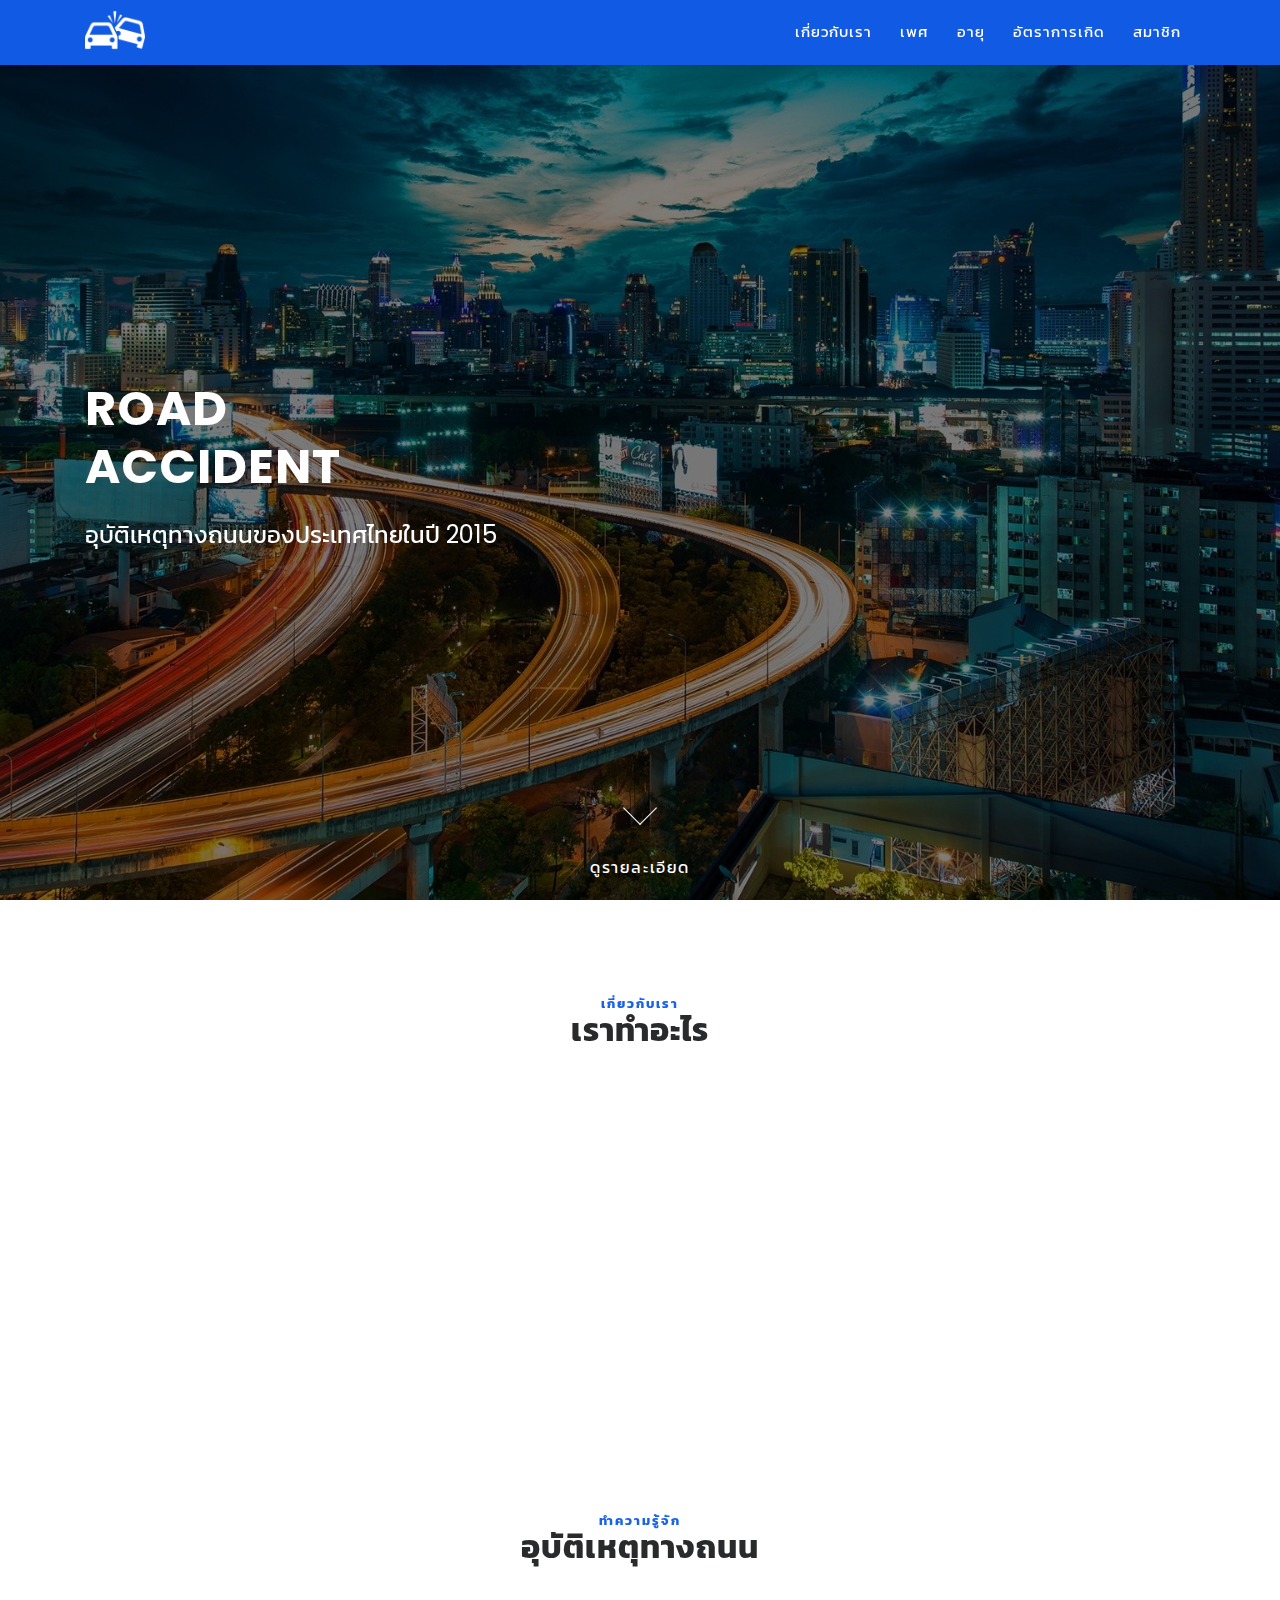
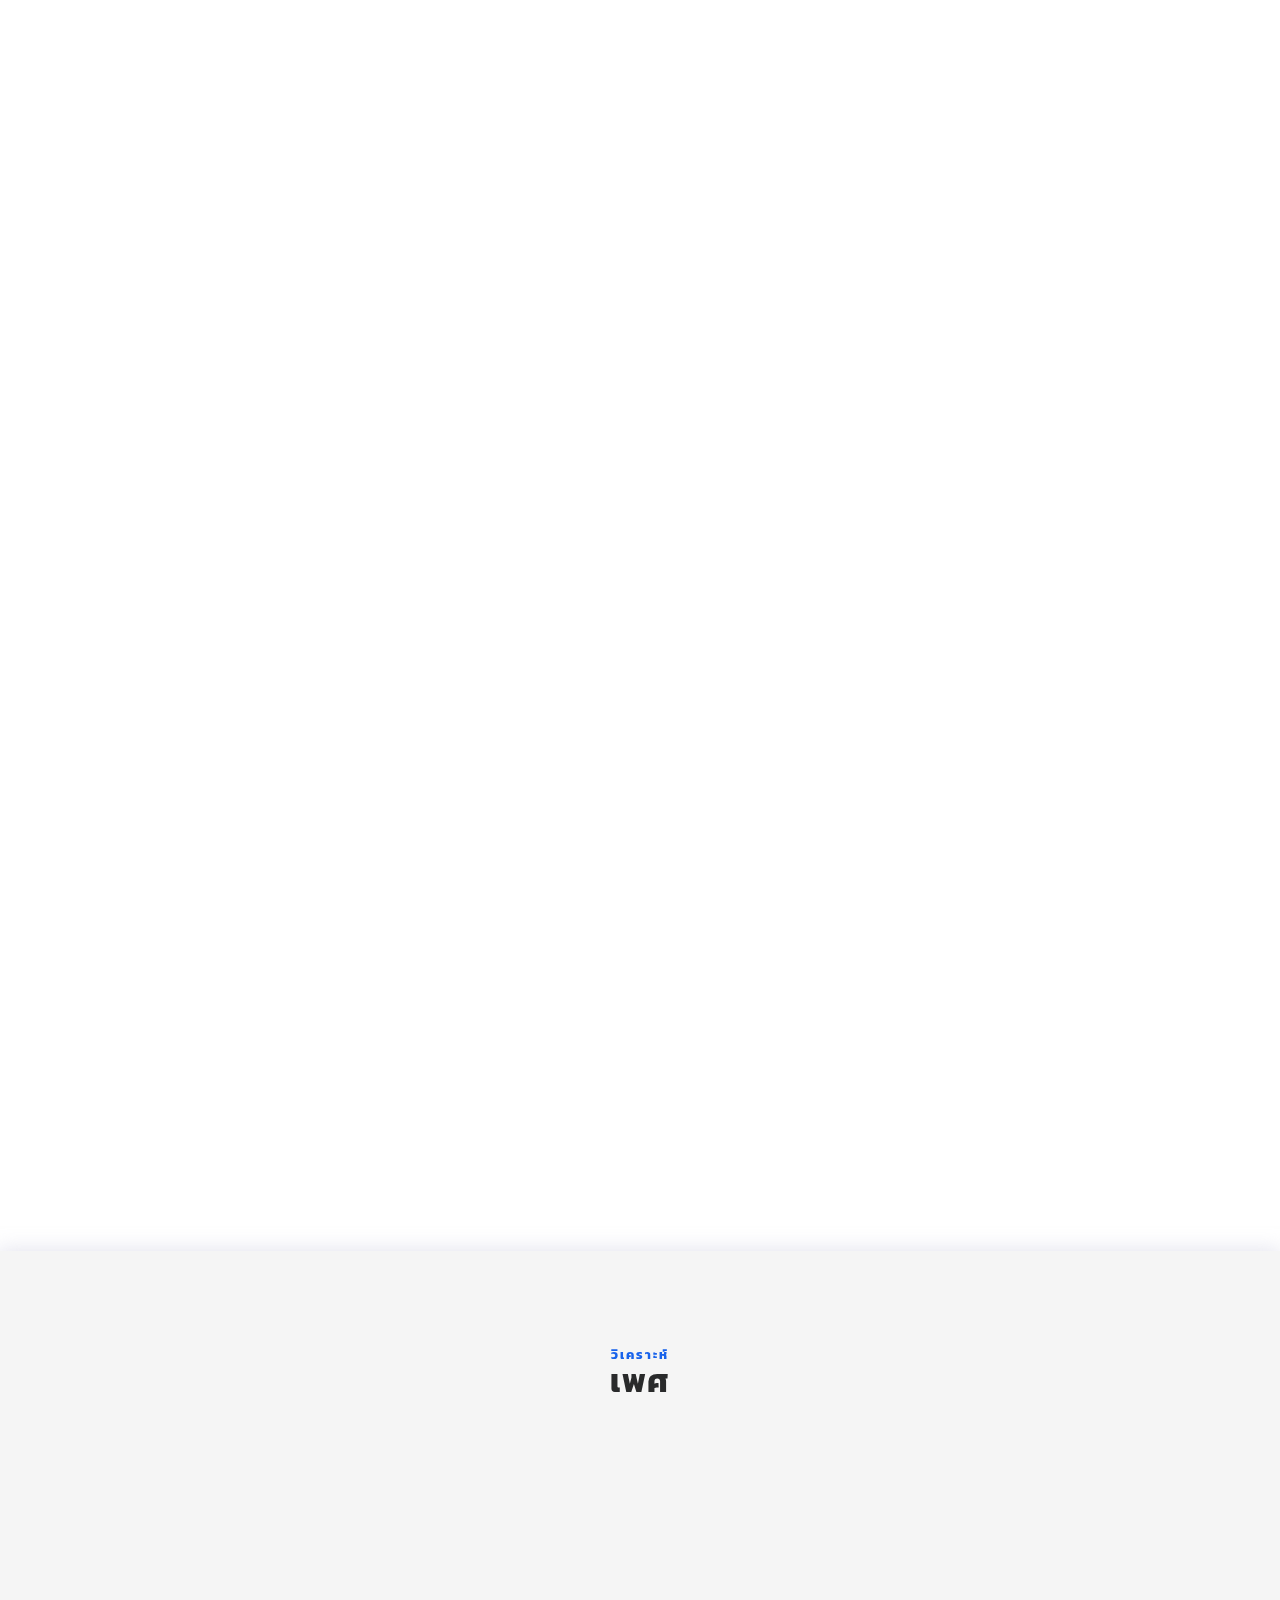
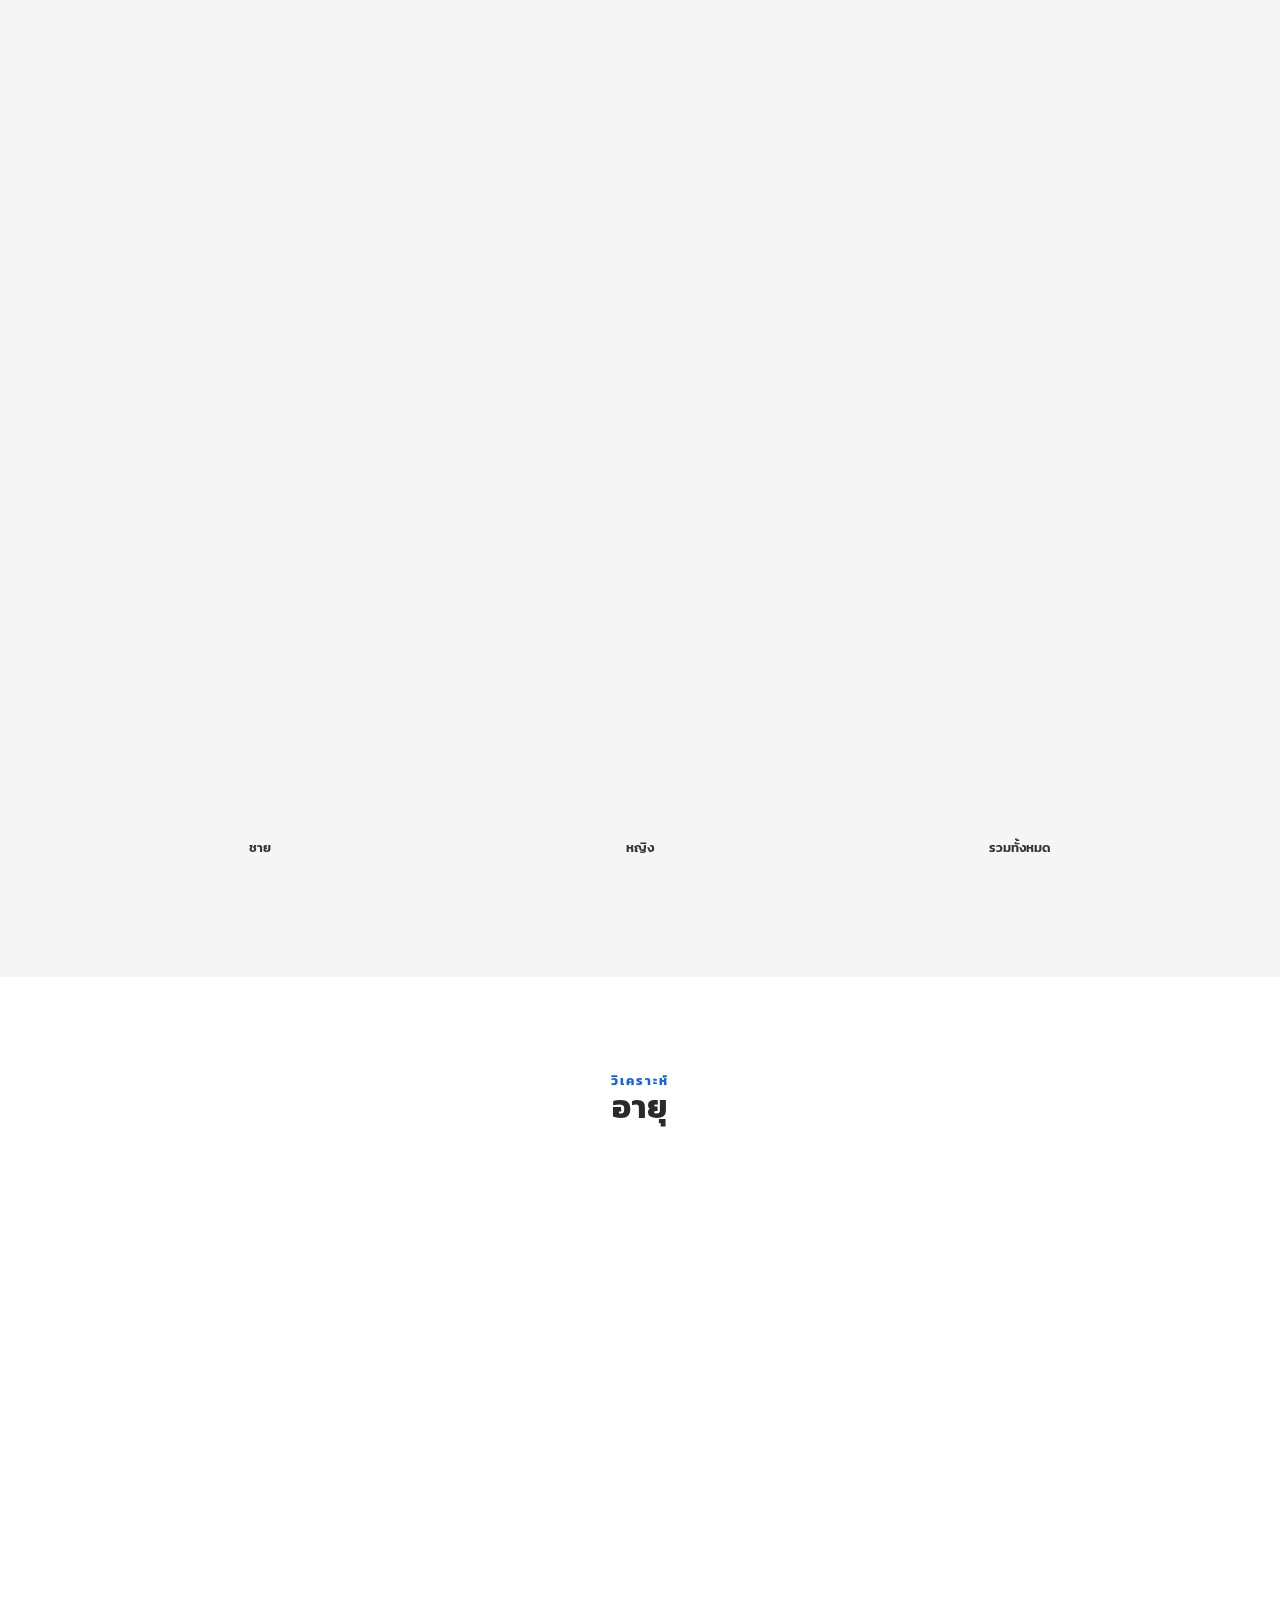
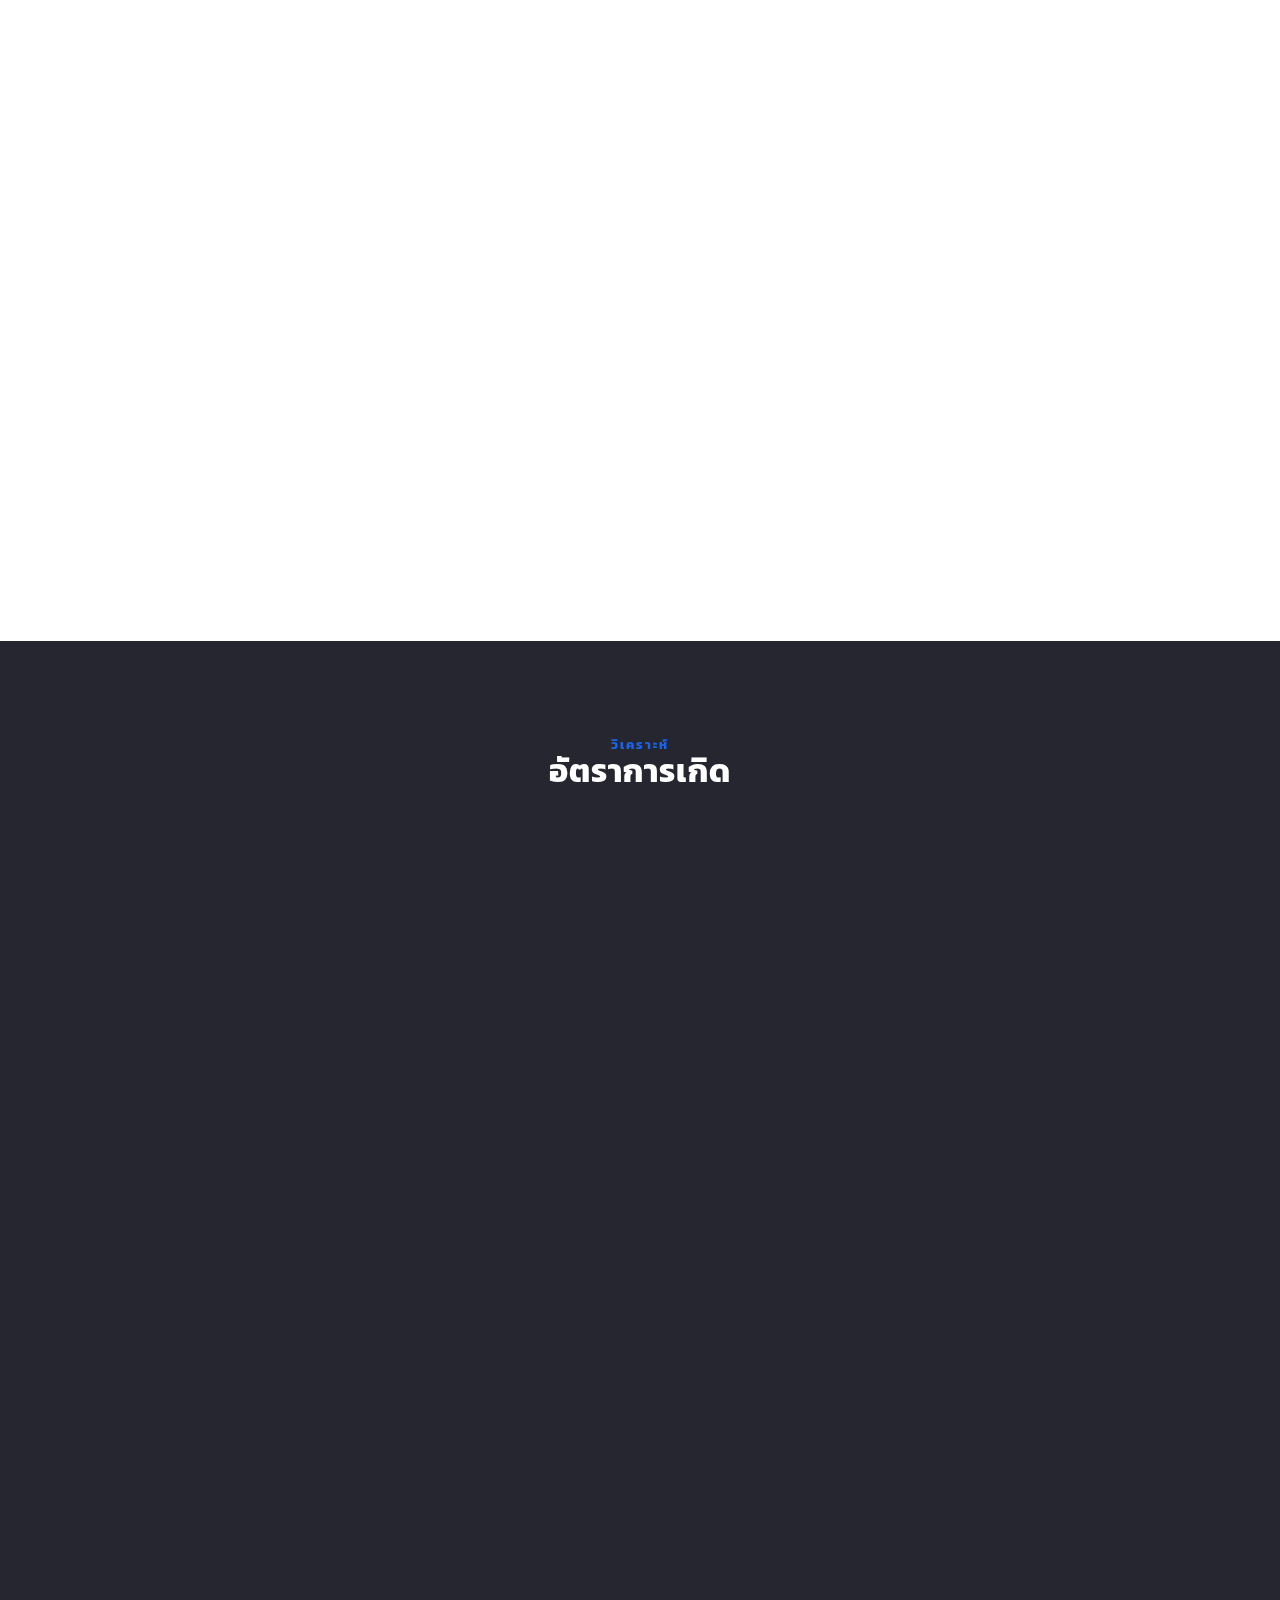
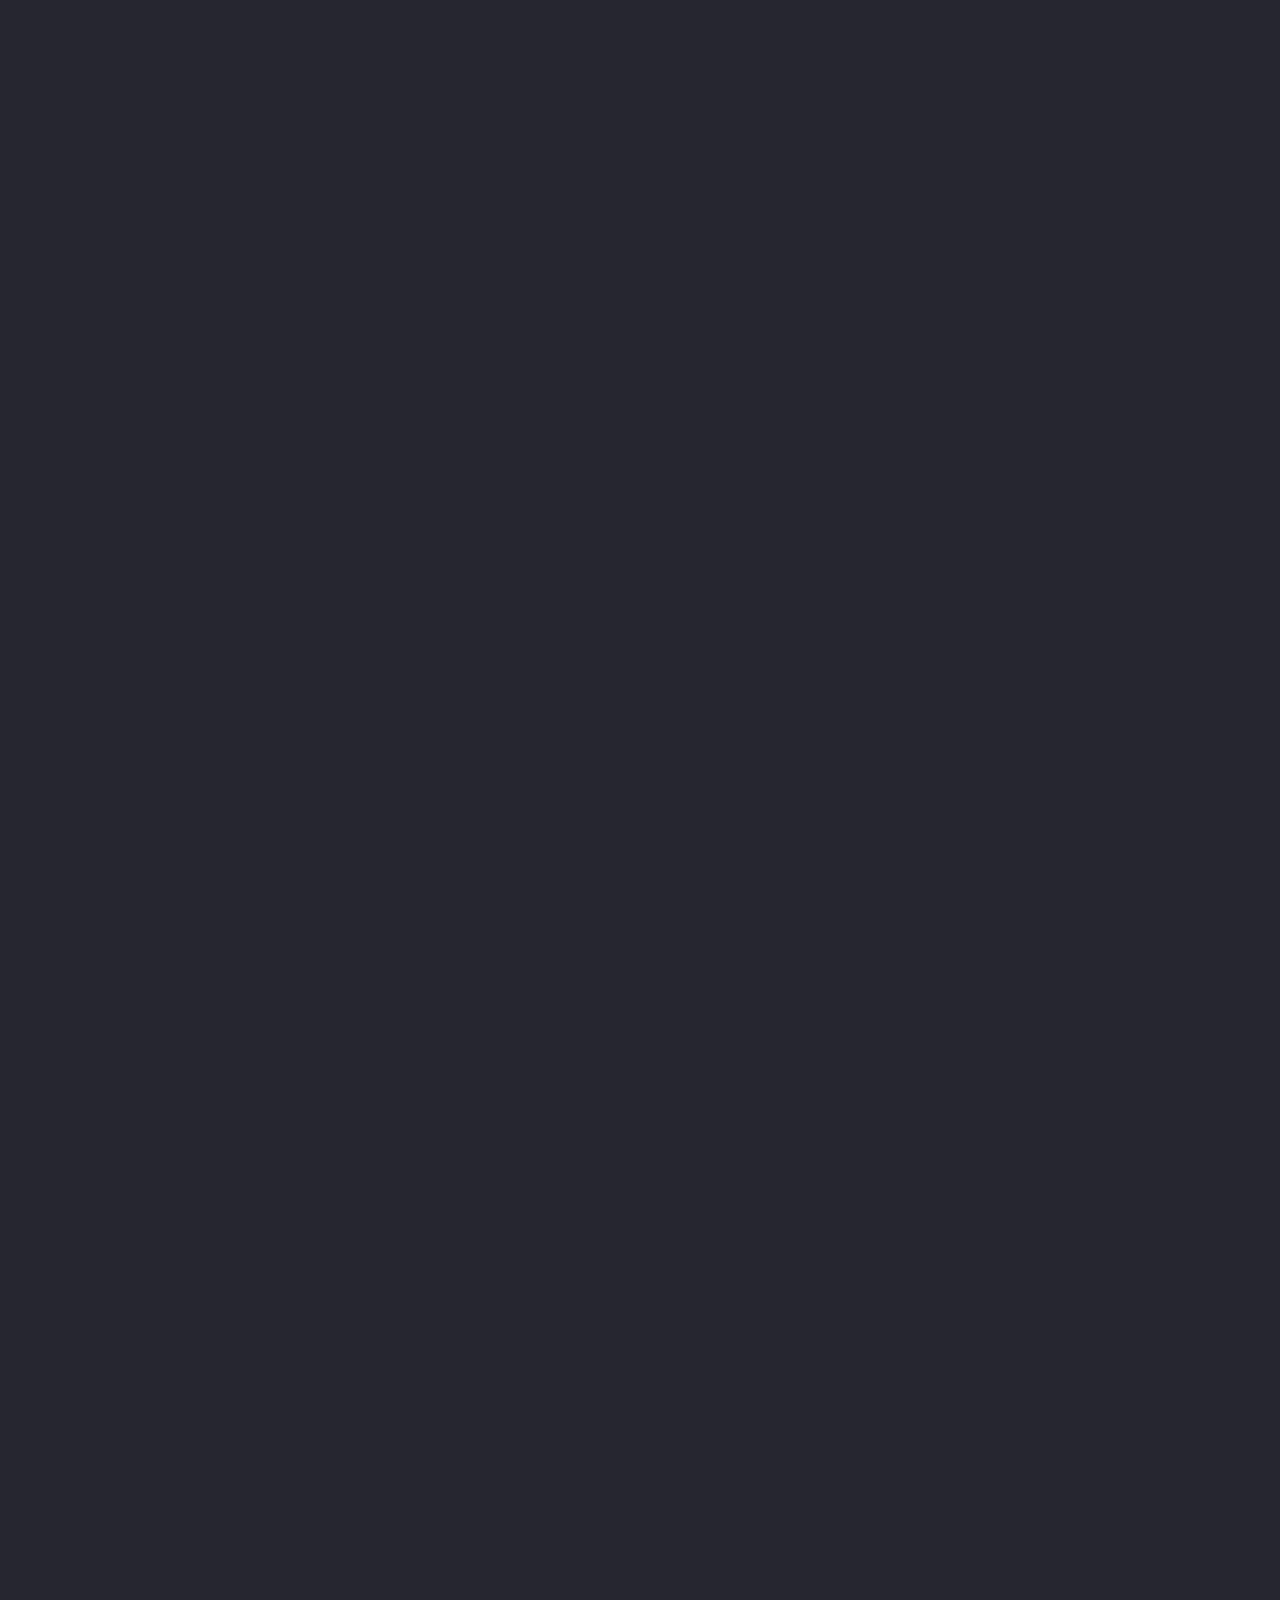
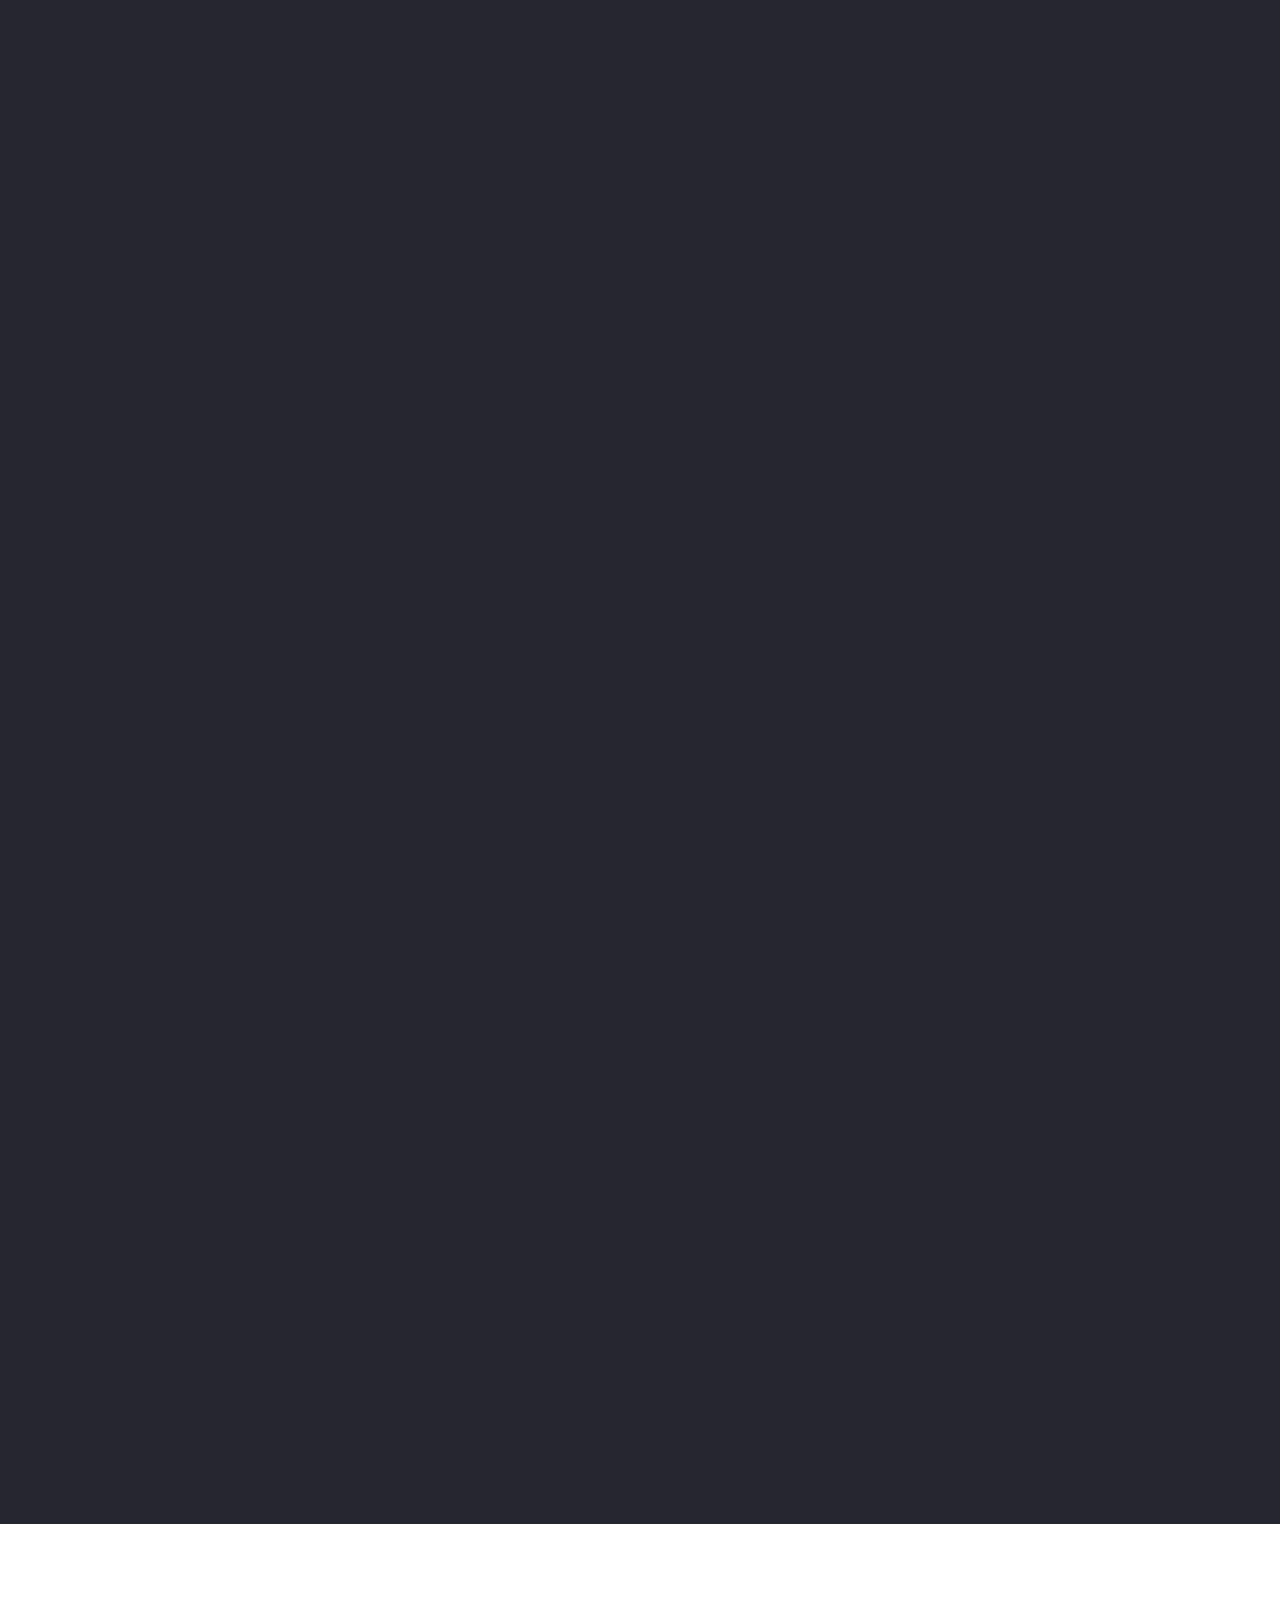
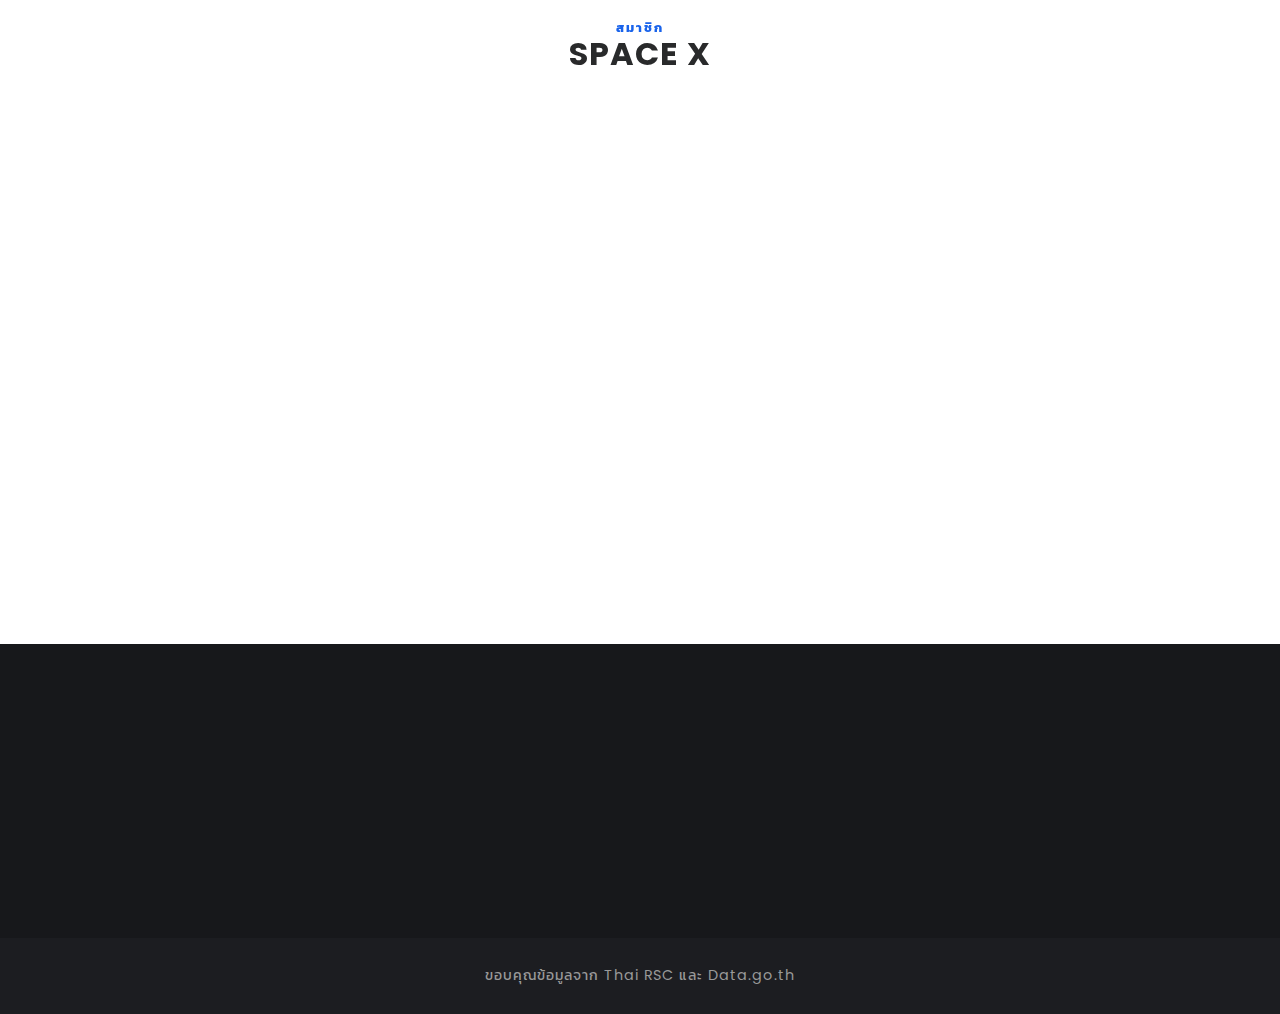
<file: docs/index.html>
<!DOCTYPE html>
<html>
<head>
    <title>อุบัติเหตุทางถนน - Road Accident | Space X</title>
    <!-- Meta tag Keywords -->
    <meta name="viewport" content="width=device-width, initial-scale=1">
    <meta charset="UTF-8" />
    <meta name="keywords" content="" />
	<meta name="theme-color" content="#105ae4">
	<link rel="apple-touch-icon" sizes="180x180" href="apple-touch-icon.png">
	<link rel="icon" type="image/png" sizes="32x32" href="favicon-32x32.png">
	<link rel="icon" type="image/png" sizes="16x16" href="favicon-16x16.png">
	<link rel="manifest" href="site.webmanifest">
	<link rel="mask-icon" href="safari-pinned-tab.svg" color="#5bbad5">
	<meta name="msapplication-TileColor" content="#da532c">
	<meta name="theme-color" content="#ffffff">

    <!-- //Meta tag Keywords -->

    <!-- Custom-Files -->
    <link rel="stylesheet" href="css/bootstrap.css">
    <!-- Bootstrap-Core-CSS -->
    <link rel="stylesheet" href="css/style.css" type="text/css" media="all" />
    <link rel="stylesheet" href="css/aos.css">
    <link href='css/aos-animation.css' rel='stylesheet prefetch' type="text/css" media="all" />

    <!-- Style-CSS -->
    <!-- font-awesome-icons -->
    <link rel="stylesheet" href="https://use.fontawesome.com/releases/v5.5.0/css/all.css" integrity="sha384-B4dIYHKNBt8Bc12p+WXckhzcICo0wtJAoU8YZTY5qE0Id1GSseTk6S+L3BlXeVIU" crossorigin="anonymous">
    <!-- //font-awesome-icons -->
    <!-- /Fonts -->
    <link href="https://fonts.googleapis.com/css?family=Poppins:400,600,700" rel="stylesheet">
    <link href="https://fonts.googleapis.com/css?family=Kanit:400,500,600,700" rel="stylesheet">
    <!-- //Fonts -->

</head>

<body data-spy="scroll" data-target=".navbar" data-offset="80">
    <!-- mian-content -->
    <div class="main-content" id="home">
        <!-- header -->
        <header class="py-0">
            <div class="container">
                <nav class="navbar navbar-expand-lg navbar-light">
                    <h1>
                        <a class="navbar-brand" href="index.html"><span class="logo" id="navlogo" /></a>
                    </h1>
                    <button class="navbar-toggler" type="button" data-toggle="collapse" data-target="#navbarSupportedContent" aria-controls="navbarSupportedContent" aria-expanded="false" aria-label="Toggle navigation">
				<span class="navbar-toggler-icon"></span>
			</button>

                    <div class="collapse navbar-collapse" id="navbarSupportedContent">
                        <ul class="navbar-nav ml-4">
                            <li class="nav-item">
                                <a class="nav-link scroll" href="#about">เกี่ยวกับเรา</a>
                            </li>
                             <li class="nav-item">
                                <a class="nav-link scroll" href="#gender">เพศ</a>
                            </li>
                             <li class="nav-item">
                                <a class="nav-link scroll" href="#age">อายุ</a>
                            </li>
								  <li class="nav-item">
                                <a class="nav-link scroll" href="#rate">อัตราการเกิด</a>
                            </li>
                            <li class="nav-item">
                                <a class="nav-link scroll" href="#member">สมาชิก</a>
                            </li>
                        </ul>
                    </div>
                </nav>
            </div>
        </header>

        <!-- //header -->
        <!-- banner -->
        <section class="banner">
            <div class="container">
                <div class="row banner-grids">
                    <div class="col-lg-6 banner-info">
                        <h2 data-aos="fade-up">Road</h2>
                        <h3 class="mb-3" data-aos="fade-up">Accident</h3>
                        <p class="mb-4" data-aos="fade-up">อุบัติเหตุทางถนนของประเทศไทยในปี 2015</p>
                    </div>
                    </div>
                </div>
				<a href="#about" class="scroll"><span></span>ดูรายละเอียด</a>
            </div>
        </section>
        <!-- //banner -->
    </div>
    <!--/ab -->
    <section id="about" class="about py-lg-5 py-md-5 py-3">
        <div class="container">
            <div class="inner-sec-wthree py-lg-5 py-3">
                <h3 class="tittle text-uppercase text-center mb-lg-5 mb-3"><span class="sub-tittle">เกี่ยวกับเรา</span>เราทำอะไร</h3>
					<p class="about" data-aos="fade-up">เรานำสถิติการเกิดอุบัติเหตุทางถนนของประเทศไทยในปี 2015 มาวิเคราะห์เพื่อรณรงค์ป้องกันและลดการเกิดอุบัติเหตุ เช่น อุบัติเหตุเกี่ยวกับรถยนต์และรถจักรยานยนต์ รวมถึงจำนวนผู้เสียชีวิตและผู้ได้รับบาดเจ็บ แสดงผลออกมาเป็นวิเคราะห์ข้อมูลและกราฟ</p>
                <div class="feature-grids row mb-lg-5 mb-3">
				
					
                    <div class="col-lg-4 p-0" data-aos="fade-up">
					       <a href="#gender" class="scroll">
								<div class="bottom-gd p-5">
									<h3 class="my-3"> <span class="fa fa-venus-mars" aria-hidden="true"></span>วิเคราะห์เพศ</h3>
									<p>อัตราผู้เกิดอุบัติเหตุทางถนนในประเทศไทย ส่วนใหญ่เป็นเพศชายหรือเพศหญิง</p>
								</div>
						    </a>
                    </div>
					
						<div class="col-lg-4 p-0" data-aos="fade-up">
							<a href="#age" class="scroll">
                        <div class="bottom-gd p-5 secondbox">
                            <h3 class="my-3"> <span class="fas fa-chart-bar" aria-hidden="true"></span>วิเคราะห์อายุ</h3>
                            <p>อัตราผู้เกิดอุบัติเหตุทางถนนในประเทศไทย<br>เกิดขึ้นกับช่วงอายุใดมากที่สุด</p>
                        </div>
							</a>
                    </div>
					
                    <div class="col-lg-4 p-0" data-aos="fade-up">
					       <a href="#rate" class="scroll">
								<div class="bottom-gd p-5">
									<h3 class="my-3"> <span class="fas fa-chart-line" aria-hidden="true"></span>วิเคราะห์อัตราการเกิด</h3>
									<p>อัตราผู้ได้รับบาดเจ็บและเสียชีวิตจากการเกิดอุบัติเหตุทางถนนในประเทศไทยจากแต่ละเดือน</p>
								</div>
						    </a>
                    </div>

                </div>
                <!-- services -->
                <div class="fetured-info pt-lg-5">
                    <h3 class="tittle text-uppercase text-center mb-lg-5 mb-3"><span class="sub-tittle">ทำความรู้จัก</span> อุบัติเหตุทางถนน</h3>
                    <div class="row fetured-sec mt-lg-5">

                        <div class="col-lg-6 serv_bottom">
                            <div class="featured-left text-center">
                                <div class="bottom-gd fea p-5 my-3" data-aos="fade-left">
                                    <span class="far fa-question-circle" aria-hidden="true"></span>
                                    <h3 class="my-3 text-uppercase">ความหมายของอุบัติเหตุ</h3>
                                    <p class="px-lg-3"><b>อุบัติเหตุ</b> หมายถึง เหตุการณ์ที่เกิดขึ้นอย่างไม่คาดหวังและไม่ตั้งใจในเวลาและสถานที่แห่งหนึ่ง เกิดขึ้นโดยไม่มีสิ่งบอกเหตุล่วงหน้าแต่มีสาเหตุและส่งผลกระทบที่สามารถชี้วัดได้ อุบัติเหตุเป็นผลเชิงลบของความเป็นไปได้อย่างหนึ่ง ซึ่งควรจะหลีกเลี่ยงหรือป้องกันไว้แต่แรก โดยพิจารณาจากปัจจัยสาเหตุต่าง ๆ อันที่จะนำไปสู่การเกิดอุบัติเหตุ</p>
                                    <p class="px-lg-3">ในเรื่องของกำหนดการและการวางแผน <b>อุบัติเหตุ</b> อาจหมายถึงเหตุการณ์หรือผลของเหตุการณ์ที่เกิดขึ้นโดยไม่ได้มีการวางแผนรองรับมาก่อน หรือวางแผนไม่ครอบคลุม ซึ่งจะส่งผลต่อระบบและกำหนดการโดยรวมเมื่ออุบัติเหตุเกิดขึ้น เช่น อุบัติเหตุทางถนน</p>
                                </div>
                            </div>
                        </div>
                        <div class="col-lg-6 p-0">
                            <img src="images/accident1.jpg" class="img-fluid" alt="" data-aos="fade-left">
                        </div>
						
						<div class="col-lg-6 p-0">
                            <img src="images/accident2.jpg" class="img-fluid" alt="" data-aos="fade-right">
                        </div>
						<div class="col-lg-6 serv_bottom">
                            <div class="featured-right text-center">
                                <div class="bottom-gd fea p-5 my-3" data-aos="fade-right">
                                    <span class="far fa-comments" aria-hidden="true"></span>
                                    <h3 class="my-3 text-uppercase">สาเหตุของอุบัติเหตุรถยนต์</h3>
									      <p class="px-lg-3">เราสามารถแยกสาเหตุออกเป็น 2 ส่วนคือ  สาเหตุที่เกิดจากคน และสาเหตุที่เกิดจากสิ่งแวดล้อม<br>โดยสาเหตุ 5 อันดับแรกจากสถิติในรอบปี 2015 คือ</p>
                                    <ul id="reason">
                                        <li>เมาแล้วขับ</li>
                                        <li>หลับใน</li>
                                        <li>ขับรถเร็ว</li>
										       <li>ขับรถฝ่าฝืนกฎจราจร</li>
										       <li>ขับรถประมาท</li>
                                    </ul>
                                </div>
                            </div>
                        </div>

						
                    </div>
                </div>
                <!-- //services -->
            </div>
        </div>
    </section>
    <!-- //ab -->
	
	<!-- gender -->
    <div id="gender" class="gender py-md-5 py-5">
        <div class="container py-xl-5 py-lg-3">
            <h3 class="tittle text-uppercase text-center mb-lg-5 mb-3"><span class="sub-tittle">วิเคราะห์</span> เพศ</h3>
            <div id="carouselExampleIndicators" class="carousel slide mb-3" data-ride="carousel" data-aos="fade-up">
                <div class="carousel-inner">
                    <div class="carousel-item active">
					    <object type="image/svg+xml" data="graph/graph_gender01.svg"></object>
                    </div>
                    <div class="carousel-item">
                        <object type="image/svg+xml" data="graph/graph_gender02.svg"></object>
                    </div>
                 </div>
					<a class="carousel-control-prev" href="#carouselExampleIndicators" role="button" data-slide="prev">
					<span class="carousel-control-prev-icon" aria-hidden="true"></span>
					<span class="sr-only">Previous</span>
				  </a>
				  <a class="carousel-control-next" href="#carouselExampleIndicators" role="button" data-slide="next">
					<span class="carousel-control-next-icon" aria-hidden="true"></span>
					<span class="sr-only">Next</span>
				  </a>
				   <ol class="carousel-indicators">
                    <li data-target="#carouselExampleIndicators" data-slide-to="0" class="active"></li>
                    <li data-target="#carouselExampleIndicators" data-slide-to="1"></li>
                </ol>
            </div>
			<p class="summary" data-aos="fade-up">จากกราฟพบว่าเพศที่มีการเสียชีวิตและได้รับบาดเจ็บมากที่สุดก็คือ <span class="male">เพศชาย</span> <br>ซึ่งจำนวนที่มีผู้เสียชีวิตและผู้ที่ได้รับบาดเจ็บ เป็นเพศชายจำนวน 21350 คน เพศหญิงจำนวน 8861 คน รวมทั้งหมด 30211 คน</p>
			
			<div class="row text-center mt-4">
                <div class="col">
                    <div class="counter">
                        <h3 class="timer count-title count-number" data-to="21350" data-speed="1000"></h3>
                        <p class="count-text ">ชาย</p>
                    </div>
                </div>
                <div class="col">
                    <div class="counter">
                        <h3 class="timer count-title count-number" data-to="8861" data-speed="1000"></h3>
                        <p class="count-text ">หญิง</p>
                    </div>
                </div>
                <div class="col">
                    <div class="counter">
                        <h3 class="timer count-title count-number" data-to="30211" data-speed="1000"></h3>
                        <p class="count-text ">รวมทั้งหมด</p>
                    </div>
                </div>
            </div>
        </div>
    </div>
    <!-- //gender -->

	    <!--/age -->
    <section id="age" class="age py-md-5 py-5">
        <div class="container py-xl-5 py-lg-3">
            <h3 class="tittle text-uppercase text-center mb-lg-5 mb-3"><span class="sub-tittle">วิเคราะห์</span> อายุ</h3>
            <object type="image/svg+xml" data="graph/graph_age.svg" class="svggraph" data-aos="fade-up"></object>
			<p class="summary" data-aos="fade-up">จากกราฟพบว่า<br>
			ช่วงอายุที่มีผู้เสียชีวิตและผู้ได้รับบาดเจ็บเฉลี่ยอยู่ที่อายุ <span class="mostage">34-36 ปี</span><br>
			และช่วงอายุที่มีผู้เสียชีวิตและผู้ได้รับบาดเจ็บมากที่สุดคืออยู่ในช่วง <span class="mostage">วัยรุ่นอายุ 17-20 ปี</span></p>
        </div>
    </section>
    <!--//age-->
	
	
    <!-- /rate -->
    <section id="rate" class="rate py-lg-5 py-md-5 py-3">
        <div class="container py-xl-5 py-lg-3">
		      <h3 class="tittle text-uppercase text-center mb-lg-5 mb-3"><span class="sub-tittle">วิเคราะห์</span> อัตราการเกิด</h3>
				<object type="image/svg+xml" data="graph/graph_dead_admit.svg" class="svggraph" data-aos="fade-up"></object>
				
				<p class="summary" data-aos="fade-up">จากกราฟพบว่าอุบัติเหตุทางถนนจะเกิดในช่วงเทศกาลเป็นส่วนใหญ่ ซึ่งทำให้มีผู้เสียชีวิตและผู้ที่ได้รับบาดเจ็บเป็นจำนวนมาก<br>โดยมีแนวทางแก้ไขเพื่อลดอัตราการเกิดดังนี้</p>
				
				 <ul class="howto">
					<h3 data-aos="fade-up">วิธีเตรียมความพร้อมก่อนออกเดินทาง</h3>
					 <li data-aos="fade-up">ตรวจเช็ครถยนต์ให้พร้อม
					 <p>ตั้งแต่ระดับน้ำมันเครื่อง ระดับน้ำในหม้อน้ำ แบตเตอรี่รถยนต์ยังมีไฟประจุอยู่ เติมน้ำยาฉีดกระจกให้เต็ม ใบปัดน้ำฝนไม่เสื่มสภาพ ดูระบบไฟส่องสว่างและไฟเบรกทำงานให้เป็นปกติ และเติมลมยางให้พร้อมเดินทาง</p>
					 </li>
					 <li data-aos="fade-up">เตรียมคนขับให้พร้อม
					 <p>คนขับควรนอนให้พอก่อนก่อนวันเดินทางอย่างน้อย 2 วันเพื่อหลีกเลี่ยงอาการอดนอนสะสมและเกิดการหลับในในขณะขับรถ เตรียมแว่นกันแดดและแว่นสานตาให้พร้อมเมื่อต้องขับรถกลางแดดและขับรถตอนกลางคืน ถ้ามีโรคประจำตัวอย่าลืมเตรียมยาไปด้วยและควรมีเพื่อนร่วมเดินทางไปด้วยเพื่อการขับรถปลอดภัยมากขึ้น</p></li>
					 
					 <h3 data-aos="fade-up">วิธีขับรถปลอดภัยเมื่อเดินทางไกล</h3>
					 <li data-aos="fade-up">ศึกษาเส้นทางก่อนเดินทางเสมอ
					 <p>เพื่อที่เราสามารถเลือกเส้นทางที่เหมาะสมที่สุด เช่น ไม่อ้อมไกลเกินไป หรือเส้นทางที่มีที่ท่องเที่ยวที่เราแวะกลางทางได้ และเมื่อเราต้องขับรถเป็นระยะทางที่ไกลมากควรแวะพักร่างกายทุก 2 ชั่วโมงหรือทุก 250 ก.ม. เลือกขับเวลากลางวันถ้าเป็นเส้นทางที่เราไม่เคยไปมาก่อนเพราะจะขับรถปลอดภัยมากขึ้นกว่าตอนกลางคืน</p></li>
					 <li data-aos="fade-up">เตรียมอุปกรณ์ฉุกเฉินติดรถไว้ด้วย
					 <p>ควรมีน้ำเปล่าติดรถไว้ 3-5 ลิตร ติดไฟฉาย แม่แรง ยางอะไหล่ คู่มือรถยนต์ไปด้วยเผื่อเกิดเหตุการณ์ที่ไม่คาดคิดขึ้น และเว้นระยะห่างจากรถคันหน้าให้มากขึ้นเพราะรถที่ขับต่างจังหวัดมักจะขับด้วยความเร็วสูงโดยเฉพาะรถบรรทุกที่อาจเกิดเหตุการณ์เบรกแตกขึ้นได้ตามทางขึ้นลงเขา</p></li>
					 
					 <h3 data-aos="fade-up">วิธีขับรถปลอดภัยเมื่อขับรถขึ้นลงเขา</h3>
					 <li data-aos="fade-up">รถเกียร์ธรรมดา
					 <p>เมื่อเราจะขับรถขึ้นภูเขาที่มีความชันมากให้เปลี่ยนมาใช้เกียร์ 1 เมื่อเริ่มรู้สึกว่าเริ่งความเร็วแล้วรถไม่วิ่ง และในขณะที่ขับรถลงเขาให้เปลี่ยนมาใช้เกียร์ 1 และใช้แรงโน้่นถ่วงโลกแทนการเร่งเครื่องยนต์ โดยที่เหยียบเบรกเป็นครั้งๆ เมื่อความเร็วในการลงมากกว่า 70 ก.ม./ช.ม. ห้ามใช้เกียร์ N แล้วปล่อยให้รถไหลลงโดยเด็ดขาด เพราะเราจะควบคุมทิศทางของรถไม่ได้อันตรายมาก</p></li>
					 <li data-aos="fade-up">รถเกียร์ออโต้
					 <p>ให้เริ่มขึ้นเขาด้วยเกียร์ D ก่อนเพราะะกำลังของเครื่องยนต์จะถูกออกแบบมาให้ยังขับเคลื่อนได้อย่างปลอดภัยที่ความชันไม่มาก จนกระทั่งเราเร่งความเร็วเครื่องยนต์เพื่อขึ้นเขาแล้วรถไม่เคลื่อนที่ให้เปลี่ยนเป็นเกียร์ S เพื่อเร่งให้รถไปได้และเมื่อในขณะลงเขาก็ให้เริ่มด้วยเกียร์ D ไว้ก่อนเช่นเดียวกันจนกระทั่งรู้สึกว่ารถเริ่มเคลื่อนที่เร็วเกินไปค่อยเปลี่ยนมาใช้เกียร์ L เพื่อให้ความเร็วลดลงแล้วค่อยๆ เหยียบเบรกเพื่อชะลอความเร็ว ส่วนข้อห้ามที่ต้องจำให้ขึ้นใจ คือ ห้ามใช้เกียร์ N แล้วปล่อยรถไหลลงเขาเด็ดขาดเพราะคุณจะควบคุมทิศทางรถไม่ได้รวมถึงห้ามเหยียบเบรกแช่ตลอดทางลงเขาเพราะจะทำให้เบรกไหม้หรือถึงขึ้นพังได้เลย</p></li>
					 
					 <h3 data-aos="fade-up">วิธีขับรถปลอดภัยเมื่อขับรถฝ่าหมอก</h3>
					 <li data-aos="fade-up">อย่าขับเร็ว
					 <p>ควรขับรถที่ความเร็วเหมาะสมเพื่อความปลอดภัยไว้ก่อน เลือกช่วงความเร็วที่เรายังสามารถควบคุมรถได้ดีที่สุด</p></li>
					 <li data-aos="fade-up">เปิดไฟตัดหมอก และไฟหน้ารถเพื่อให้ไฟท้ายทำงาน
					 <p>อย่าลืมเปิดไฟหน้าเพื่อให้ไฟท้ายรถทำงานและไฟตัดหมอกเพื่อให้เห็นทางข้างหน้าชัดเจนขึ้นในการขับขี่</p></li>
					 <li data-aos="fade-up">ยึดเส้นขอบถนนเป็นหลัก
					 <p>ด้วยหมอกที่ลงจัดจะทำให้เรามีระยะมองเห็นได้น้อยมากสิ่งที่จะช่วยให้เรามองเห็นทางได้คือ การสังเกตเส้นขอบถนนด้านซ้ายเพื่อใช้เป็นหลักในการขับขี่ได้เช่นกัน</p></li>
					 <li data-aos="fade-up">หลีกเลี่ยงการแซง
					 <p>ถ้าเป็นไปได้อย่าแซงทางโค้งเด็ดขาดถ้าเรายังไม่สามารถมองเห็นทางข้างหน้าอย่าเสี่ยงแซงทางโค้งเลยเพราะอาจจะชนประสานงากับรถในเลนส์ที่สวนมาได้</p></li>
					 <li data-aos="fade-up">ห้ามจอดข้างทางเด็ดขาด ป้องกันรถคันหลังขันชน
					 <p>ถ้ารู้สึกว่าขับรถต่อไปไหว อย่าจอดรถที่ไหล่ทาง ให้หาพื้นที่จอดที่ปลอดภัยที่ไม่ใช่ไหล่ทางเพื่อป้องกันไม่ให้รถคันหลังที่ขับตามเรามาชนท้าย</p></li>
					 
					 <h3 data-aos="fade-up">วิธีขับรถปลอดภัยเมื่อฝ่าฝนตกหนัก</h3>
					 <li data-aos="fade-up">เปิดไฟหน้าเพื่อให้ไฟท้ายทำงาน
					 <p>เมื่อฝนตกการมองเห็นของเราจะลดลง สิ่งแรกที่ต้องทำ คือ เปิดไฟหน้ารถซะเพื่อให้ไฟท้ายทำงานและรถคันที่ขับตามเรามาจะได้มองเห็นรถเราและกะระยะห่างได้อย่างเหมาะสม</p></li>
					 <li data-aos="fade-up">อย่าเปิดไฟฉุกเฉิน รถคันหลังจะเข้าใจว่ารถเสีย
					 <p>ตอนฝนตกรถหลายคันเปิดไฟฉุกเฉินซึ่งจริงๆ แล้วไม่ควรเปิด เพราะจะทำให้เกิดความเข้าใจผิดว่า รถเสียแทนการบอกระยะห่างของรถ แค่เปิดไฟหน้ารถก็เพียงพอแล้ว</p></li>
					 <li data-aos="fade-up">เว้นระยะห่างจากคันหน้าให้มากขึ้น
					 <p>โดยเฉพาะเมื่อเราขับรถไปต่างจังหวัด การเพิ่มระยะห่างจากรถคันหน้าให้มากกว่าปกติจะช่วยเพิ่มระยะการเบรกของรถเราเนื่องจากถนนลื่นได้ และยังเป็นการป้องการของหล่นจากรถบรรทุกใส่กระจกหน้ารถของเราได้ด้วย</p></li>
					 <li data-aos="fade-up">ลดความเร็วลงเพื่อควบคุมรถได้ดีขึ้น
					 <p>นอกจากการเพิ่มระยะห่างจากรถคันหน้าแล้ว อย่าลืมลดความเร็วในการขับลงด้วยโดยเฉพาะเมื่อถนนลื่น เพื่อป้องกันการเบรกกระทันหัน</p></li>
					 <li data-aos="fade-up">ถ้ามีน้ำท่วมสูงให้ปิดแอร์
					 <p>ถ้าบางช่วงของถนนที่เราต้องขับผ่านมีน้ำท่วมขังค่อนข้างสูง ให้เราปิดแอร์ก่อนขับลุยน้ำไปเพื่อป้องกันไม่ให้ใบพัดแอร์ดูดน้ำเข้าสู่เครื่องยนต์ในขณะที่เราขับผ่านไป</p></li>
					 
					 <h3 data-aos="fade-up">วิธีขับรถปลอดภัยเมื่อลุยน้ำท่วม</h3>
					 <li data-aos="fade-up">สังเกตระดับน้ำก่อนขับลุย
					 <p>ถ้าบริเวณที่เราจะไป มีน้ำท่วมอยู่ค่อนข้างสูงสังเกตดูก่อนว่ารถเราผ่านได้หรือไม่ คือ ถ้ามีความสูงประมาณครึ่งล้อรถเรายังสามารถขับผ่านไปได้ แต่ถ้าสูงกว่านั้นให้หลีกเลี่ยง เพระาถ้าระดับน้ำสูงเกินไปจะทำให้รถลอยน้ำและเราจะไม่สามารถควบคุมทิศทางของรถได้เลย</p></li>
					 <li data-aos="fade-up"> ปิดแอร์ก่อน เพื่อป้องกันน้ำเข้าเครื่องยนต์
					 <p>เหมือนกับการขับรถฝ่าฝนตกหนัก ที่เราต้องปิดแอร์ก่อนเสมอเพื่อไม่ให้ใบพัดแอร์พัดน้ำเข้าเครื่องยนต์แล้วทำให้เครื่องดับได้</p></li>
					 <li data-aos="fade-up">เมื่อพ้นน้ำแล้วให้เหียยบเบรกซ้ำๆ เพื่อไล่น้ำออก
					 <p>เมื่อเราขับพ้นระยะที่น้ำท่วมมาแล้ว อย่าเพิ่งดับเครื่องยนต์และให้พยายามเหยียบเบรกซ้ำๆ เพื่อให้ผ้าเบรกแห้งเร็วขึ้นซักพักนึงก่อนจึงค่อยดับเครื่องยนต์ แล้วค่อยเอารถไปตากแดดจัดๆ 2-3 วันโดยเปิดประตูรถทิ้งไว้เพื่อให้น้ำระเหยออกไป</p></li>
					 
              </ul>
				
        </div>
    </section>
    <!-- //rate -->
	
	<!--//team -->
    <section id="member" class="banner-bottom py-lg-5 py-4">
        <div class="container">
            <div class="inner-sec-wthree py-lg-5 py-4 speak">
                <h3 class="tittle text-uppercase text-center mb-lg-5 mb-3"><span class="sub-tittle">สมาชิก</span> Space X</h3>
                <div class="row mt-lg-5 mb-lg-5">
				
                    <div class="col-md-3 team-gd text-center" data-aos="fade-up-right">
                        <div class="team-img mb-4">
                            <img src="images/photo.jpeg" class="img-fluid rounded-circle" alt="user-image">
                        </div>
                        <div class="team-info">
                            <h3 class="mt-md-4 mt-3"><span class="sub-tittle-team">61070092</span> นายธีรวัฒน์ ดอนเส</h3>
                            <ul class="social_section_1info mt-md-4 mt-3">
                                <li class="facebook"><a href="#" target="_blank"><i class="fab fa-facebook-f"></i></a></li>
                                <li class="github"><a href="https://github.com/Supertee003" target="_blank"><i class="fab fa-github"></i></a></li>
                            </ul>
                        </div>
                    </div>

                    <div class="col-md-3 team-gd second text-center" data-aos="fade-up">
                        <div class="team-img mb-4">
                            <img src="images/photo.jpeg" class="img-fluid rounded-circle" alt="user-image">
                        </div>
                        <div class="team-info">
                            <h3 class="mt-md-4 mt-3"><span class="sub-tittle-team">61070139</span> นายพันธกานต์ แก้วสังหาร</h3>
                            <ul class="social_section_1info mt-md-4 mt-3">
                                <li class="facebook"><a href="#" target="_blank"><i class="fab fa-facebook-f"></i></a></li>
                                <li class="github"><a href="https://github.com/61070139" target="_blank"><i class="fab fa-github"></i></a></li>
                            </ul>
                        </div>
                    </div>
					
                    <div class="col-md-3 team-gd text-center" data-aos="fade-up">
                        <div class="team-img mb-4">
                            <img src="images/photo.jpeg" class="img-fluid rounded-circle" alt="user-image">
                        </div>
                        <div class="team-info">
                            <h3 class="mt-md-4 mt-3"><span class="sub-tittle-team">61070220</span> นายศิรวิทย์ โบศรี</h3>
                            <ul class="social_section_1info mt-md-4 mt-3">
                                <li class="facebook"><a href="#" target="_blank"><i class="fab fa-facebook-f"></i></a></li>
                                <li class="github"><a href="https://github.com/FourthITF61" target="_blank"><i class="fab fa-github"></i></a></li>
                            </ul>
                        </div>
                    </div>
					   
					   <div class="col-md-3 team-gd forth text-center" data-aos="fade-up-left">
                        <div class="team-img mb-4">
                            <img src="images/photo.jpeg" class="img-fluid rounded-circle" alt="user-image">
                        </div>
                        <div class="team-info">
                            <h3 class="mt-md-4 mt-3"><span class="sub-tittle-team">61070260</span> นายอมฤต นันทภักดิ์</h3>
                            <ul class="social_section_1info mt-md-4 mt-3">
                                <li class="facebook"><a href="https://www.facebook.com/amarit.n" target="_blank"><i class="fab fa-facebook-f"></i></a></li>
                                <li class="github"><a href="https://github.com/RealPyro" target="_blank"><i class="fab fa-github"></i></a></li>
                            </ul>
                        </div>
                    </div>
					
                </div>


            </div>
        </div>
    </section>
    <!--//team -->
	
    <!--footer -->
    <footer>
        <section class="footer footer_1its py-5">
            <div class="container py-md-4">
                <div class="footer-grid_section text-center">
                    <div class="footer-title-w3ls mb-3" data-aos="fade-up">
                        <a href="index.html" class="text-uppercase"><span class="logo" id="footlogo"></span> Road Accident</a>
                    </div>
                    <div class="footer-text">
                        <p data-aos="fade-up">โครงงานนี้เป็นส่วนหนึ่งของวิชา Problem Solving in Information Technology<br>คณะเทคโนโลยีสารสนเทศ สถาบันเทคโนโลยีพระจอมเกล้าเจ้าคุณทหารลาดกระบัง</p>
                    </div>
                </div>

            </div>
        </section>
    </footer>
    <!-- //footer -->

    <!-- copyright -->
    <div class="cpy-right text-center py-3">
        <p class="copy">ขอบคุณข้อมูลจาก
            <a href="http://www.thairsc.com/" target="_blank"> Thai RSC</a> และ <a href="https://data.go.th/DatasetDetail.aspx?id=71aa612f-adaf-4b0d-b81b-ccdfd97efeef" target="_blank"> Data.go.th</a>
        </p>
    </div>
    <!-- //copyright -->

    <script src="js/jquery-2.2.3.min.js"></script>
    <!--/aos -->
    <script src="js/aos.js"></script>
    <script>
        AOS.init({
            easing: 'ease-out-back',
            duration: 1000
        });

    </script>
    <!--//aos -->

    <!--/counter-->
    <script src="js/counternew.js"></script>
    <!--//counter-->
    <!--/ start-smoth-scrolling -->
    <script src="js/move-top.js"></script>
    <script src="js/easing.js"></script>
    <script>
        jQuery(document).ready(function($) {
            $(".scroll").click(function(event) {
                event.preventDefault();
                $('html,body').animate({
                    scrollTop: $(this.hash).offset().top -65
                }, 1000);
            });
        });

    </script>

    <script>
        $(document).ready(function() {
            $().UItoTop({
                easingType: 'easeOutQuart'
            });

        });

    </script>
    <!--// end-smoth-scrolling -->

    <!-- //js -->

    <script src="js/bootstrap.js"></script>
	</div>

</body>

</html>
</file>
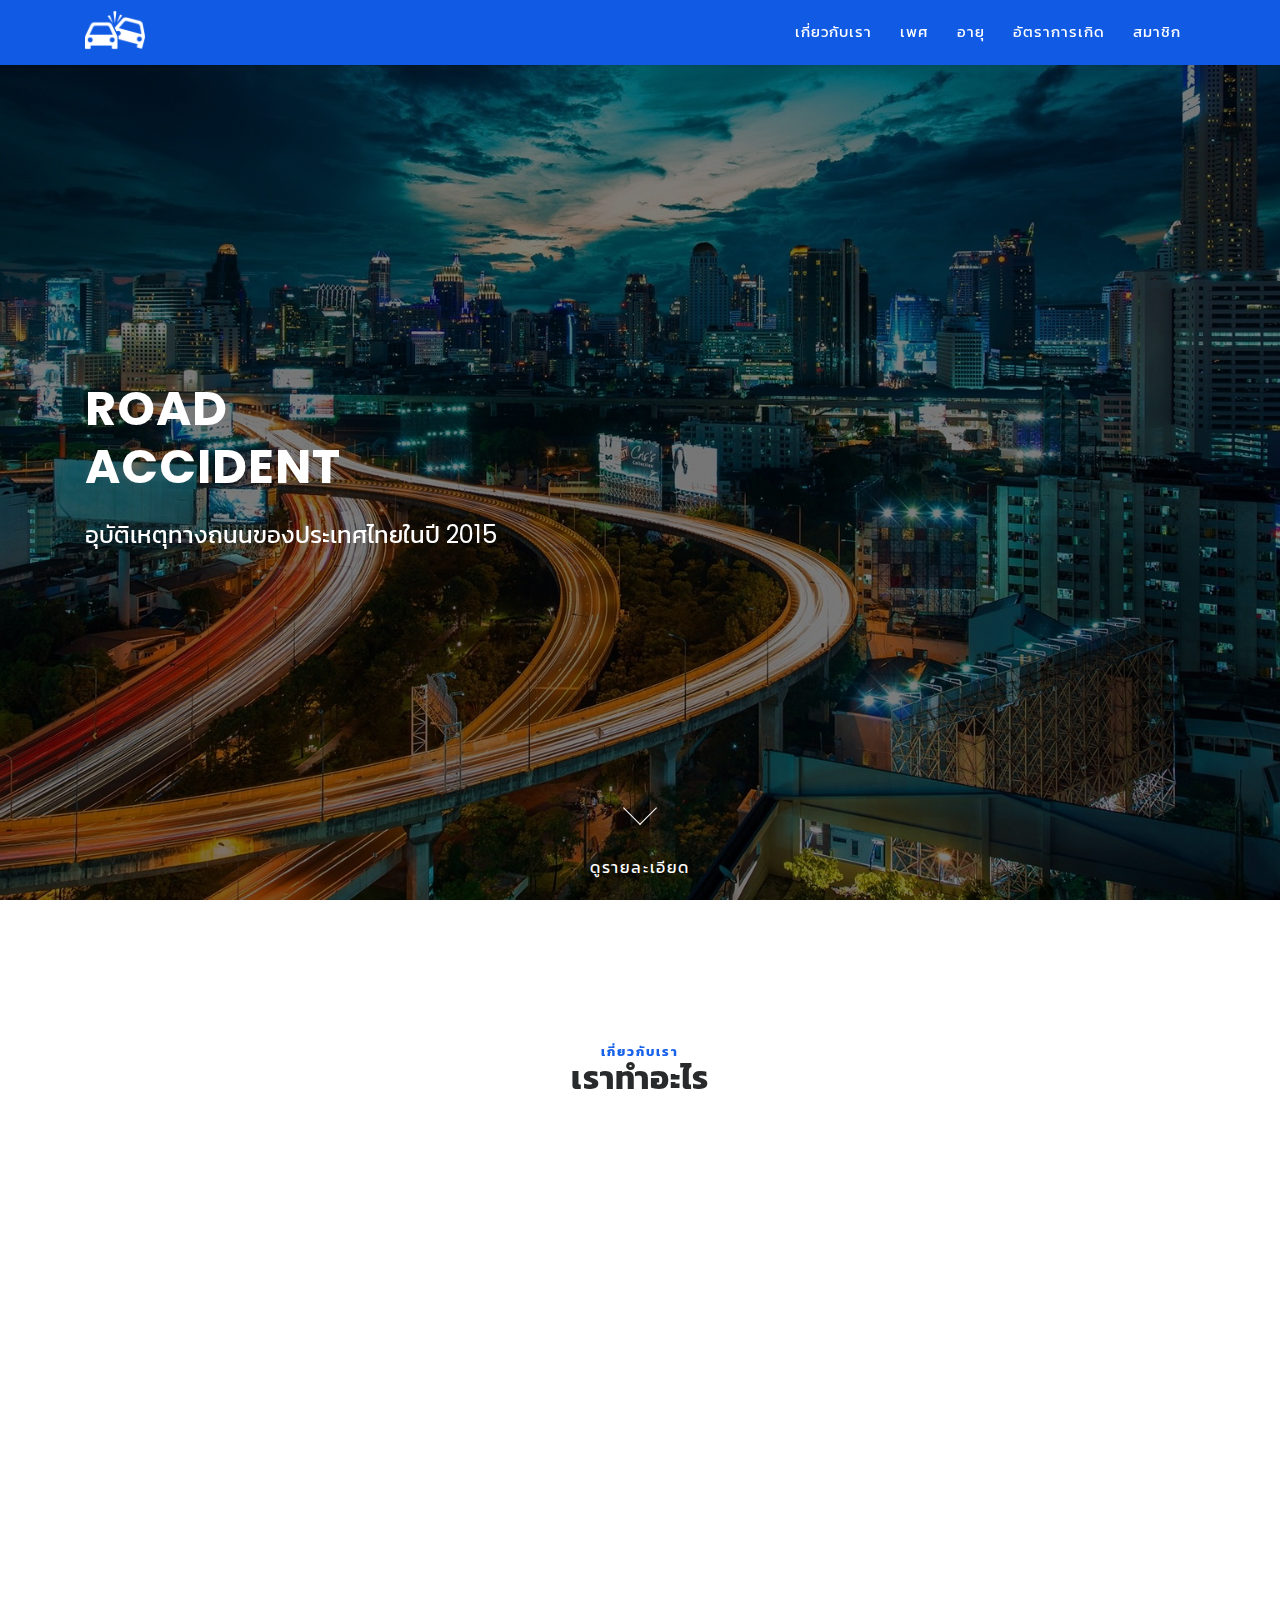
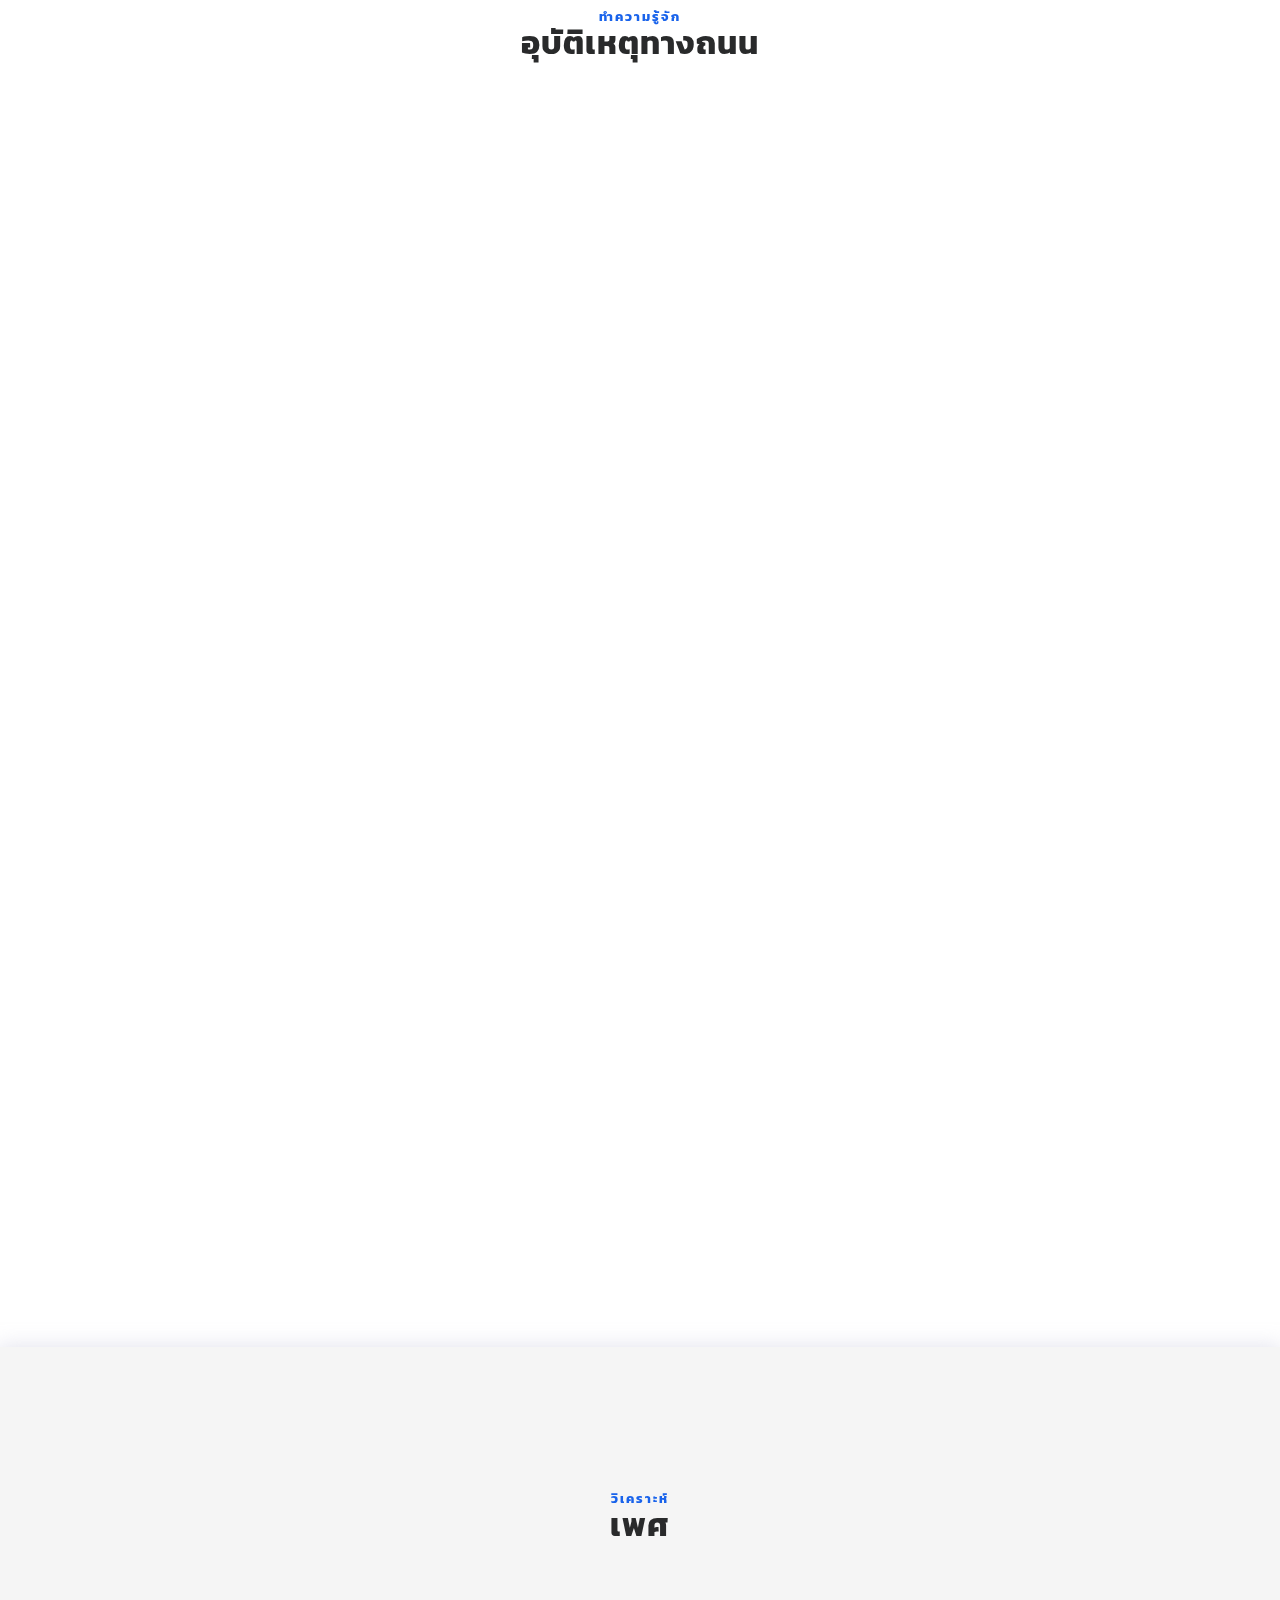
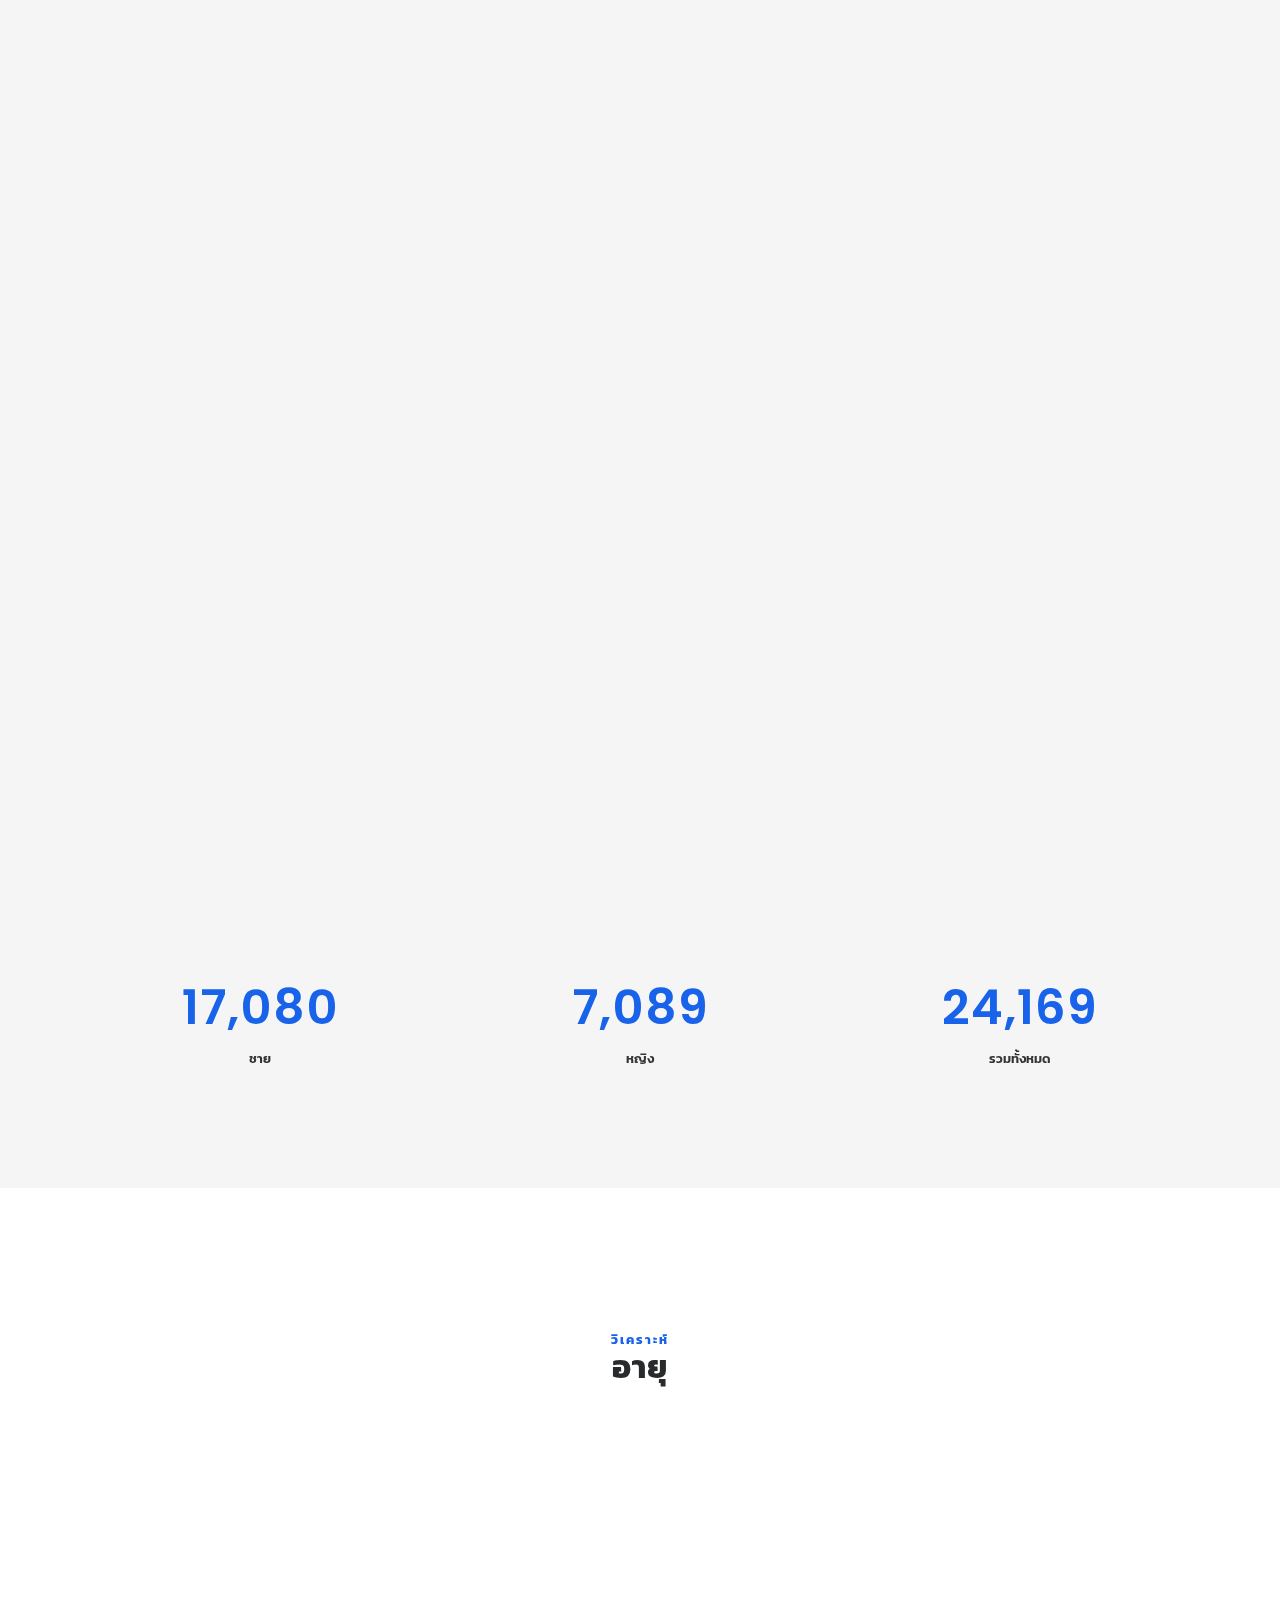
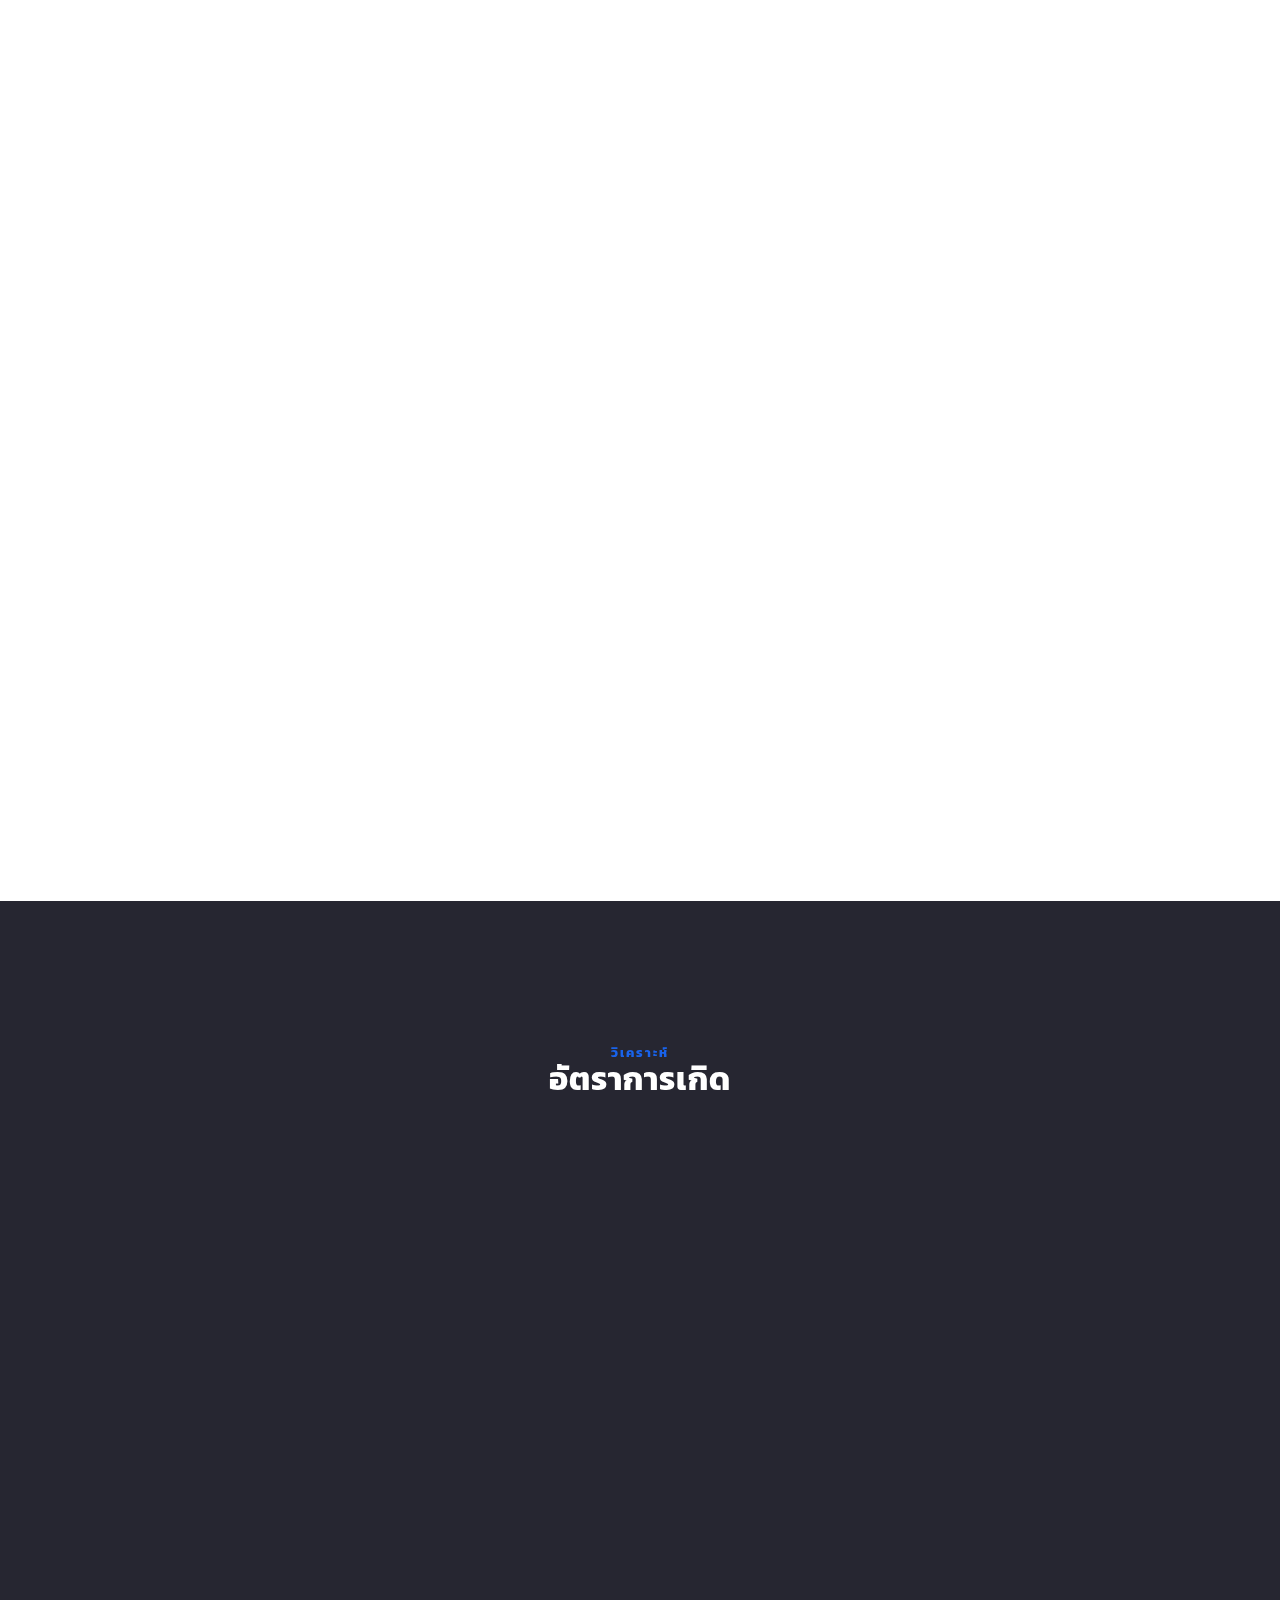
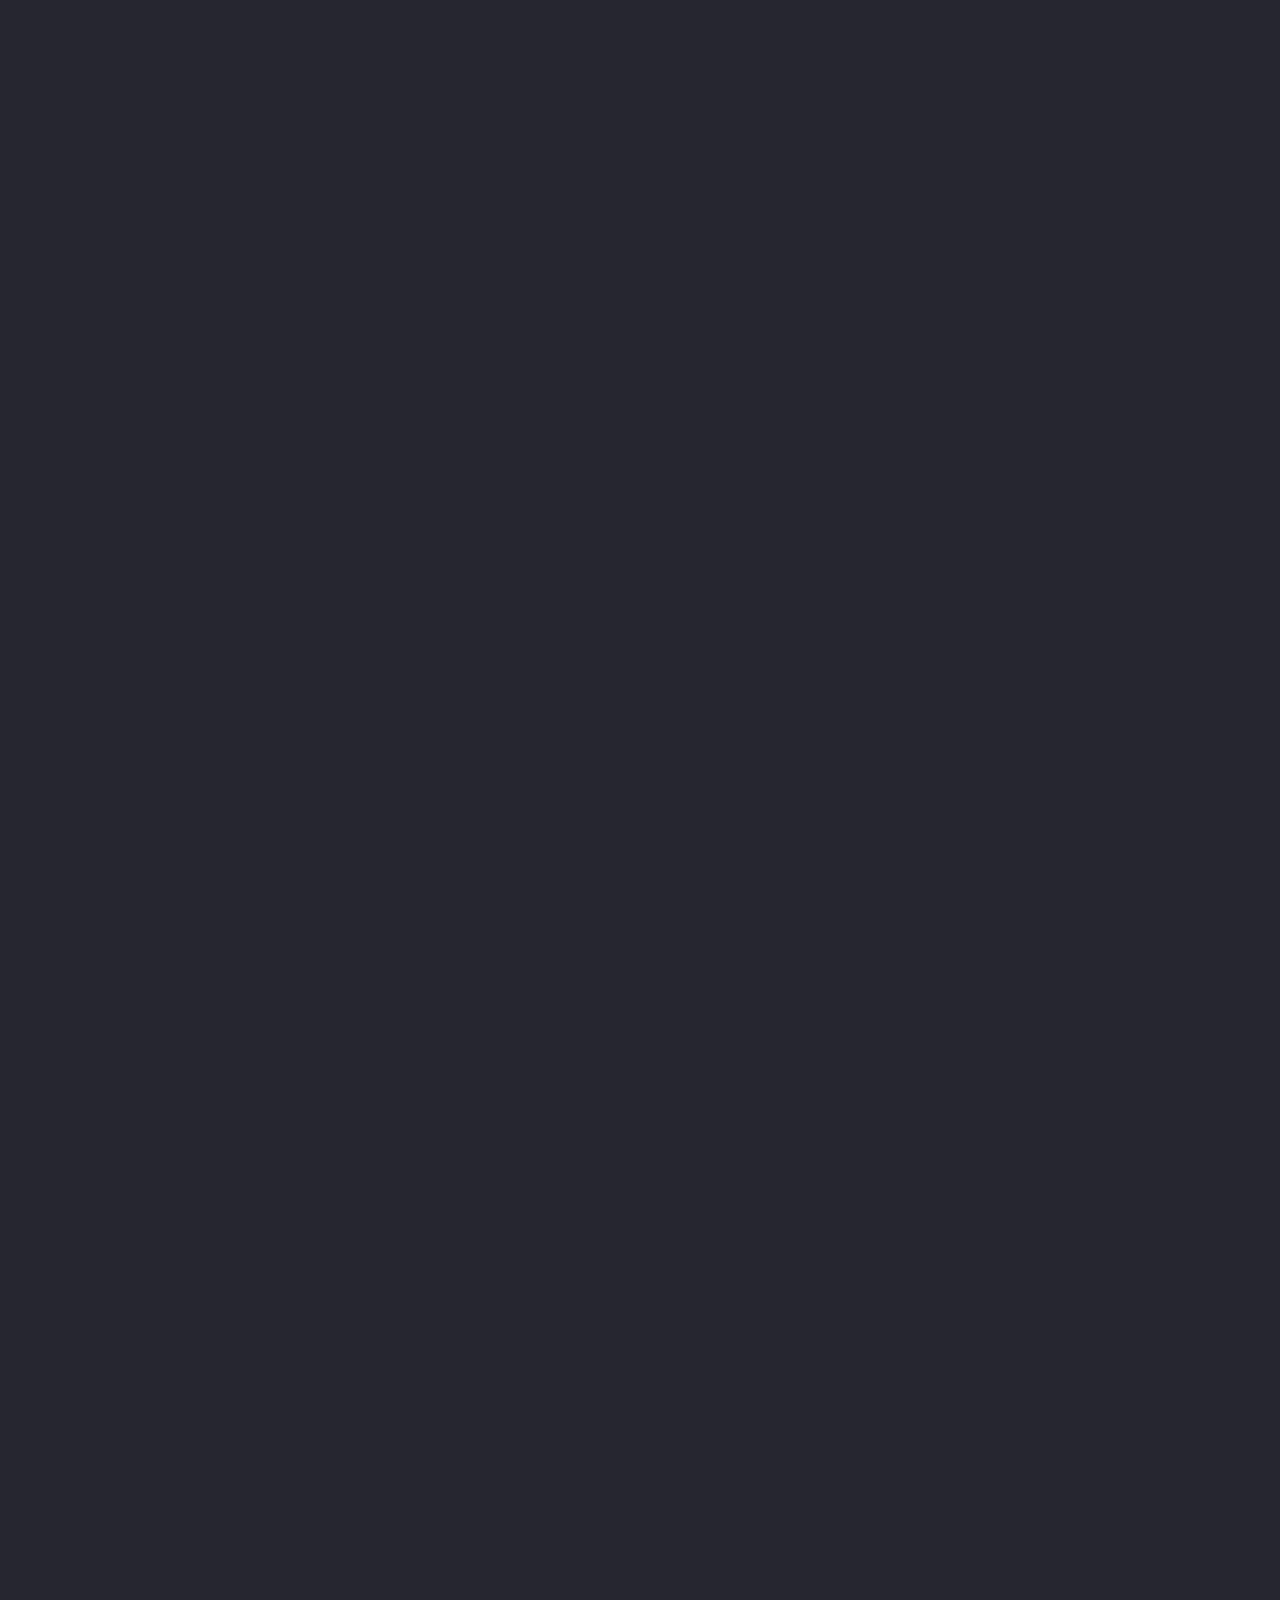
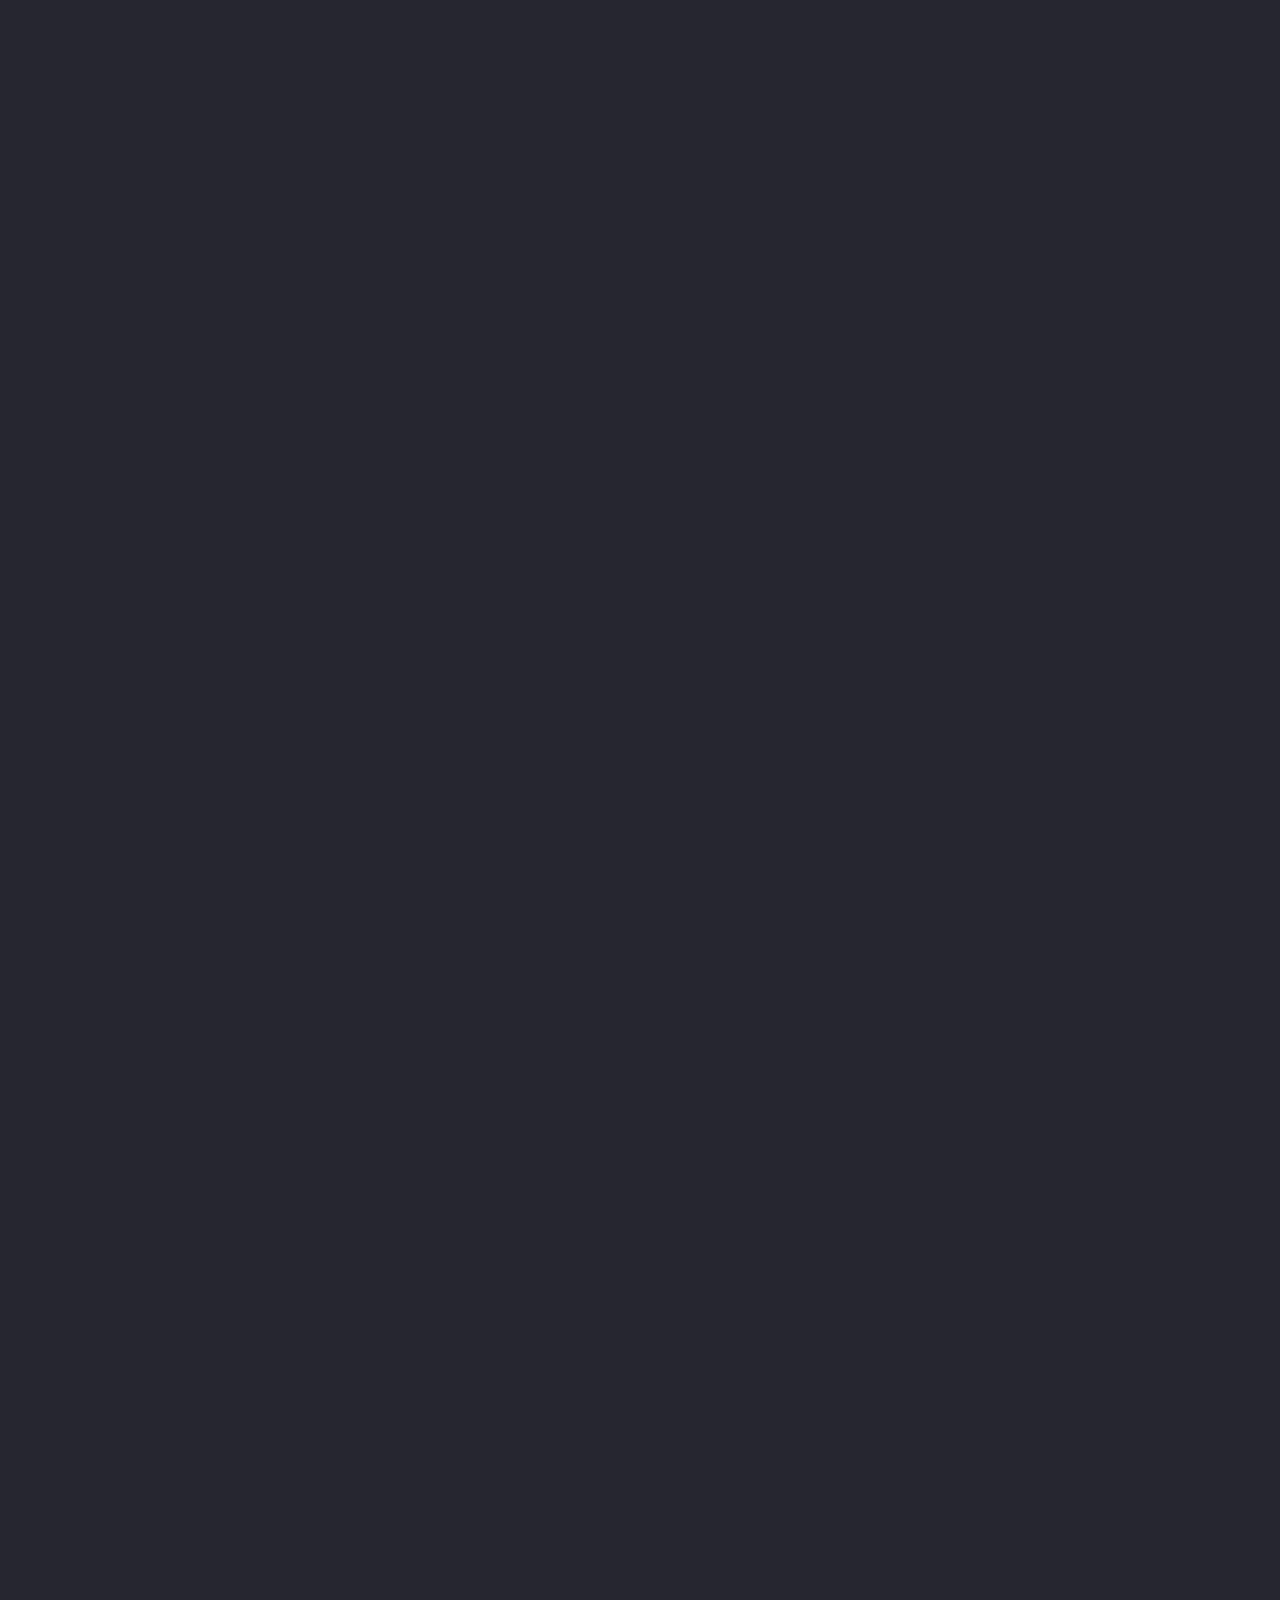
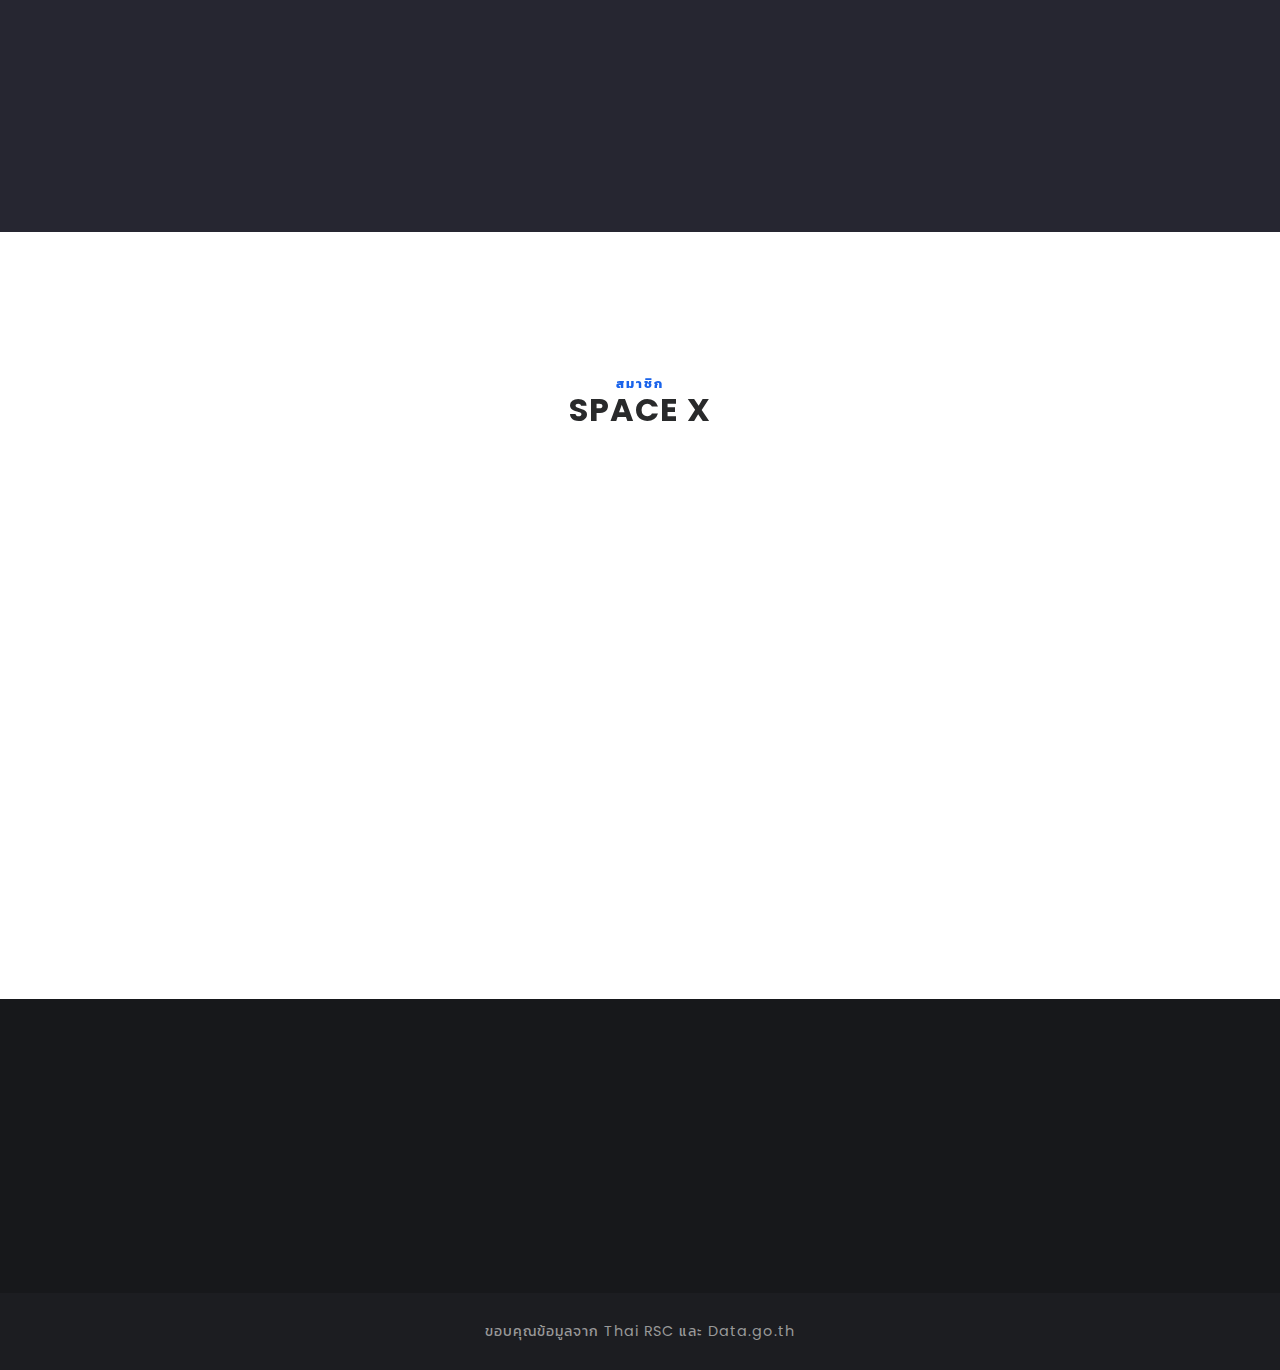
<file: web/index.html>
<!DOCTYPE html>
<html>
<head>
    <title>อุบัติเหตุทางถนน - Road Accident | Space X</title>
    <!-- Meta tag Keywords -->
    <meta name="viewport" content="width=device-width, initial-scale=1">
    <meta charset="UTF-8" />
    <meta name="keywords" content="" />
	<meta name="theme-color" content="#105ae4">
	<link rel="apple-touch-icon" sizes="180x180" href="apple-touch-icon.png">
	<link rel="icon" type="image/png" sizes="32x32" href="favicon-32x32.png">
	<link rel="icon" type="image/png" sizes="16x16" href="favicon-16x16.png">
	<link rel="manifest" href="site.webmanifest">
	<link rel="mask-icon" href="safari-pinned-tab.svg" color="#5bbad5">
	<meta name="msapplication-TileColor" content="#da532c">
	<meta name="theme-color" content="#ffffff">

    <!-- //Meta tag Keywords -->

    <!-- Custom-Files -->
    <link rel="stylesheet" href="css/bootstrap.css">
    <!-- Bootstrap-Core-CSS -->
    <link rel="stylesheet" href="css/style.css" type="text/css" media="all" />
    <link rel="stylesheet" href="css/aos.css">
    <link href='css/aos-animation.css' rel='stylesheet prefetch' type="text/css" media="all" />

    <!-- Style-CSS -->
    <!-- font-awesome-icons -->
    <link rel="stylesheet" href="https://use.fontawesome.com/releases/v5.5.0/css/all.css" integrity="sha384-B4dIYHKNBt8Bc12p+WXckhzcICo0wtJAoU8YZTY5qE0Id1GSseTk6S+L3BlXeVIU" crossorigin="anonymous">
    <!-- //font-awesome-icons -->
    <!-- /Fonts -->
    <link href="https://fonts.googleapis.com/css?family=Poppins:400,600,700" rel="stylesheet">
    <link href="https://fonts.googleapis.com/css?family=Kanit:400,500,600,700" rel="stylesheet">
    <!-- //Fonts -->

</head>

<body data-spy="scroll" data-target=".navbar" data-offset="80">
    <!-- mian-content -->
    <div class="main-content" id="home">
        <!-- header -->
        <header class="py-0">
            <div class="container">
                <nav class="navbar navbar-expand-lg navbar-light">
                    <h1>
                        <a class="navbar-brand" href="index.html"><span class="logo" id="navlogo" /></a>
                    </h1>
                    <button class="navbar-toggler" type="button" data-toggle="collapse" data-target="#navbarSupportedContent" aria-controls="navbarSupportedContent" aria-expanded="false" aria-label="Toggle navigation">
				<span class="navbar-toggler-icon"></span>
			</button>

                    <div class="collapse navbar-collapse" id="navbarSupportedContent">
                        <ul class="navbar-nav ml-4">
                            <li class="nav-item">
                                <a class="nav-link scroll" href="#about">เกี่ยวกับเรา</a>
                            </li>
                             <li class="nav-item">
                                <a class="nav-link scroll" href="#gender">เพศ</a>
                            </li>
                             <li class="nav-item">
                                <a class="nav-link scroll" href="#age">อายุ</a>
                            </li>
								  <li class="nav-item">
                                <a class="nav-link scroll" href="#rate">อัตราการเกิด</a>
                            </li>
                            <li class="nav-item">
                                <a class="nav-link scroll" href="#member">สมาชิก</a>
                            </li>
                        </ul>
                    </div>
                </nav>
            </div>
        </header>

        <!-- //header -->
        <!-- banner -->
        <section class="banner">
            <div class="container">
                <div class="row banner-grids">
                    <div class="col-lg-6 banner-info">
                        <h2 data-aos="fade-up">Road</h2>
                        <h3 class="mb-3" data-aos="fade-up">Accident</h3>
                        <p class="mb-4" data-aos="fade-up">อุบัติเหตุทางถนนของประเทศไทยในปี 2015</p>
                    </div>
                    </div>
                </div>
				<a href="#about" class="scroll"><span></span>ดูรายละเอียด</a>
            </div>
        </section>
        <!-- //banner -->
    </div>
    <!--/ab -->
    <section id="about" class="about py-lg-5 py-md-5 py-3">
        <div class="container">
            <div class="inner-sec-wthree py-lg-5 py-3">
                <h3 class="tittle text-uppercase text-center my-lg-5 mb-3"><span class="sub-tittle">เกี่ยวกับเรา</span>เราทำอะไร</h3>
					<p class="about" data-aos="fade-up">เรานำสถิติการเกิดอุบัติเหตุทางถนนของประเทศไทยในปี 2015 มาวิเคราะห์เพื่อรณรงค์ป้องกันและลดการเกิดอุบัติเหตุ เช่น อุบัติเหตุเกี่ยวกับรถยนต์และรถจักรยานยนต์ รวมถึงจำนวนผู้เสียชีวิตและผู้ได้รับบาดเจ็บ แสดงผลออกมาเป็นวิเคราะห์ข้อมูลและกราฟ</p>
                <div class="feature-grids row mb-lg-5 mb-3">
				
					
                    <div class="col-lg-4 p-0" data-aos="fade-up">
					       <a href="#gender" class="scroll">
								<div class="bottom-gd p-5">
									<h3 class="my-3"> <span class="fa fa-venus-mars" aria-hidden="true"></span>วิเคราะห์เพศ</h3>
									<p>อัตราผู้เกิดอุบัติเหตุทางถนนในประเทศไทย ส่วนใหญ่เป็นเพศชายหรือเพศหญิง</p>
								</div>
						    </a>
                    </div>
					
						<div class="col-lg-4 p-0" data-aos="fade-up">
							<a href="#age" class="scroll">
                        <div class="bottom-gd p-5 secondbox">
                            <h3 class="my-3"> <span class="fas fa-chart-bar" aria-hidden="true"></span>วิเคราะห์อายุ</h3>
                            <p>อัตราผู้เกิดอุบัติเหตุทางถนนในประเทศไทย<br>เกิดขึ้นกับช่วงอายุใดมากที่สุด</p>
                        </div>
							</a>
                    </div>
					
                    <div class="col-lg-4 p-0" data-aos="fade-up">
					       <a href="#rate" class="scroll">
								<div class="bottom-gd p-5">
									<h3 class="my-3"> <span class="fas fa-chart-line" aria-hidden="true"></span>วิเคราะห์อัตราการเกิด</h3>
									<p>อัตราผู้ได้รับบาดเจ็บและเสียชีวิตจากการเกิดอุบัติเหตุทางถนนในประเทศไทยจากแต่ละเดือน</p>
								</div>
						    </a>
                    </div>

                </div>
                <!-- services -->
                <div class="fetured-info pt-lg-5">
                    <h3 class="tittle text-uppercase text-center my-lg-5 my-3"><span class="sub-tittle">ทำความรู้จัก</span> อุบัติเหตุทางถนน</h3>
                    <div class="row fetured-sec mt-lg-5">

                        <div class="col-lg-6 serv_bottom">
                            <div class="featured-left text-center">
                                <div class="bottom-gd fea p-5 my-3" data-aos="fade-left">
                                    <span class="far fa-question-circle" aria-hidden="true"></span>
                                    <h3 class="my-3 text-uppercase">ความหมายของอุบัติเหตุ</h3>
                                    <p class="px-lg-3"><b>อุบัติเหตุ</b> หมายถึง เหตุการณ์ที่เกิดขึ้นอย่างไม่คาดหวังและไม่ตั้งใจในเวลาและสถานที่แห่งหนึ่ง เกิดขึ้นโดยไม่มีสิ่งบอกเหตุล่วงหน้าแต่มีสาเหตุและส่งผลกระทบที่สามารถชี้วัดได้ อุบัติเหตุเป็นผลเชิงลบของความเป็นไปได้อย่างหนึ่ง ซึ่งควรจะหลีกเลี่ยงหรือป้องกันไว้แต่แรก โดยพิจารณาจากปัจจัยสาเหตุต่าง ๆ อันที่จะนำไปสู่การเกิดอุบัติเหตุ</p>
                                    <p class="px-lg-3">ในเรื่องของกำหนดการและการวางแผน <b>อุบัติเหตุ</b> อาจหมายถึงเหตุการณ์หรือผลของเหตุการณ์ที่เกิดขึ้นโดยไม่ได้มีการวางแผนรองรับมาก่อน หรือวางแผนไม่ครอบคลุม ซึ่งจะส่งผลต่อระบบและกำหนดการโดยรวมเมื่ออุบัติเหตุเกิดขึ้น เช่น อุบัติเหตุทางถนน</p>
                                </div>
                            </div>
                        </div>
                        <div class="col-lg-6 p-0">
                            <img src="images/accident1.jpg" class="img-fluid" alt="" data-aos="fade-left">
                        </div>
						
						<div class="col-lg-6 p-0">
                            <img src="images/accident2.jpg" class="img-fluid" alt="" data-aos="fade-right">
                        </div>
						<div class="col-lg-6 serv_bottom">
                            <div class="featured-right text-center">
                                <div class="bottom-gd fea p-5 my-3" data-aos="fade-right">
                                    <span class="far fa-comments" aria-hidden="true"></span>
                                    <h3 class="my-3 text-uppercase">สาเหตุของอุบัติเหตุรถยนต์</h3>
									      <p class="px-lg-3">เราสามารถแยกสาเหตุออกเป็น 2 ส่วนคือ  สาเหตุที่เกิดจากคน และสาเหตุที่เกิดจากสิ่งแวดล้อม<br>โดยสาเหตุ 5 อันดับแรกจากสถิติในช่วง 7 วันอันตราย คือ</p>
                                    <ul id="reason">
                                        <li>เมาแล้วขับ</li>
                                        <li>หลับใน</li>
                                        <li>ขับรถเร็ว</li>
										       <li>ขับรถฝ่าฝืนกฎจราจร</li>
										       <li>ขับรถประมาท</li>
                                    </ul>
                                </div>
                            </div>
                        </div>

						
                    </div>
                </div>
                <!-- //services -->
            </div>
        </div>
    </section>
    <!-- //ab -->
	
	<!-- gender -->
    <div id="gender" class="gender py-md-5 py-5">
        <div class="container py-xl-5 py-lg-3">
            <h3 class="tittle text-uppercase text-center my-lg-5 mb-3"><span class="sub-tittle">วิเคราะห์</span> เพศ</h3>
            <div id="carouselExampleIndicators" class="carousel slide mb-3" data-ride="carousel" data-aos="fade-up">
                <div class="carousel-inner">
                    <div class="carousel-item active">
					    <object type="image/svg+xml" data="graph/graph_gender01.svg"></object>
                    </div>
                    <div class="carousel-item">
                        <object type="image/svg+xml" data="graph/graph_gender02.svg"></object>
                    </div>
                 </div>
					<a class="carousel-control-prev" href="#carouselExampleIndicators" role="button" data-slide="prev">
					<span class="carousel-control-prev-icon" aria-hidden="true"></span>
					<span class="sr-only">Previous</span>
				  </a>
				  <a class="carousel-control-next" href="#carouselExampleIndicators" role="button" data-slide="next">
					<span class="carousel-control-next-icon" aria-hidden="true"></span>
					<span class="sr-only">Next</span>
				  </a>
				   <ol class="carousel-indicators">
                    <li data-target="#carouselExampleIndicators" data-slide-to="0" class="active"></li>
                    <li data-target="#carouselExampleIndicators" data-slide-to="1"></li>
                </ol>
            </div>
			<p class="summary" data-aos="fade-up">จากกราฟพบว่าเพศที่มีการเสียชีวิตและได้รับบาดเจ็บมากที่สุดก็คือ <span class="male">เพศชาย</span> <br>ซึ่งจำนวนที่มีผู้เสียชีวิตและผู้ที่ได้รับบาดเจ็บ เป็นเพศชายจำนวน 21350 คน เพศหญิงจำนวน 8861 คน รวมทั้งหมด 30211 คน</p>
			
			<div class="row text-center mt-4">
                <div class="col">
                    <div class="counter">
                        <h3 class="timer count-title count-number" data-to="21350" data-speed="1000"></h3>
                        <p class="count-text ">ชาย</p>
                    </div>
                </div>
                <div class="col">
                    <div class="counter">
                        <h3 class="timer count-title count-number" data-to="8861" data-speed="1000"></h3>
                        <p class="count-text ">หญิง</p>
                    </div>
                </div>
                <div class="col">
                    <div class="counter">
                        <h3 class="timer count-title count-number" data-to="30211" data-speed="1000"></h3>
                        <p class="count-text ">รวมทั้งหมด</p>
                    </div>
                </div>
            </div>
        </div>
    </div>
    <!-- //gender -->

	    <!--/age -->
    <section id="age" class="age py-md-5 py-5">
        <div class="container py-xl-5 py-lg-3">
            <h3 class="tittle text-uppercase text-center my-lg-5 my-3"><span class="sub-tittle">วิเคราะห์</span> อายุ</h3>
            <object type="image/svg+xml" data="graph/graph_age.svg" class="svggraph" data-aos="fade-up"></object>
			<p class="summary" data-aos="fade-up">จากกราฟพบว่า<br>
			ช่วงอายุที่มีผู้เสียชีวิตและผู้ได้รับบาดเจ็บเฉลี่ยอยู่ที่อายุ <span class="mostage">34-36 ปี</span><br>
			และช่วงอายุที่มีผู้เสียชีวิตและผู้ได้รับบาดเจ็บมากที่สุดคืออยู่ในช่วง <span class="mostage">วัยรุ่นอายุ 17-20 ปี</span></p>
        </div>
    </section>
    <!--//age-->
	
	
    <!-- /rate -->
    <section id="rate" class="rate py-lg-5 py-md-5 py-3">
        <div class="container py-xl-5 py-lg-3">
		      <h3 class="tittle text-uppercase text-center my-lg-5 my-3"><span class="sub-tittle">วิเคราะห์</span> อัตราการเกิด</h3>
				<object type="image/svg+xml" data="graph/graph_dead_admit.svg" class="svggraph" data-aos="fade-up"></object>
				
				<p class="summary aos-init aos-animate" data-aos="fade-up">จากกราฟพบว่าอุบัติเหตุทางถนนจะเกิดในช่วงเทศกาลเป็นส่วนใหญ่ ซึ่งทำให้มีผู้เสียชีวิตและผู้ที่ได้รับบาดเจ็บเป็นจำนวนมาก<br>โดยมีแนวทางแก้ไขเพื่อลดอัตราการเกิดดังนี้</p>
				
				 <ul class="howto">
					<h3 class="aos-init aos-animate" data-aos="fade-up">วิธีเตรียมความพร้อมก่อนออกเดินทาง</h3>
					 <li class="aos-init aos-animate" data-aos="fade-up">ตรวจเช็ครถยนต์ให้พร้อม
					 <p>ตั้งแต่ระดับน้ำมันเครื่อง ระดับน้ำในหม้อน้ำ แบตเตอรี่รถยนต์ยังมีไฟประจุอยู่ เติมน้ำยาฉีดกระจกให้เต็ม ใบปัดน้ำฝนไม่เสื่มสภาพ ดูระบบไฟส่องสว่างและไฟเบรกทำงานให้เป็นปกติ และเติมลมยางให้พร้อมเดินทาง</p>
					 </li>
					 <li class="aos-init aos-animate" data-aos="fade-up">เตรียมคนขับให้พร้อม
					 <p>คนขับควรนอนให้พอก่อนก่อนวันเดินทางอย่างน้อย 2 วันเพื่อหลีกเลี่ยงอาการอดนอนสะสมและเกิดการหลับในในขณะขับรถ เตรียมแว่นกันแดดและแว่นสานตาให้พร้อมเมื่อต้องขับรถกลางแดดและขับรถตอนกลางคืน ถ้ามีโรคประจำตัวอย่าลืมเตรียมยาไปด้วยและควรมีเพื่อนร่วมเดินทางไปด้วยเพื่อการขับรถปลอดภัยมากขึ้น</p></li>
					 
					 <h3 class="aos-init aos-animate" data-aos="fade-up">วิธีขับรถปลอดภัยเมื่อเดินทางไกล</h3>
					 <li class="aos-init aos-animate" data-aos="fade-up">ศึกษาเส้นทางก่อนเดินทางเสมอ
					 <p>เพื่อที่เราสามารถเลือกเส้นทางที่เหมาะสมที่สุด เช่น ไม่อ้อมไกลเกินไป หรือเส้นทางที่มีที่ท่องเที่ยวที่เราแวะกลางทางได้ และเมื่อเราต้องขับรถเป็นระยะทางที่ไกลมากควรแวะพักร่างกายทุก 2 ชั่วโมงหรือทุก 250 ก.ม. เลือกขับเวลากลางวันถ้าเป็นเส้นทางที่เราไม่เคยไปมาก่อนเพราะจะขับรถปลอดภัยมากขึ้นกว่าตอนกลางคืน</p></li>
					 <li class="aos-init aos-animate" data-aos="fade-up">เตรียมอุปกรณ์ฉุกเฉินติดรถไว้ด้วย
					 <p>ควรมีน้ำเปล่าติดรถไว้ 3-5 ลิตร ติดไฟฉาย แม่แรง ยางอะไหล่ คู่มือรถยนต์ไปด้วยเผื่อเกิดเหตุการณ์ที่ไม่คาดคิดขึ้น และเว้นระยะห่างจากรถคันหน้าให้มากขึ้นเพราะรถที่ขับต่างจังหวัดมักจะขับด้วยความเร็วสูงโดยเฉพาะรถบรรทุกที่อาจเกิดเหตุการณ์เบรกแตกขึ้นได้ตามทางขึ้นลงเขา</p></li>
					 
					 <h3 class="aos-init aos-animate" data-aos="fade-up">วิธีขับรถปลอดภัยเมื่อขับรถขึ้นลงเขา</h3>
					 <li class="aos-init aos-animate" data-aos="fade-up">รถเกียร์ธรรมดา
					 <p>เมื่อเราจะขับรถขึ้นภูเขาที่มีความชันมากให้เปลี่ยนมาใช้เกียร์ 1 เมื่อเริ่มรู้สึกว่าเริ่งความเร็วแล้วรถไม่วิ่ง และในขณะที่ขับรถลงเขาให้เปลี่ยนมาใช้เกียร์ 1 และใช้แรงโน้่นถ่วงโลกแทนการเร่งเครื่องยนต์ โดยที่เหยียบเบรกเป็นครั้งๆ เมื่อความเร็วในการลงมากกว่า 70 ก.ม./ช.ม. ห้ามใช้เกียร์ N แล้วปล่อยให้รถไหลลงโดยเด็ดขาด เพราะเราจะควบคุมทิศทางของรถไม่ได้อันตรายมาก</p></li>
					 <li class="aos-init aos-animate" data-aos="fade-up">รถเกียร์ออโต้
					 <p>ให้เริ่มขึ้นเขาด้วยเกียร์ D ก่อนเพราะะกำลังของเครื่องยนต์จะถูกออกแบบมาให้ยังขับเคลื่อนได้อย่างปลอดภัยที่ความชันไม่มาก จนกระทั่งเราเร่งความเร็วเครื่องยนต์เพื่อขึ้นเขาแล้วรถไม่เคลื่อนที่ให้เปลี่ยนเป็นเกียร์ S เพื่อเร่งให้รถไปได้และเมื่อในขณะลงเขาก็ให้เริ่มด้วยเกียร์ D ไว้ก่อนเช่นเดียวกันจนกระทั่งรู้สึกว่ารถเริ่มเคลื่อนที่เร็วเกินไปค่อยเปลี่ยนมาใช้เกียร์ L เพื่อให้ความเร็วลดลงแล้วค่อยๆ เหยียบเบรกเพื่อชะลอความเร็ว ส่วนข้อห้ามที่ต้องจำให้ขึ้นใจ คือ ห้ามใช้เกียร์ N แล้วปล่อยรถไหลลงเขาเด็ดขาดเพราะคุณจะควบคุมทิศทางรถไม่ได้รวมถึงห้ามเหยียบเบรกแช่ตลอดทางลงเขาเพราะจะทำให้เบรกไหม้หรือถึงขึ้นพังได้เลย</p></li>
					 
					 <h3 class="aos-init aos-animate" data-aos="fade-up">วิธีขับรถปลอดภัยเมื่อขับรถฝ่าหมอก</h3>
					 <li class="aos-init aos-animate" data-aos="fade-up">อย่าขับเร็ว
					 <p>ควรขับรถที่ความเร็วเหมาะสมเพื่อความปลอดภัยไว้ก่อน เลือกช่วงความเร็วที่เรายังสามารถควบคุมรถได้ดีที่สุด</p></li>
					 <li class="aos-init aos-animate" data-aos="fade-up">ปิดไฟตัดหมอก และไฟหน้ารถเพื่อให้ไฟท้ายทำงาน
					 <p>อย่าลืมเปิดไฟหน้าเพื่อให้ไฟท้ายรถทำงานและไฟตัดหมอกเพื่อให้เห็นทางข้างหน้าชัดเจนขึ้นในการขับขี่</p></li>
					 <li class="aos-init aos-animate" data-aos="fade-up">ยึดเส้นขอบถนนเป็นหลัก
					 <p>ด้วยหมอกที่ลงจัดจะทำให้เรามีระยะมองเห็นได้น้อยมากสิ่งที่จะช่วยให้เรามองเห็นทางได้คือ การสังเกตเส้นขอบถนนด้านซ้ายเพื่อใช้เป็นหลักในการขับขี่ได้เช่นกัน</p></li>
					 <li class="aos-init aos-animate" data-aos="fade-up">หลีกเลี่ยงการแซง
					 <p>ถ้าเป็นไปได้อย่าแซงทางโค้งเด็ดขาดถ้าเรายังไม่สามารถมองเห็นทางข้างหน้าอย่าเสี่ยงแซงทางโค้งเลยเพราะอาจจะชนประสานงากับรถในเลนส์ที่สวนมาได้</p></li>
					 <li class="aos-init aos-animate" data-aos="fade-up">ห้ามจอดข้างทางเด็ดขาด ป้องกันรถคันหลังขันชน
					 <p>ถ้ารู้สึกว่าขับรถต่อไปไหว อย่าจอดรถที่ไหล่ทาง ให้หาพื้นที่จอดที่ปลอดภัยที่ไม่ใช่ไหล่ทางเพื่อป้องกันไม่ให้รถคันหลังที่ขับตามเรามาชนท้าย</p></li>
					 
					 <h3 class="aos-init aos-animate" data-aos="fade-up">วิธีขับรถปลอดภัยเมื่อฝ่าฝนตกหนัก</h3>
					 <li class="aos-init aos-animate" data-aos="fade-up">เปิดไฟหน้าเพื่อให้ไฟท้ายทำงาน
					 <p>เมื่อฝนตกการมองเห็นของเราจะลดลง สิ่งแรกที่ต้องทำ คือ เปิดไฟหน้ารถซะเพื่อให้ไฟท้ายทำงานและรถคันที่ขับตามเรามาจะได้มองเห็นรถเราและกะระยะห่างได้อย่างเหมาะสม</p></li>
					 <li class="aos-init aos-animate" data-aos="fade-up">อย่าเปิดไฟฉุกเฉิน รถคันหลังจะเข้าใจว่ารถเสีย
					 <p>ตอนฝนตกรถหลายคันเปิดไฟฉุกเฉินซึ่งจริงๆ แล้วไม่ควรเปิด เพราะจะทำให้เกิดความเข้าใจผิดว่า รถเสียแทนการบอกระยะห่างของรถ แค่เปิดไฟหน้ารถก็เพียงพอแล้ว</p></li>
					 <li class="aos-init aos-animate" data-aos="fade-up">เว้นระยะห่างจากคันหน้าให้มากขึ้น
					 <p>โดยเฉพาะเมื่อเราขับรถไปต่างจังหวัด การเพิ่มระยะห่างจากรถคันหน้าให้มากกว่าปกติจะช่วยเพิ่มระยะการเบรกของรถเราเนื่องจากถนนลื่นได้ และยังเป็นการป้องการของหล่นจากรถบรรทุกใส่กระจกหน้ารถของเราได้ด้วย</p></li>
					 <li class="aos-init aos-animate" data-aos="fade-up">ลดความเร็วลงเพื่อควบคุมรถได้ดีขึ้น
					 <p>นอกจากการเพิ่มระยะห่างจากรถคันหน้าแล้ว อย่าลืมลดความเร็วในการขับลงด้วยโดยเฉพาะเมื่อถนนลื่น เพื่อป้องกันการเบรกกระทันหัน</p></li>
					 <li class="aos-init aos-animate" data-aos="fade-up">ถ้ามีน้ำท่วมสูงให้ปิดแอร์
					 <p>ถ้าบางช่วงของถนนที่เราต้องขับผ่านมีน้ำท่วมขังค่อนข้างสูง ให้เราปิดแอร์ก่อนขับลุยน้ำไปเพื่อป้องกันไม่ให้ใบพัดแอร์ดูดน้ำเข้าสู่เครื่องยนต์ในขณะที่เราขับผ่านไป</p></li>
					 
					 <h3 class="aos-init aos-animate" data-aos="fade-up">วิธีขับรถปลอดภัยเมื่อลุยน้ำท่วม</h3>
					 <li class="aos-init aos-animate" data-aos="fade-up">สังเกตระดับน้ำก่อนขับลุย
					 <p>ถ้าบริเวณที่เราจะไป มีน้ำท่วมอยู่ค่อนข้างสูงสังเกตดูก่อนว่ารถเราผ่านได้หรือไม่ คือ ถ้ามีความสูงประมาณครึ่งล้อรถเรายังสามารถขับผ่านไปได้ แต่ถ้าสูงกว่านั้นให้หลีกเลี่ยง เพระาถ้าระดับน้ำสูงเกินไปจะทำให้รถลอยน้ำและเราจะไม่สามารถควบคุมทิศทางของรถได้เลย</p></li>
					 <li class="aos-init aos-animate" data-aos="fade-up"> ปิดแอร์ก่อน เพื่อป้องกันน้ำเข้าเครื่องยนต์
					 <p>เหมือนกับการขับรถฝ่าฝนตกหนัก ที่เราต้องปิดแอร์ก่อนเสมอเพื่อไม่ให้ใบพัดแอร์พัดน้ำเข้าเครื่องยนต์แล้วทำให้เครื่องดับได้</p></li>
					 <li class="aos-init aos-animate" data-aos="fade-up">เมื่อพ้นน้ำแล้วให้เหียยบเบรกซ้ำๆ เพื่อไล่น้ำออก
					 <p>เมื่อเราขับพ้นระยะที่น้ำท่วมมาแล้ว อย่าเพิ่งดับเครื่องยนต์และให้พยายามเหยียบเบรกซ้ำๆ เพื่อให้ผ้าเบรกแห้งเร็วขึ้นซักพักนึงก่อนจึงค่อยดับเครื่องยนต์ แล้วค่อยเอารถไปตากแดดจัดๆ 2-3 วันโดยเปิดประตูรถทิ้งไว้เพื่อให้น้ำระเหยออกไป</p></li>
					 
              </ul>
				
        </div>
    </section>
    <!-- //rate -->
	
	<!--//team -->
    <section id="member" class="banner-bottom py-lg-5 py-4">
        <div class="container">
            <div class="inner-sec-wthree py-lg-5 py-4 speak">
                <h3 class="tittle text-uppercase text-center my-lg-5 my-3"><span class="sub-tittle">สมาชิก</span> Space X</h3>
                <div class="row mt-lg-5 mb-lg-5">
				
                    <div class="col-md-3 team-gd text-center" data-aos="fade-up-right">
                        <div class="team-img mb-4">
                            <img src="images/photo.jpeg" class="img-fluid rounded-circle" alt="user-image">
                        </div>
                        <div class="team-info">
                            <h3 class="mt-md-4 mt-3"><span class="sub-tittle-team">61070092</span> นายธีรวัฒน์ ดอนเส</h3>
                            <ul class="social_section_1info mt-md-4 mt-3">
                                <li class="facebook"><a href="#" target="_blank"><i class="fab fa-facebook-f"></i></a></li>
                                <li class="github"><a href="https://github.com/Supertee003" target="_blank"><i class="fab fa-github"></i></a></li>
                            </ul>
                        </div>
                    </div>

                    <div class="col-md-3 team-gd second text-center" data-aos="fade-up">
                        <div class="team-img mb-4">
                            <img src="images/photo.jpeg" class="img-fluid rounded-circle" alt="user-image">
                        </div>
                        <div class="team-info">
                            <h3 class="mt-md-4 mt-3"><span class="sub-tittle-team">61070139</span> นายพันธกานต์ แก้วสังหาร</h3>
                            <ul class="social_section_1info mt-md-4 mt-3">
                                <li class="facebook"><a href="#" target="_blank"><i class="fab fa-facebook-f"></i></a></li>
                                <li class="github"><a href="https://github.com/61070139" target="_blank"><i class="fab fa-github"></i></a></li>
                            </ul>
                        </div>
                    </div>
					
                    <div class="col-md-3 team-gd text-center" data-aos="fade-up">
                        <div class="team-img mb-4">
                            <img src="images/photo.jpeg" class="img-fluid rounded-circle" alt="user-image">
                        </div>
                        <div class="team-info">
                            <h3 class="mt-md-4 mt-3"><span class="sub-tittle-team">61070220</span> นายศิรวิทย์ โบศรี</h3>
                            <ul class="social_section_1info mt-md-4 mt-3">
                                <li class="facebook"><a href="#" target="_blank"><i class="fab fa-facebook-f"></i></a></li>
                                <li class="github"><a href="https://github.com/FourthITF61" target="_blank"><i class="fab fa-github"></i></a></li>
                            </ul>
                        </div>
                    </div>
					   
					   <div class="col-md-3 team-gd forth text-center" data-aos="fade-up-left">
                        <div class="team-img mb-4">
                            <img src="images/photo.jpeg" class="img-fluid rounded-circle" alt="user-image">
                        </div>
                        <div class="team-info">
                            <h3 class="mt-md-4 mt-3"><span class="sub-tittle-team">61070260</span> นายอมฤต นันทภักดิ์</h3>
                            <ul class="social_section_1info mt-md-4 mt-3">
                                <li class="facebook"><a href="https://www.facebook.com/amarit.n" target="_blank"><i class="fab fa-facebook-f"></i></a></li>
                                <li class="github"><a href="https://github.com/RealPyro" target="_blank"><i class="fab fa-github"></i></a></li>
                            </ul>
                        </div>
                    </div>
					
                </div>


            </div>
        </div>
    </section>
    <!--//team -->
	
    <!--footer -->
    <footer>
        <section class="footer footer_1its py-5">
            <div class="container py-md-4">
                <div class="footer-grid_section text-center">
                    <div class="footer-title-w3ls mb-3" data-aos="fade-up">
                        <a href="index.html" class="text-uppercase"><span class="logo" id="footlogo"></span> Road Accident</a>
                    </div>
                    <div class="footer-text">
                        <p data-aos="fade-up">โครงงานนี้เป็นส่วนหนึ่งของวิชา Problem Solving in Information Technology<br>คณะเทคโนโลยีสารสนเทศ สถาบันเทคโนโลยีพระจอมเกล้าเจ้าคุณทหารลาดกระบัง</p>
                    </div>
                </div>

            </div>
        </section>
    </footer>
    <!-- //footer -->

    <!-- copyright -->
    <div class="cpy-right text-center py-3">
        <p class="copy">ขอบคุณข้อมูลจาก
            <a href="http://www.thairsc.com/" target="_blank"> Thai RSC</a> และ <a href="https://data.go.th/DatasetDetail.aspx?id=71aa612f-adaf-4b0d-b81b-ccdfd97efeef" target="_blank"> Data.go.th</a>
        </p>
    </div>
    <!-- //copyright -->

    <script src="js/jquery-2.2.3.min.js"></script>
    <!--/aos -->
    <script src="js/aos.js"></script>
    <script>
        AOS.init({
            easing: 'ease-out-back',
            duration: 1000
        });

    </script>
    <!--//aos -->

    <!--/counter-->
    <script src="js/counternew.js"></script>
    <!--//counter-->
    <!--/ start-smoth-scrolling -->
    <script src="js/move-top.js"></script>
    <script src="js/easing.js"></script>
    <script>
        jQuery(document).ready(function($) {
            $(".scroll").click(function(event) {
                event.preventDefault();
                $('html,body').animate({
                    scrollTop: $(this.hash).offset().top -65
                }, 1000);
            });
        });

    </script>

    <script>
        $(document).ready(function() {
            $().UItoTop({
                easingType: 'easeOutQuart'
            });

        });

    </script>
    <!--// end-smoth-scrolling -->

    <!-- //js -->

    <script src="js/bootstrap.js"></script>
	</div>

</body>

</html>
</file>
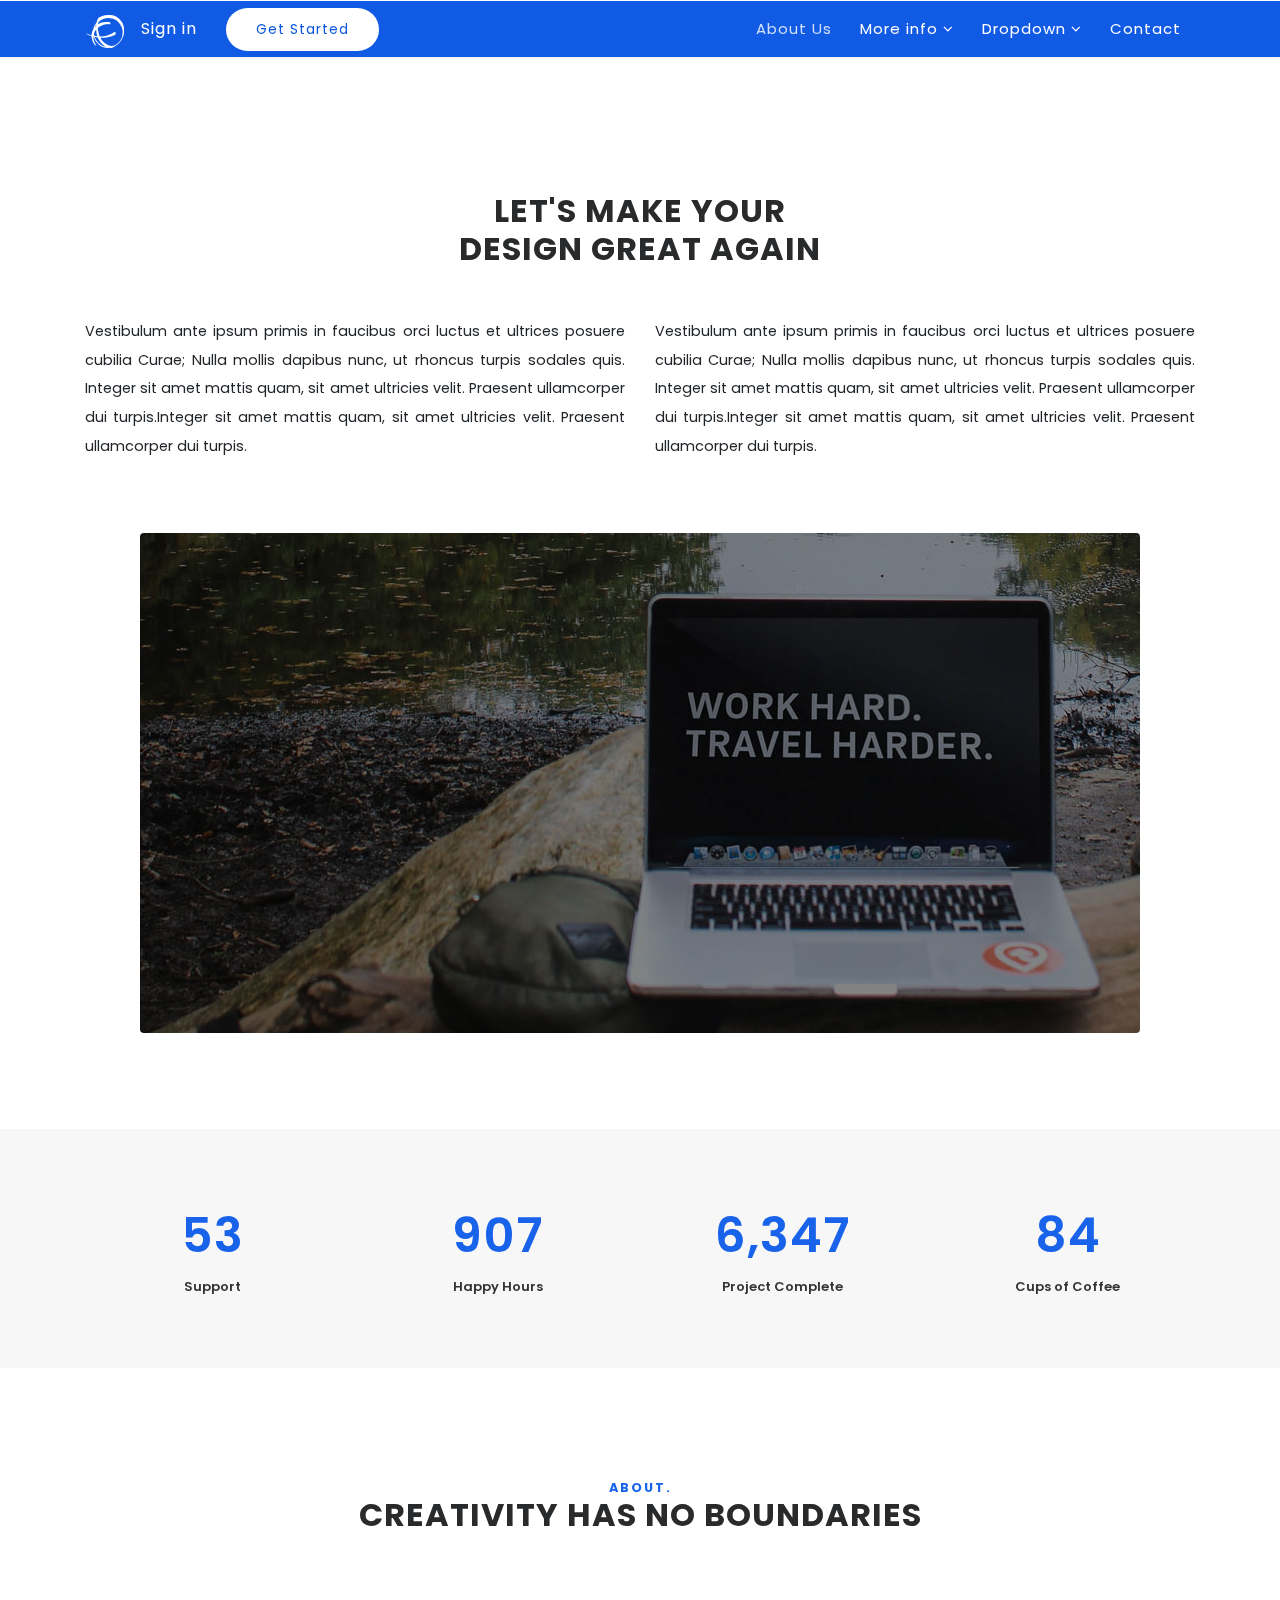
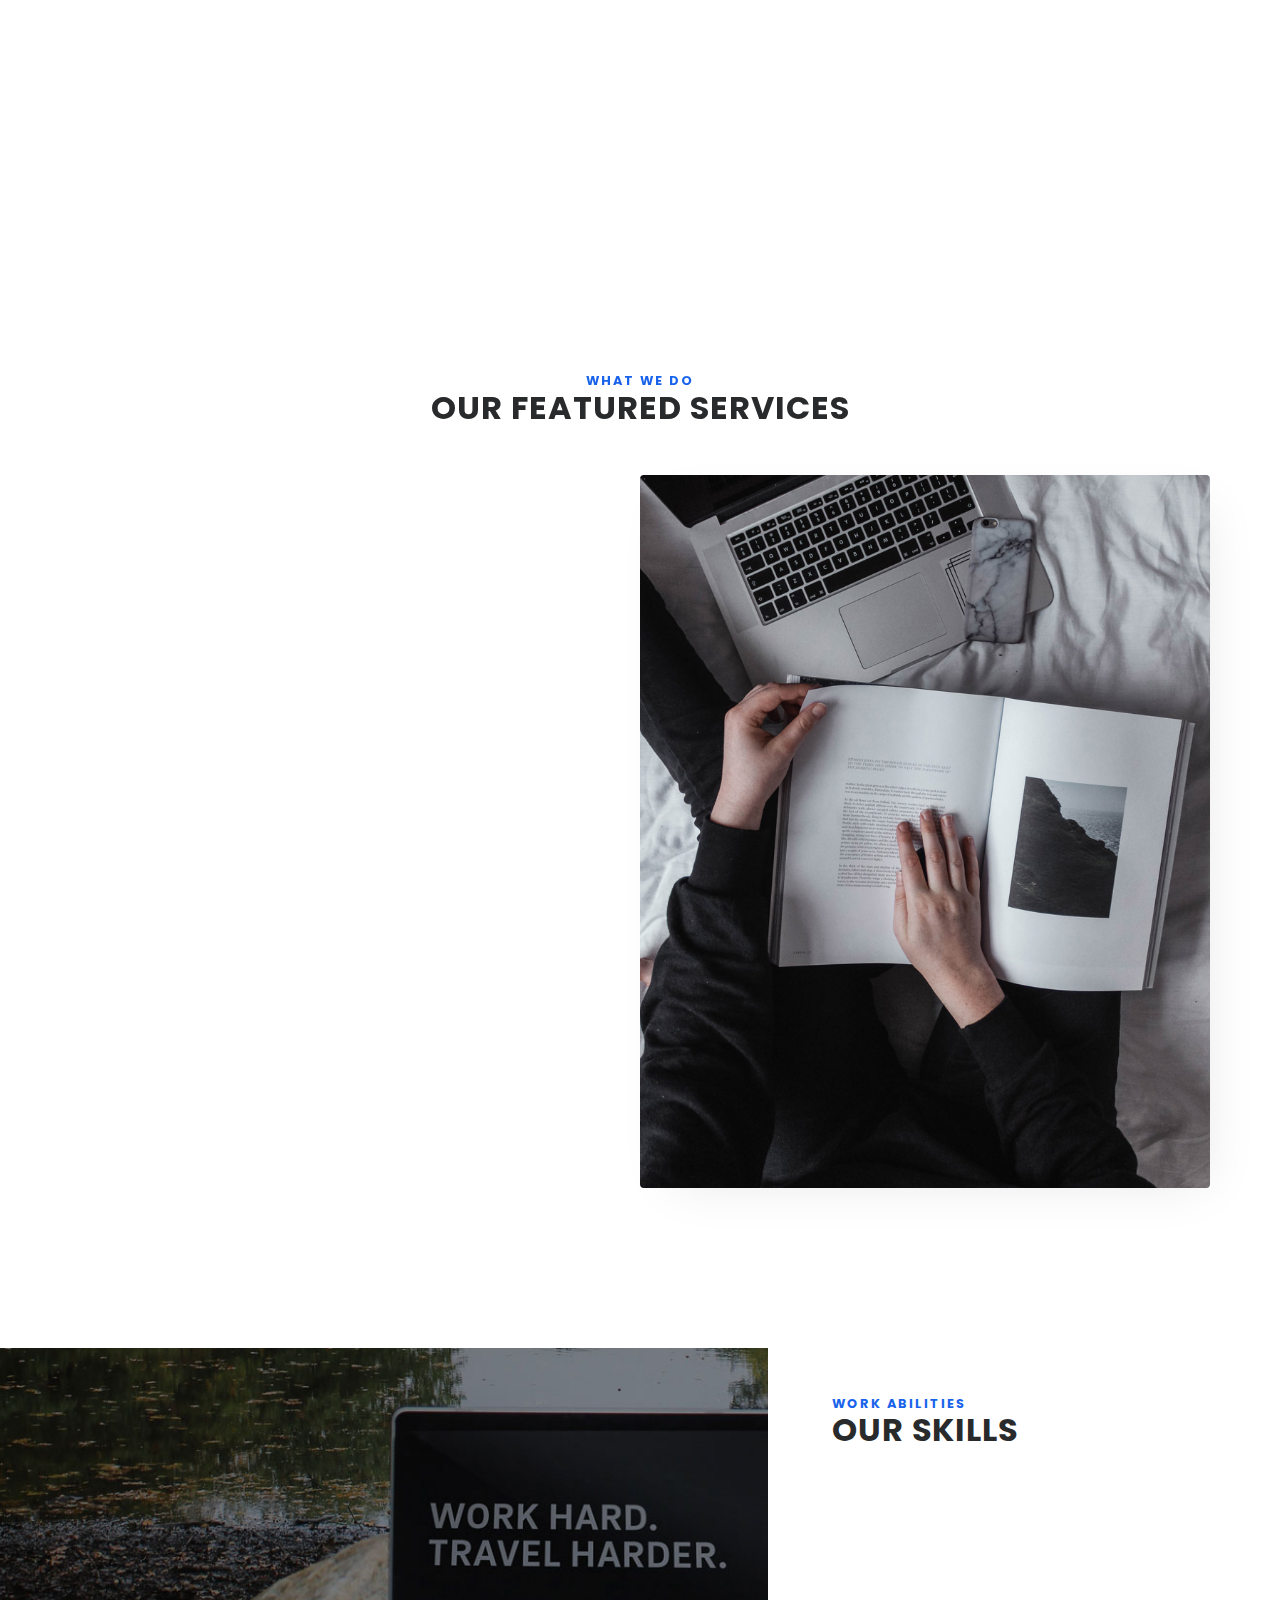
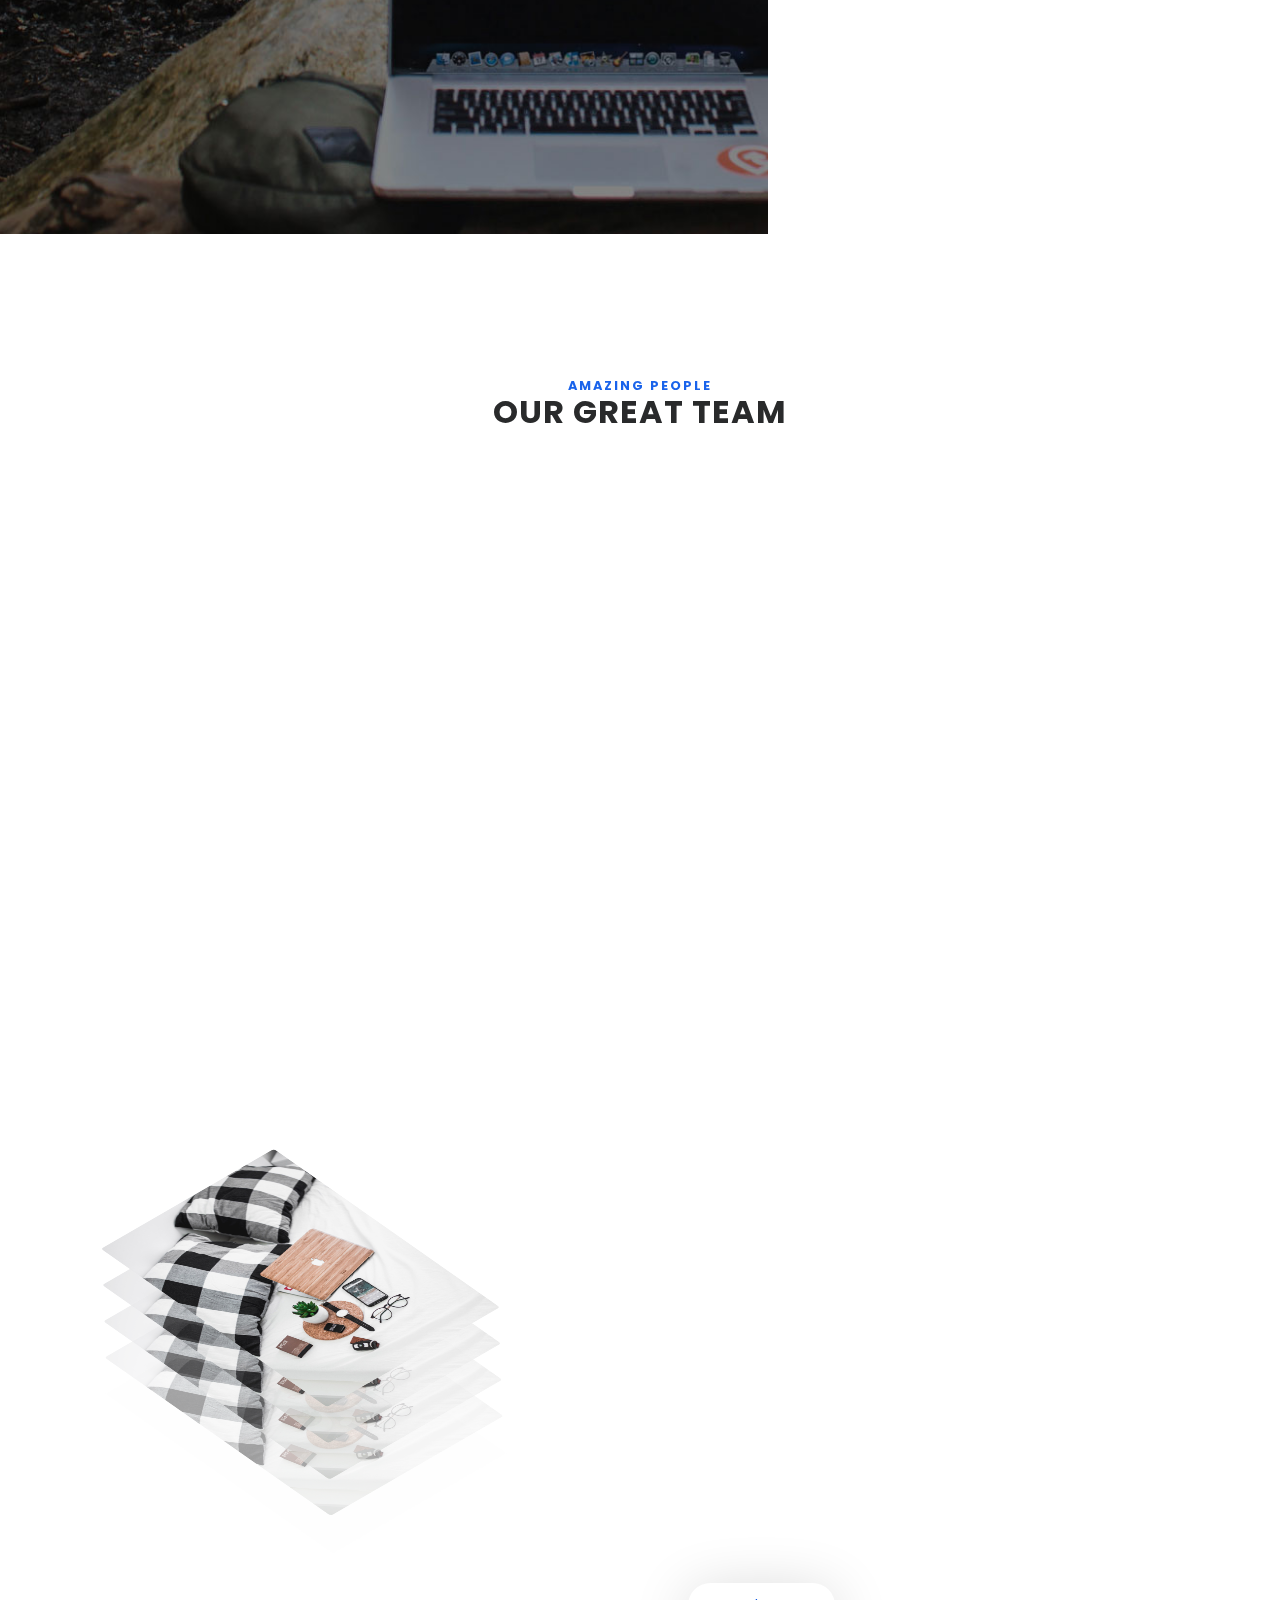
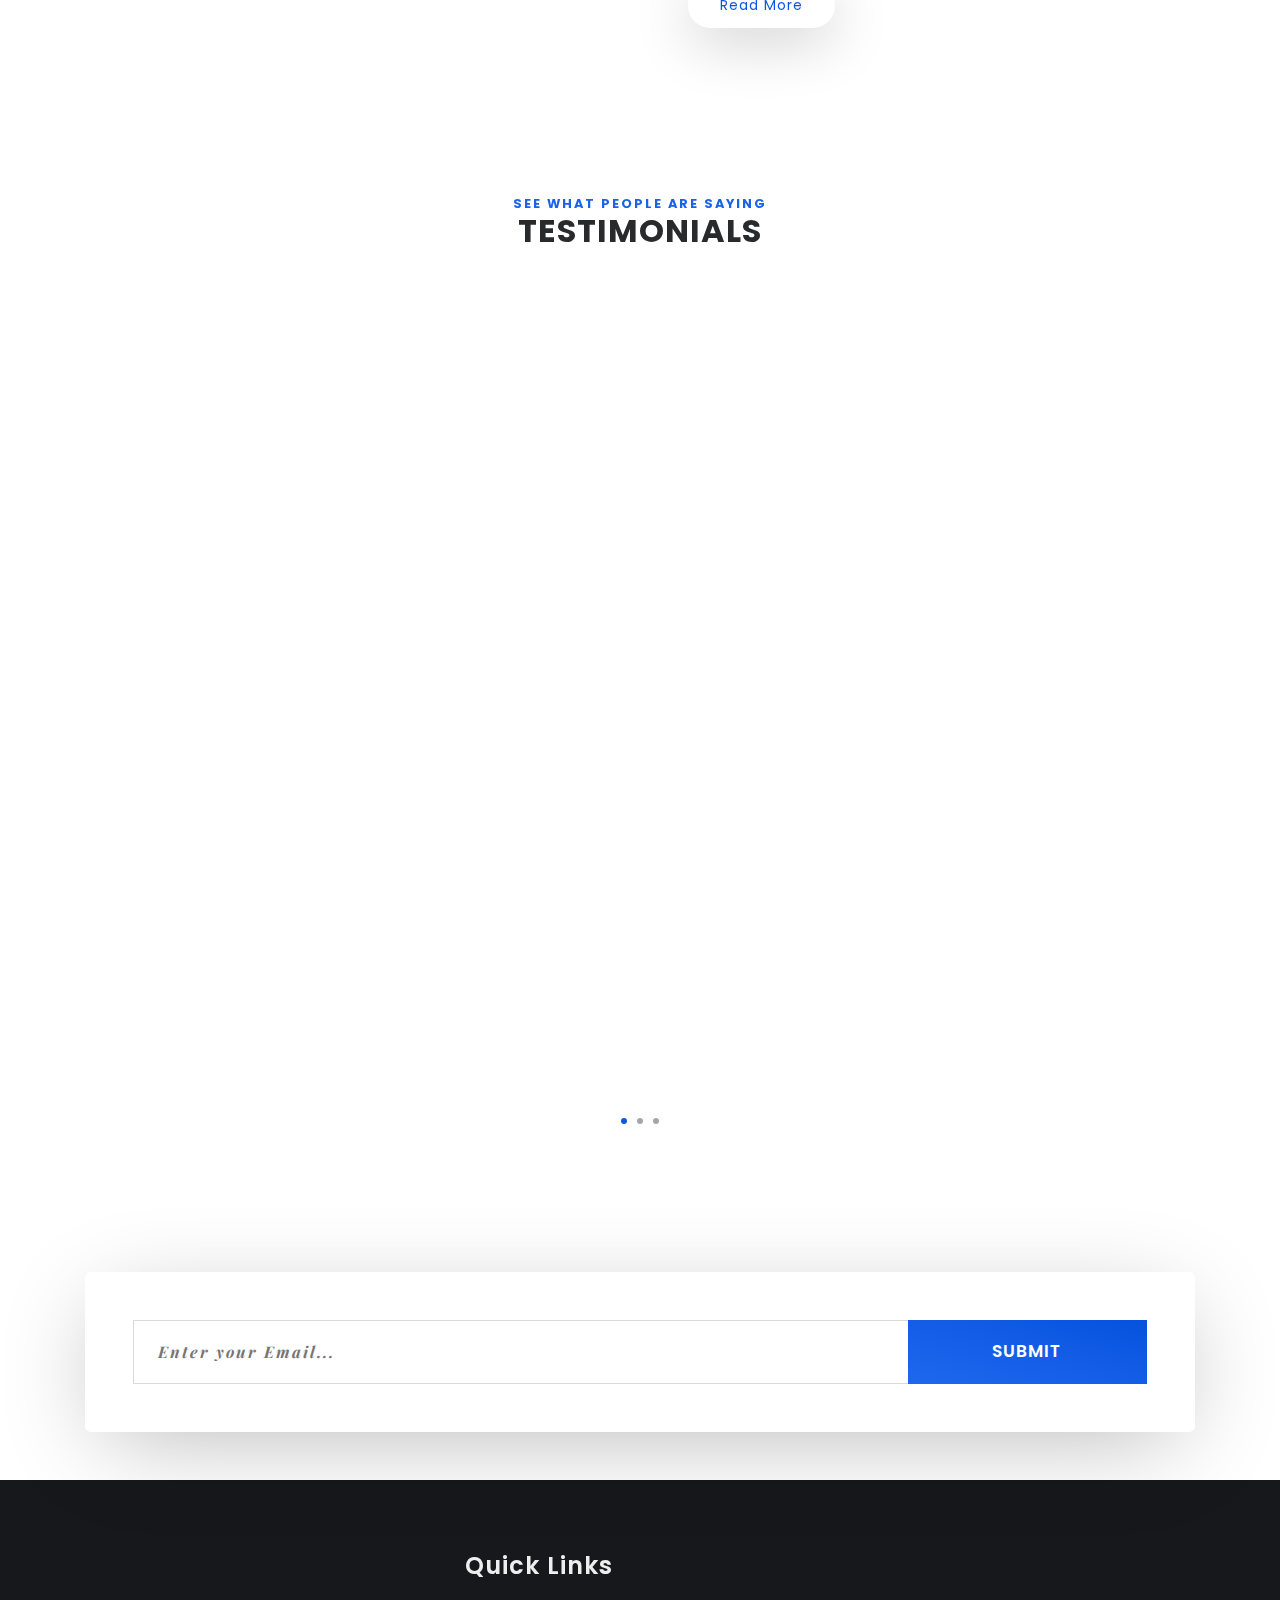
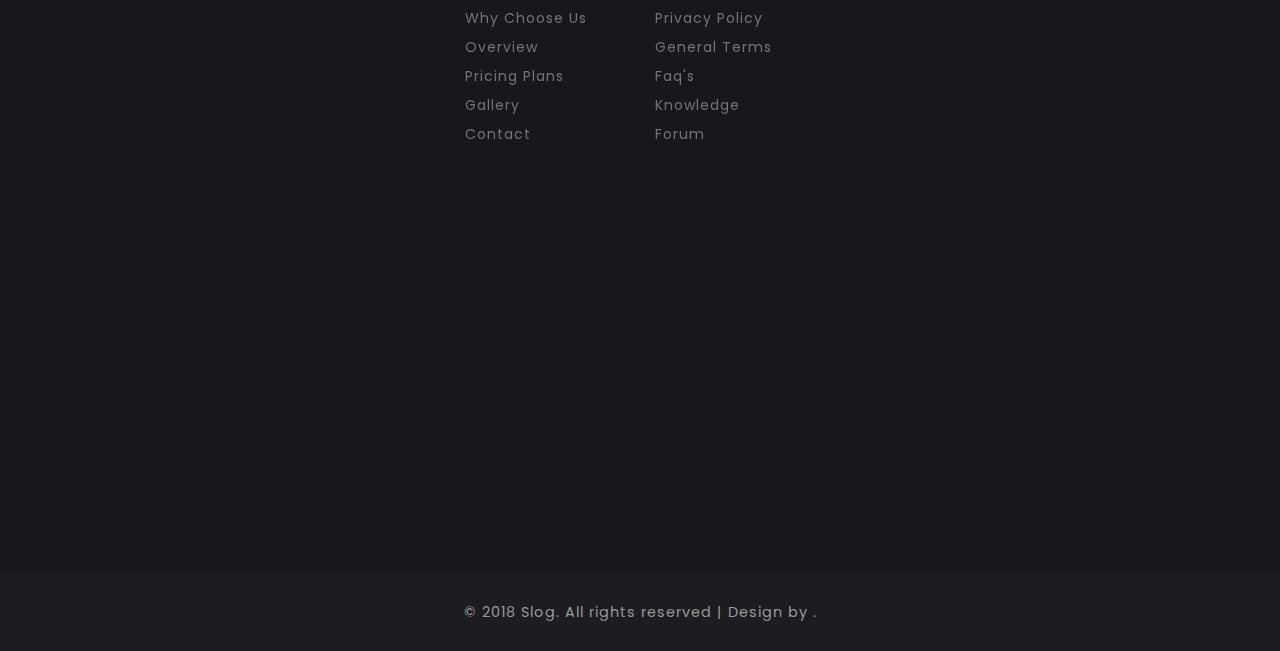
<file: web/about.html>
<!--
Author: 
Author URL: http://.com
License: Creative Commons Attribution 3.0 Unported
License URL: http://creativecommons.org/licenses/by/3.0/
-->

<!DOCTYPE html>
<html lang="zxx">

<head>
    <title>Slog Business Bootstrap Responsive Template | About :: </title>
    <!-- Meta tag Keywords -->
    <meta name="viewport" content="width=device-width, initial-scale=1">
    <meta charset="UTF-8" />
    <meta name="keywords" content="Slog Responsive web template, Bootstrap Web Templates, Flat Web Templates, Android Compatible web template, Smartphone Compatible web template, free webdesigns for Nokia, Samsung, LG, SonyEricsson, Motorola web design" />
    <script>
        addEventListener("load", function() {
            setTimeout(hideURLbar, 0);
        }, false);

        function hideURLbar() {
            window.scrollTo(0, 1);
        }

    </script>
    <!-- //Meta tag Keywords -->

    <!-- Custom-Files -->
    <link rel="stylesheet" href="css/bootstrap.css">
    <!-- Bootstrap-Core-CSS -->
    <link rel="stylesheet" href="css/style.css" type="text/css" media="all" />
    <link rel="stylesheet" href="css/portfolio.css">
    <link rel="stylesheet" href="css/aos.css">
    <link href='css/aos-animation.css' rel='stylesheet prefetch' type="text/css" media="all" />
    <!-- Style-CSS -->
    <!-- font-awesome-icons -->
    <link href="css/font-awesome.css" rel="stylesheet">
    <!-- //font-awesome-icons -->
    <!-- /Fonts -->
    <link href="//fonts.googleapis.com/css?family=Poppins:100,100i,200,200i,300,300i,400,400i,500,500i,600,600i,700,700i,800,800i,900" rel="stylesheet">
    <link href="//fonts.googleapis.com/css?family=Playfair+Display:400,400i,700i" rel="stylesheet">
    <!-- //Fonts -->

</head>

<body>
    <!-- mian-content -->
    <div class="main-content" id="home">
        <!-- header -->
        <header class="py-1">
            <div class="container">
                <nav class="navbar navbar-expand-lg navbar-light">
                    <h1>
                        <a class="navbar-brand" href="index.html"><i class="fa fa-ravelry" aria-hidden="true"></i></a>
                    </h1>
                    <button class="navbar-toggler" type="button" data-toggle="collapse" data-target="#navbarSupportedContent" aria-controls="navbarSupportedContent" aria-expanded="false" aria-label="Toggle navigation">
				<span class="navbar-toggler-icon"></span>
			</button>

                    <div class="collapse navbar-collapse" id="navbarSupportedContent">
                        <ul class="navbar-nav ml-4 m-auto">
                            <li class="nav-item active">
                                <a class="nav-link" href="about.html">About Us <span class="sr-only">(current)</span></a>
                            </li>
                            <li class="nav-item dropdown">
                                <a class="nav-link dropdown-toggle" href="#" id="navbarDropdown" role="button" data-toggle="dropdown" aria-haspopup="true" aria-expanded="false">
					  More info <i class="fa fa-angle-down" aria-hidden="true"></i>
					</a>
                                <div class="dropdown-menu" aria-labelledby="navbarDropdown">
                                    <a class="dropdown-item" href="features.html">Features</a>
                                    <a class="dropdown-item" href="blogs.html">Blogs</a>
                                    <a class="dropdown-item" href="features.html">Services</a>
                                </div>
                            </li>
                            <li class="nav-item dropdown">
                                <a class="nav-link dropdown-toggle" href="#" id="navbarDropdown" role="button" data-toggle="dropdown" aria-haspopup="true" aria-expanded="false">
					  Dropdown <i class="fa fa-angle-down" aria-hidden="true"></i>
					</a>
                                <div class="dropdown-menu" aria-labelledby="navbarDropdown">
                                    <a class="dropdown-item" href="gallery.html">Gallery</a>
                                    <a class="dropdown-item" href="about.html">About Us</a>
                                    <a class="dropdown-item" href="single.html">Single</a>
                                </div>
                            </li>
                            <li class="nav-item">
                                <a class="nav-link" href="contact.html">Contact</a>
                            </li>
                        </ul>
                        <div class="header-right">
                            <a href="signin.html" class="signin mr-4"> Sign in <i class="fas fa-sign-in-alt"></i></a>
                            <a href="register.html" class="contact">Get Started</a>
                        </div>
                    </div>
                </nav>
            </div>
        </header>
        <!-- //header -->
    </div>
    <!--/ab -->
    <!-- banner- -->
    <section class="ab-info-main py-md-5 py-5">
        <div class="container py-md-5 py-5">
            <div class="ab-info-grids pt-md-5 pt-3">
                <div class="ab-info pt-md-5 pt-3 text-center">
                    <h3 class="tittle text-uppercase inner-tittle" data-aos="fade-up">Let's Make Your
                    </h3>
                    <h4 class="mb-3" data-aos="fade-up">Design Great Again</h4>
                    <div class="row my-md-5">
                        <p class="mb-4 col-md-6" data-aos="fade-up"> Vestibulum ante ipsum primis in faucibus orci luctus et ultrices posuere cubilia Curae; Nulla mollis dapibus nunc, ut rhoncus turpis sodales quis. Integer sit amet mattis quam, sit amet ultricies velit. Praesent ullamcorper dui turpis.Integer sit amet mattis quam, sit amet ultricies velit. Praesent ullamcorper dui turpis.</p>
                        <p class="mb-4 col-md-6" data-aos="fade-up"> Vestibulum ante ipsum primis in faucibus orci luctus et ultrices posuere cubilia Curae; Nulla mollis dapibus nunc, ut rhoncus turpis sodales quis. Integer sit amet mattis quam, sit amet ultricies velit. Praesent ullamcorper dui turpis.Integer sit amet mattis quam, sit amet ultricies velit. Praesent ullamcorper dui turpis.</p>

                    </div>
                    <img src="images/img3.jpg" class="img-fluid" alt="">
                </div>
            </div>
        </div>
    </section>
    <!--/counter-->
    <section class="stats py-lg-5 py-4">
        <div class="container">
            <div class="row text-center">
                <div class="col">
                    <div class="counter">
                        <h3 class="timer count-title count-number" data-to="100" data-speed="1500"></h3>
                        <p class="count-text ">Support</p>
                    </div>
                </div>
                <div class="col">
                    <div class="counter">
                        <h3 class="timer count-title count-number" data-to="1700" data-speed="1500"></h3>
                        <p class="count-text ">Happy Hours</p>
                    </div>
                </div>
                <div class="col">
                    <div class="counter">
                        <h3 class="timer count-title count-number" data-to="11900" data-speed="1500"></h3>
                        <p class="count-text ">Project Complete</p>
                    </div>
                </div>
                <div class="col">
                    <div class="counter">
                        <h3 class="timer count-title count-number" data-to="157" data-speed="1500"></h3>
                        <p class="count-text ">Cups of Coffee</p>
                    </div>
                </div>
            </div>
        </div>
    </section>
    <!--//counter-->
    <!-- //banner- -->
    <section class="about py-lg-5 py-md-5 py-3">
        <div class="container py-md-3">
            <div class="inner-sec-wthree py-lg-5 py-3">
                <h3 class="tittle text-uppercase text-center mb-lg-5 mb-3"><span class="sub-tittle">About.</span> Creativity has no Boundaries</h3>
                <div class="feature-grids row mb-lg-5 mb-3">
                    <div class="col-md-4 p-0" data-aos="fade-up">
                        <div class="bottom-gd p-5">
                            <h3 class="my-3"> <span class="fa fa-crosshairs" aria-hidden="true"></span> Web Interactive</h3>
                            <p>Integer sit amet mattis quam, sit amet ultricies velit. Praesent ullamcorper dui turpis.</p>
                        </div>
                    </div>
                    <div class="col-md-4 p-0" data-aos="fade-up">
                        <div class="bottom-gd2-active p-5">
                            <h3 class="my-3"> <span class="fa fa-clone" aria-hidden="true"></span> Unique design</h3>
                            <p>Integer sit amet mattis quam, sit amet ultricies velit. Praesent ullamcorper dui turpis.</p>
                        </div>
                    </div>
                    <div class="col-md-4 p-0" data-aos="fade-up">
                        <div class="bottom-gd p-5">
                            <h3 class="my-3"> <span class="fa fa-laptop" aria-hidden="true"></span> Supporting</h3>
                            <p>Integer sit amet mattis quam, sit amet ultricies velit. Praesent ullamcorper dui turpis.</p>
                        </div>
                    </div>

                </div>
                <!-- services -->
                <div class="fetured-info pt-lg-5">
                    <h3 class="tittle text-uppercase text-center my-lg-5 my-3"><span class="sub-tittle">What we do</span> Our Featured Services</h3>
                    <div class="row fetured-sec mt-lg-5">
                        <div class="col-lg-6 serv_bottom">
                            <div class="featured-left text-center">
                                <div class="bottom-gd fea p-5 my-3" data-aos="fade-left">
                                    <span class="fa fa-lightbulb-o" aria-hidden="true"></span>
                                    <h3 class="my-3 text-uppercase">Creative Design</h3>
                                    <p class="px-lg-3">Integer sit amet mattis quam, sit amet ultricies velit.convallis at tellus. Nulla quis lorem ipnut libero malesuada feugiat. Lorem ipsum dolor sit amet.</p>
                                </div>
                                <div class="bottom-gd fea active p-5" data-aos="fade-left">
                                    <span class="fa fa-laptop" aria-hidden="true"></span>
                                    <h3 class="my-3 text-uppercase">100% Responsive</h3>
                                    <p class="px-lg-3">Integer sit amet mattis quam, sit amet ultricies velit.convallis at tellus. Nulla quis lorem ipnut libero malesuada feugiat. Lorem ipsum dolor sit amet.</p>
                                </div>
                            </div>
                        </div>
                        <div class="col-lg-6 p-0">
                            <img src="images/img1.jpg" class="img-fluid" alt="">
                        </div>
                    </div>
                </div>
                <!-- //services -->
            </div>
        </div>
    </section>
    <!-- //ab -->
    <!-- middle section -->
    <div class="middle-tem-insidel pt-5">
        <div class="progress-info">
            <div class="right-side-img-tem-inside">
            </div>
            <div class="left-build-main-temps">
                <h3 class="tittle text-uppercase text-left my-lg-5 my-3"><span class="sub-tittle">WOrk Abilities</span> Our Skills</h3>
                <div class="progress-one my-lg-5" data-aos="fade-up">
                    <h4 class="progress-tittle">Web Design</h4>
                    <div class="progress">
                        <div class="progress-bar progress-bar-striped" role="progressbar" style="width: 10%" aria-valuenow="10" aria-valuemin="0" aria-valuemax="100"></div>
                    </div>
                </div>
                <div class="progress-one" data-aos="fade-up">
                    <h4 class="progress-tittle">Branding</h4>
                    <div class="progress">
                        <div class="progress-bar progress-bar-striped bg-success" role="progressbar" style="width: 25%" aria-valuenow="25" aria-valuemin="0" aria-valuemax="100"></div>
                    </div>
                </div>
                <div class="progress-one my-lg-5" data-aos="fade-up">
                    <h4 class="progress-tittle">PHP Development</h4>
                    <div class="progress">
                        <div class="progress-bar progress-bar-striped bg-info" role="progressbar" style="width: 50%" aria-valuenow="50" aria-valuemin="0" aria-valuemax="100"></div>
                    </div>
                </div>
                <div class="progress-one" data-aos="fade-up">
                    <h4 class="progress-tittle">Marketing</h4>
                    <div class="progress">
                        <div class="progress-bar progress-bar-striped bg-warning" role="progressbar" style="width: 70%" aria-valuenow="70" aria-valuemin="0" aria-valuemax="100"></div>
                    </div>
                </div>
            </div>
            <div class="clearfix"></div>
        </div>
    </div>
    <!-- //middle section -->
    <!--/team -->
    <section class="banner-bottom py-lg-5 py-4">
        <div class="container">
            <div class="inner-sec-wthree py-lg-5 py-4 speak">
                <h3 class="tittle text-uppercase text-center my-lg-5 my-3"><span class="sub-tittle">Amazing People</span> Our Great Team</h3>
                <div class="row mt-lg-5 mt-4">
                    <div class="col-md-4 team-gd text-center" data-aos="fade-up">
                        <div class="team-img mb-4">
                            <img src="images/team.jpg" class="img-fluid rounded-circle" alt="user-image">
                        </div>
                        <div class="team-info">
                            <h3 class="mt-md-4 mt-3"><span class="sub-tittle-team">Designer</span> Jason Donoghue</h3>
                            <p>Lorem Ipsum has been the industry's standard since the 1500s.</p>
                            <ul class="social_section_1info mt-md-4 mt-3">
                                <li class="mb-2 facebook"><a href="#"><i class="fa fa-facebook mr-1"></i>facebook</a></li>
                                <li class="mb-2 twitter"><a href="#"><i class="fa fa-twitter mr-1"></i>twitter</a></li>
                            </ul>
                        </div>
                    </div>

                    <div class="col-md-4 team-gd second text-center" data-aos="fade-up">
                        <div class="team-img mb-4">
                            <img src="images/team1.jpg" class="img-fluid rounded-circle" alt="user-image">
                        </div>
                        <div class="team-info">
                            <h3 class="mt-md-4 mt-3"><span class="sub-tittle-team">Designer</span> Mariana Noe</h3>
                            <p>Lorem Ipsum has been the industry's standard since the 1500s.</p>
                            <ul class="social_section_1info mt-md-4 mt-3">
                                <li class="google"><a href="#"><i class="fa fa-google-plus mr-1"></i>google</a></li>
                                <li class="linkedin"><a href="#"><i class="fa fa-linkedin mr-1"></i>linkedin</a></li>
                            </ul>
                        </div>
                    </div>
                    <div class="col-md-4 team-gd text-center" data-aos="fade-up">
                        <div class="team-img mb-4">
                            <img src="images/team2.jpg" class="img-fluid rounded-circle" alt="user-image">
                        </div>
                        <div class="team-info">
                            <h3 class="mt-md-4 mt-3"><span class="sub-tittle-team">Designer</span> Daniel Doe</h3>
                            <p>Lorem Ipsum has been the industry's standard since the 1500s.</p>
                            <ul class="social_section_1info mt-md-4 mt-3">
                                <li class="mb-2 facebook"><a href="#"><i class="fa fa-facebook mr-1"></i>facebook</a></li>
                                <li class="mb-2 twitter"><a href="#"><i class="fa fa-twitter mr-1"></i>twitter</a></li>
                            </ul>
                        </div>
                    </div>
                </div>

            </div>
        </div>
    </section>
    <!--//team -->
    <!-- /hand-crafted -->
    <section class="hand-crafted py-4">
        <div class="container py-xl-5 py-lg-3">
            <div class="row banner-grids">
                <div class="col-lg-6 banner-image">
                    <div class="effect-w3">
                        <img src="images/img2.jpg" alt="" class="img-fluid image1">
                        <img src="images/img2.jpg" alt="" class="img-fluid image2">
                        <img src="images/img2.jpg" alt="" class="img-fluid image3">
                        <img src="images/img2.jpg" alt="" class="img-fluid image4">
                    </div>

                </div>
                <div class="col-lg-6 banner-info pl-md-5">
                    <h3 class="mb-3" data-aos="fade-up">Design Great Again</h3>
                    <p class="mb-4" data-aos="fade-up"> Vestibulum ante ipsum primis in faucibus orci luctus et ultrices posuere cubilia Curae; Nulla mollis dapibus nunc, ut rhoncus turpis sodales quis. Integer sit amet mattis quam, sit amet ultricies velit. Praesent ullamcorper dui turpis.</p>
                    <p class="mb-4" data-aos="fade-up">Nulla mollis dapibus nunc, ut rhoncus turpis sodales quis. Integer sit amet mattis quam, sit amet ultricies velit. Praesent ullamcorper dui turpis.</p>
                    <a href="single.html" class="btn">Read More</a>
                </div>
            </div>
        </div>
    </section>
    <!-- //hand-crafted -->
    <!-- testimonials -->
    <div class="testimonials py-md-5 py-5">
        <div class="container py-xl-5 py-lg-3">
            <h3 class="tittle text-uppercase text-center mb-lg-5 mb-3"><span class="sub-tittle">See what people are saying</span> Testimonials</h3>
            <div id="carouselExampleIndicators" class="carousel slide pb-5" data-ride="carousel">
                <ol class="carousel-indicators">
                    <li data-target="#carouselExampleIndicators" data-slide-to="0" class="active"></li>
                    <li data-target="#carouselExampleIndicators" data-slide-to="1"></li>
                    <li data-target="#carouselExampleIndicators" data-slide-to="2"></li>
                </ol>
                <div class="carousel-inner">
                    <div class="carousel-item active">
                        <div class="row">
                            <div class="col-lg-6 testimonials_grid" data-aos="fade-up">
                                <div class="bg-white rounded p-md-5 p-4">
                                    <p class="sub-test"><i class="fa fa-quote-left" aria-hidden="true"></i> Nam libero tempore, cum soluta nobis est eligendi optio cumque nihil impedit quo minus id quod possimus, omnis voluptas.
                                    </p>
                                    <div class="row mt-4">
                                        <div class="col-3 testi-img-res">
                                            <img src="images/te1.jpg" alt=" " class="img-fluid rounded-circle" />
                                        </div>
                                        <div class="col-9 testi_grid mt-xl-3 mt-lg-2 mt-md-4 mt-2">
                                            <h5 class="mb-2">Thomas Carl</h5>
                                            <p>Company Name</p>
                                        </div>
                                    </div>
                                </div>
                            </div>
                            <div class="col-lg-6 testimonials_grid mt-lg-0 mt-4" data-aos="fade-up">
                                <div class="bg-white rounded p-md-5 p-4">
                                    <p class="sub-test"><i class="fa fa-quote-left" aria-hidden="true"></i> Nam libero tempore, cum soluta nobis est eligendi optio cumque nihil impedit quo minus id quod possimus, omnis voluptas.
                                    </p>
                                    <div class="row mt-4">
                                        <div class="col-3 testi-img-res">
                                            <img src="images/te2.jpg" alt=" " class="img-fluid rounded-circle" />
                                        </div>
                                        <div class="col-9 testi_grid  mt-xl-3 mt-lg-2 mt-md-4 mt-2">
                                            <h5 class="mb-2">Adam Ster</h5>
                                            <p>Company Name</p>
                                        </div>
                                    </div>
                                </div>
                            </div>
                        </div>
                    </div>
                    <div class="carousel-item">
                        <div class="row">
                            <div class="col-lg-6 testimonials_grid" data-aos="fade-up">
                                <div class="bg-white rounded p-md-5 p-4">
                                    <p class="sub-test"><i class="fa fa-quote-left" aria-hidden="true"></i> Nam libero tempore, cum soluta nobis est eligendi optio cumque nihil impedit quo minus id quod possimus, omnis voluptas.
                                    </p>
                                    <div class="row mt-4">
                                        <div class="col-3 testi-img-res">
                                            <img src="images/te3.jpg" alt=" " class="img-fluid rounded-circle" />
                                        </div>
                                        <div class="col-9 testi_grid  mt-xl-3 mt-lg-2 mt-md-4 mt-2">
                                            <h5 class="mb-2">Thomas Carl</h5>
                                            <p>Company Name</p>
                                        </div>
                                    </div>
                                </div>
                            </div>
                            <div class="col-lg-6 testimonials_grid mt-lg-0 mt-4" data-aos="fade-up">
                                <div class="bg-white rounded p-md-5 p-4">
                                    <p class="sub-test"><i class="fa fa-quote-left" aria-hidden="true"></i> Nam libero tempore, cum soluta nobis est eligendi optio cumque nihil impedit quo minus id quod possimus, omnis voluptas.
                                    </p>
                                    <div class="row mt-4">
                                        <div class="col-3 testi-img-res">
                                            <img src="images/te1.jpg" alt=" " class="img-fluid rounded-circle" />
                                        </div>
                                        <div class="col-9 testi_grid  mt-xl-3 mt-lg-2 mt-md-4 mt-2">
                                            <h5 class="mb-2">Adam Ster</h5>
                                            <p>Company Name</p>
                                        </div>
                                    </div>
                                </div>
                            </div>
                        </div>
                    </div>
                    <div class="carousel-item">
                        <div class="row">
                            <div class="col-lg-6 testimonials_grid">
                                <div class="bg-white rounded p-md-5 p-4">
                                    <p class="sub-test"><i class="fa fa-quote-left" aria-hidden="true"></i> Nam libero tempore, cum soluta nobis est eligendi optio cumque nihil impedit quo minus id quod possimus, omnis voluptas.
                                    </p>
                                    <div class="row mt-4">
                                        <div class="col-3 testi-img-res">
                                            <img src="images/te2.jpg" alt=" " class="img-fluid rounded-circle" />
                                        </div>
                                        <div class="col-9 testi_grid  mt-xl-3 mt-lg-2 mt-md-4  mt-2">
                                            <h5 class="mb-2">Thomas Carl</h5>
                                            <p>Company Name</p>
                                        </div>
                                    </div>
                                </div>
                            </div>
                            <div class="col-lg-6 testimonials_grid mt-lg-0 mt-4" data-aos="fade-up">
                                <div class="bg-white rounded p-md-5 p-4">
                                    <p class="sub-test"><i class="fa fa-quote-left" aria-hidden="true"></i> Nam libero tempore, cum soluta nobis est eligendi optio cumque nihil impedit quo minus id quod possimus, omnis voluptas.
                                    </p>
                                    <div class="row mt-4">
                                        <div class="col-3 testi-img-res">
                                            <img src="images/te3.jpg" alt=" " class="img-fluid rounded-circle" />
                                        </div>
                                        <div class="col-9 testi_grid mt-xl-3 mt-lg-2 mt-md-4 mt-2">
                                            <h5 class="mb-2">Adam Ster</h5>
                                            <p>Company Name</p>
                                        </div>
                                    </div>
                                </div>
                            </div>
                        </div>
                    </div>
                </div>
            </div>
        </div>
    </div>
    <!-- //testimonials -->
    <!--/newsletter -->
    <section class="subscribe-main py-lg-5 py-4">
        <div class="container">
            <div class="newsletter-info text-center p-md-5 py-md-0 py-5 px-md-0 px-4">
                <form action="#" method="post" class="d-flex">
                    <input type="email" name="email" placeholder="Enter your Email..." required="">
                    <input type="submit" value="Submit">
                </form>
            </div>
        </div>
    </section>
    <!--//newsletter-->
    <!--footer -->
    <footer>
        <section class="footer footer_1its py-5">
            <div class="container py-md-4">

                <div class="row footer-top mb-md-5 mb-4">
                    <div class="col-lg-4 col-md-6 footer-grid_section_1its" data-aos="fade-right">
                        <div class="footer-title-w3ls">
                            <h3>Address</h3>
                        </div>
                        <div class="footer-text">
                            <p>Address : 1234 lock, Charlotte, North Carolina, United States</p>
                            <p>Phone : +12 534894364</p>
                            <p>Email : <a href="mailto:info@example.com">info@example.com</a></p>
                            <p>Fax : +12 534894364</p>
                        </div>
                    </div>
                    <div class="col-lg-4 col-md-6 mt-md-0 mt-4 footer-grid_section_1its">
                        <div class="footer-title-w3ls">
                            <h3>Quick Links</h3>
                        </div>
                        <div class="row">
                            <ul class="col-6 links">
                                <li><a href="about.html">Why Choose Us </a></li>
                                <li><a href="about.html">Overview </a></li>
                                <li><a href="plans.html">Pricing Plans</a></li>

                                <li><a href="gallery.html">Gallery</a></li>
                                <li><a href="contact.html">Contact </a></li>
                            </ul>
                            <ul class="col-6 links">
                                <li><a href="#">Privacy Policy </a></li>
                                <li><a href="#">General Terms </a></li>
                                <li><a href="#faq" class="scroll">Faq's </a></li>
                                <li><a href="#">Knowledge </a></li>
                                <li><a href="#">Forum </a></li>
                            </ul>
                        </div>
                    </div>
                    <div class="col-lg-4 col-md-12 mt-lg-0 mt-4 col-sm-12 footer-grid_section_1its" data-aos="fade-left">
                        <div class="footer-title-w3ls">
                            <h3>Newsletter</h3>
                        </div>
                        <div class="footer-text">
                            <p>By subscribing to our mailing list you will always get latest news and updates from us.</p>
                            <form action="#" method="post">
                                <input type="email" name="Email" placeholder="Enter your email..." required="">
                                <button class="btn1"><i class="fa fa-paper-plane-o" aria-hidden="true"></i></button>
                                <div class="clearfix"> </div>
                            </form>
                        </div>
                    </div>
                </div>
                <div class="footer-grid_section text-center">
                    <div class="footer-title-w3ls mb-3" data-aos="fade-up">
                        <a href="index.html" class="text-uppercase"><i class="fa fa-ravelry" aria-hidden="true"></i> Slog</a>
                    </div>
                    <div class="footer-text">
                        <p data-aos="fade-up">Vivamus magna justo, lacinia eget consectetur sed, convallis at tellus. Nulla quis lorem ipnut libero malesuada feugiat. Lorem ipsum dolor sit amet, consectetur elit.</p>
                    </div>
                    <ul class="social_section_1info" data-aos="fade-up">
                        <li class="mb-2 facebook"><a href="#"><i class="fa fa-facebook mr-1"></i>facebook</a></li>
                        <li class="mb-2 twitter"><a href="#"><i class="fa fa-twitter mr-1"></i>twitter</a></li>
                        <li class="google"><a href="#"><i class="fa fa-google-plus mr-1"></i>google</a></li>
                        <li class="linkedin"><a href="#"><i class="fa fa-linkedin mr-1"></i>linkedin</a></li>
                    </ul>
                </div>

            </div>
        </section>
    </footer>
    <!-- //footer -->

    <!-- copy-right -->
    <div class="cpy-right text-center py-3">
        <p class="copy-">© 2018 Slog. All rights reserved | Design by
            <a href="http://.com"> .</a>
        </p>
    </div>
    <!-- //copy-right -->
    <!--model-forms-->
    <!--/Login-->
    <div class="modal fade" id="exampleModalCenter" tabindex="-1" role="dialog" aria-hidden="true">
        <div class="modal-dialog modal-dialog-centered" role="document">
            <div class="modal-content">
                <div class="modal-header text-left">
                    <button type="button" class="close" data-dismiss="modal" aria-label="Close">
                        <span aria-hidden="true">&times;</span>
                    </button>
                </div>
                <div class="modal-body">

                    <div class="login px-4 mx-auto mw-100">
                        <h5 class="text-left mb-4">Login Now</h5>
                        <form action="#" method="post">
                            <div class="form-group">
                                <label class="mb-2">Email address</label>
                                <input type="email" class="form-control" id="exampleInputEmail1" aria-describedby="emailHelp" placeholder="" required="">
                                <small id="emailHelp" class="form-text text-muted">We'll never share your email with anyone else.</small>
                            </div>
                            <div class="form-group">
                                <label class="mb-2">Password</label>
                                <input type="password" class="form-control" id="exampleInputPassword1" placeholder="" required="">
                            </div>
                            <div class="form-check mb-2">
                                <input type="checkbox" class="form-check-input" id="exampleCheck1">
                                <label class="form-check-label" for="exampleCheck1">Check me out</label>
                            </div>
                            <button type="submit" class="btn btn-primary submit mb-4">Sign In</button>
                            <p class="text-left pb-4">
                                <a href="#" data-toggle="modal" data-target="#exampleModalCenter2"> Don't have an account?</a>
                            </p>
                        </form>
                    </div>
                </div>

            </div>
        </div>
    </div>
    <!--//Login-->
    <!--/Register-->
    <div class="modal fade" id="exampleModalCenter2" tabindex="-1" role="dialog" aria-hidden="true">
        <div class="modal-dialog modal-dialog-centered" role="document">
            <div class="modal-content">
                <div class="modal-header text-left">
                    <button type="button" class="close" data-dismiss="modal" aria-label="Close">
                        <span aria-hidden="true">&times;</span>
                    </button>
                </div>
                <div class="modal-body">
                    <div class="login px-4 mx-auto mw-100">
                        <h5 class="text-left mb-4">Register Now</h5>
                        <form action="#" method="post">
                            <div class="form-group">
                                <label>First name</label>

                                <input type="text" class="form-control" id="validationDefault01" placeholder="" required="">
                            </div>
                            <div class="form-group">
                                <label>Last name</label>
                                <input type="text" class="form-control" id="validationDefault02" placeholder="" required="">
                            </div>

                            <div class="form-group">
                                <label class="mb-2">Password</label>
                                <input type="password" class="form-control" id="password1" placeholder="" required="">
                            </div>
                            <div class="form-group">
                                <label>Confirm Password</label>
                                <input type="password" class="form-control" id="password2" placeholder="" required="">
                            </div>

                            <button type="submit" class="btn btn-primary submit mb-4">Register</button>
                            <p class="text-left pb-4">
                                <a href="#">By clicking Register, I agree to your terms</a>
                            </p>
                        </form>

                    </div>
                </div>

            </div>
        </div>
    </div>
    <!--//Register-->
    <script src="js/jquery-2.2.3.min.js"></script>
    <!--/aos -->
    <script src="js/aos.js"></script>
    <script>
        AOS.init({
            easing: 'ease-out-back',
            duration: 1000
        });

    </script>
    <!--//aos -->
    <!--/counter-->
    <script src="js/counternew.js"></script>
    <!--//counter-->
    <!--/ start-smoth-scrolling -->
    <script src="js/move-top.js"></script>
    <script src="js/easing.js"></script>
    <script>
        jQuery(document).ready(function($) {
            $(".scroll").click(function(event) {
                event.preventDefault();
                $('html,body').animate({
                    scrollTop: $(this.hash).offset().top
                }, 900);
            });
        });

    </script>
    <script>
        $(document).ready(function() {
            /*
            						var defaults = {
            							  containerID: 'toTop', // fading element id
            							containerHoverID: 'toTopHover', // fading element hover id
            							scrollSpeed: 1200,
            							easingType: 'linear' 
            						 };
            						*/

            $().UItoTop({
                easingType: 'easeOutQuart'
            });

        });

    </script>
    <!--// end-smoth-scrolling -->

    <!-- //js -->

    <script src="js/bootstrap.js"></script>

</body>

</html>
</file>
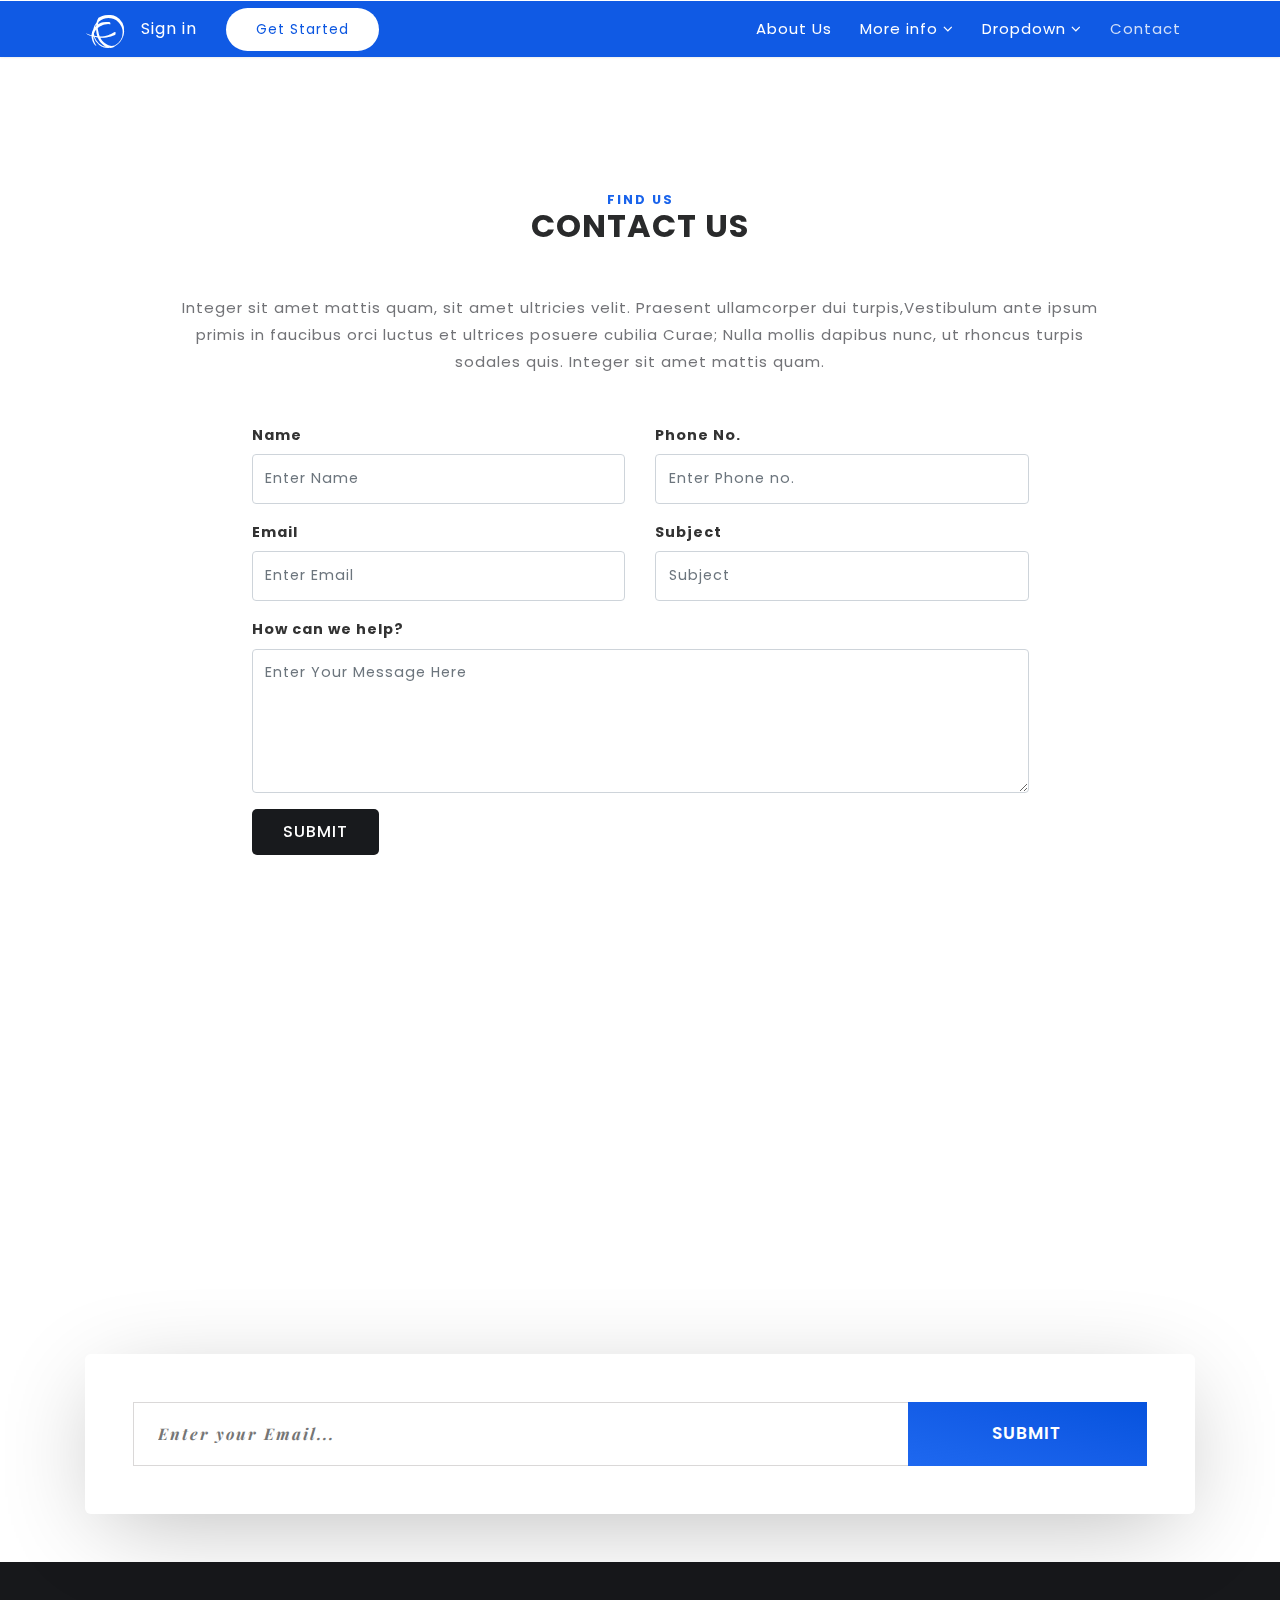
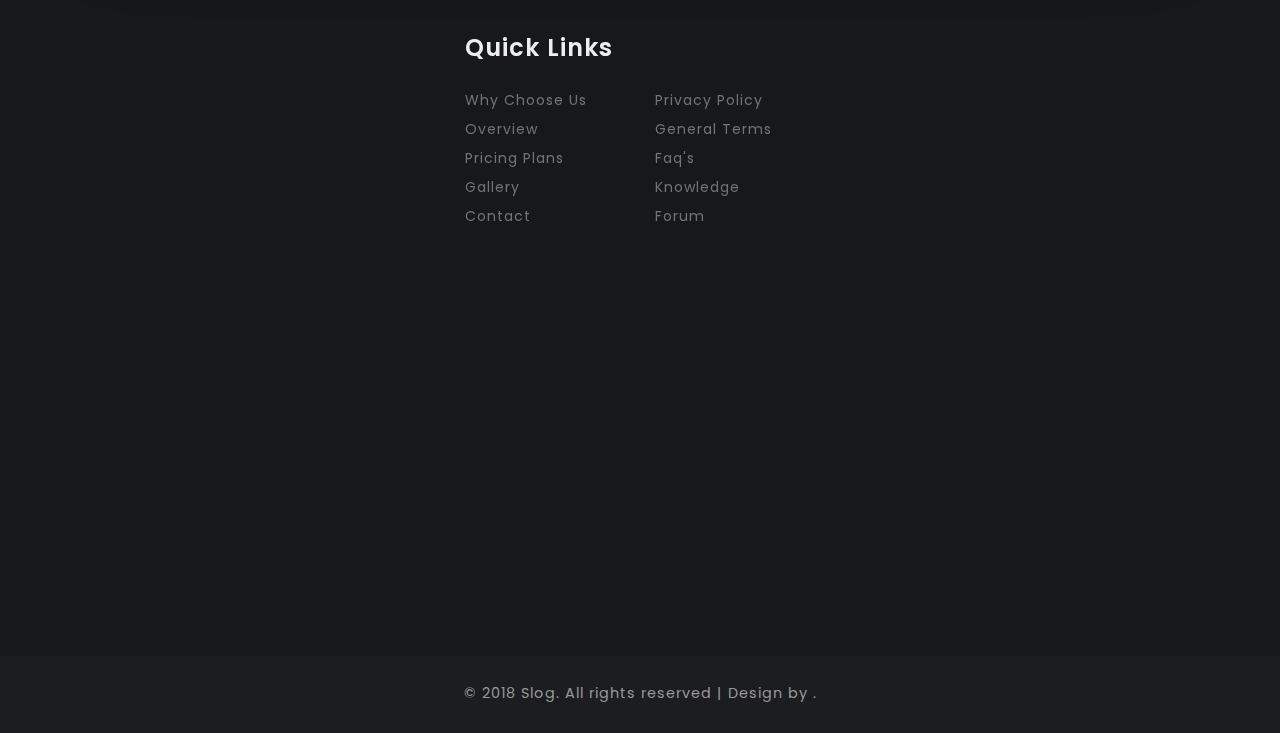
<file: web/contact.html>
<!--
Author: 
Author URL: http://.com
License: Creative Commons Attribution 3.0 Unported
License URL: http://creativecommons.org/licenses/by/3.0/
-->

<!DOCTYPE html>
<html lang="zxx">

<head>
    <title>Slog Business Bootstrap Responsive Template | Contact :: </title>
    <!-- Meta tag Keywords -->
    <meta name="viewport" content="width=device-width, initial-scale=1">
    <meta charset="UTF-8" />
    <meta name="keywords" content="Slog Responsive web template, Bootstrap Web Templates, Flat Web Templates, Android Compatible web template, Smartphone Compatible web template, free webdesigns for Nokia, Samsung, LG, SonyEricsson, Motorola web design" />
    <script>
        addEventListener("load", function() {
            setTimeout(hideURLbar, 0);
        }, false);

        function hideURLbar() {
            window.scrollTo(0, 1);
        }

    </script>
    <!-- //Meta tag Keywords -->

    <!-- Custom-Files -->
    <link rel="stylesheet" href="css/bootstrap.css">
    <!-- Bootstrap-Core-CSS -->
    <link rel="stylesheet" href="css/style.css" type="text/css" media="all" />
    <link rel="stylesheet" href="css/portfolio.css">
    <link rel="stylesheet" href="css/aos.css">
    <link href='css/aos-animation.css' rel='stylesheet prefetch' type="text/css" media="all" />
    <!-- Style-CSS -->
    <!-- font-awesome-icons -->
    <link href="css/font-awesome.css" rel="stylesheet">
    <!-- //font-awesome-icons -->
    <!-- /Fonts -->
    <link href="//fonts.googleapis.com/css?family=Poppins:100,100i,200,200i,300,300i,400,400i,500,500i,600,600i,700,700i,800,800i,900" rel="stylesheet">
    <link href="//fonts.googleapis.com/css?family=Playfair+Display:400,400i,700i" rel="stylesheet">
    <!-- //Fonts -->

</head>

<body>
    <!-- mian-content -->
    <div class="main-content" id="home">
        <!-- header -->
        <header class="py-1">
            <div class="container">
                <nav class="navbar navbar-expand-lg navbar-light">
                    <h1>
                        <a class="navbar-brand" href="index.html"><i class="fa fa-ravelry" aria-hidden="true"></i></a>
                    </h1>
                    <button class="navbar-toggler" type="button" data-toggle="collapse" data-target="#navbarSupportedContent" aria-controls="navbarSupportedContent" aria-expanded="false" aria-label="Toggle navigation">
				<span class="navbar-toggler-icon"></span>
			</button>

                    <div class="collapse navbar-collapse" id="navbarSupportedContent">
                        <ul class="navbar-nav ml-4 m-auto">
                            <li class="nav-item">
                                <a class="nav-link" href="about.html">About Us <span class="sr-only">(current)</span></a>
                            </li>
                            <li class="nav-item dropdown">
                                <a class="nav-link dropdown-toggle" href="#" id="navbarDropdown" role="button" data-toggle="dropdown" aria-haspopup="true" aria-expanded="false">
					  More info <i class="fa fa-angle-down" aria-hidden="true"></i>
					</a>
                                <div class="dropdown-menu" aria-labelledby="navbarDropdown">
                                    <a class="dropdown-item" href="features.html">Features</a>
                                    <a class="dropdown-item" href="blogs.html">Blogs</a>
                                    <a class="dropdown-item" href="features.html">Services</a>
                                </div>
                            </li>
                            <li class="nav-item dropdown">
                                <a class="nav-link dropdown-toggle" href="#" id="navbarDropdown" role="button" data-toggle="dropdown" aria-haspopup="true" aria-expanded="false">
					  Dropdown <i class="fa fa-angle-down" aria-hidden="true"></i>
					</a>
                                <div class="dropdown-menu" aria-labelledby="navbarDropdown">
                                    <a class="dropdown-item" href="gallery.html">Gallery</a>
                                    <a class="dropdown-item" href="about.html">About Us</a>
                                    <a class="dropdown-item" href="single.html">Single</a>
                                </div>
                            </li>
                            <li class="nav-item active">
                                <a class="nav-link" href="contact.html">Contact</a>
                            </li>
                        </ul>
                        <div class="header-right">
                            <a href="signin.html" class="signin mr-4"> Sign in <i class="fas fa-sign-in-alt"></i></a>
                            <a href="register.html" class="contact">Get Started</a>
                        </div>
                    </div>
                </nav>
            </div>
        </header>
        <!-- //header -->
    </div>
    <!--/ab -->


    <!-- banner- -->
    <section class="ab-info-main py-md-5 py-5">
        <div class="container py-md-5 py-5">
            <div class="ab-info-grids pt-md-5 pt-3">
                <div class="contact-info pt-md-5 pt-0 text-center">
                    <h3 class="tittle text-uppercase text-center mb-lg-5 mb-3 inner-tittle"><span class="sub-tittle">Find Us</span> Contact Us</h3>
                    <p class="text-center" data-aos="fade-up">Integer sit amet mattis quam, sit amet ultricies velit. Praesent ullamcorper dui turpis,Vestibulum ante ipsum primis in faucibus orci luctus et ultrices posuere cubilia Curae; Nulla mollis dapibus nunc, ut rhoncus turpis sodales quis. Integer sit amet mattis quam.</p>
                    <div class="contact-form mt-md-5">
                        <div class="contact-form-inner mx-auto text-left">
                            <form name="contactform " id="contactform" method="post" action="#" onsubmit="return(validate());" novalidate="novalidate">
                                <div class="row">
                                    <div class="col-lg-6">
                                        <div class="form-group" data-aos="fade-up">
                                            <label>Name</label>
                                            <input type="text" class="form-control" id="name" placeholder="Enter Name" name="name">
                                        </div>
                                        <div class="form-group" data-aos="fade-up">
                                            <label>Email</label>
                                            <input type="email" class="form-control" id="name" placeholder="Enter Email" name="email">
                                        </div>

                                    </div>
                                    <div class="col-lg-6">

                                        <div class="form-group" data-aos="fade-up">
                                            <label>Phone No.</label>
                                            <input type="text" class="form-control" id="phone" placeholder="Enter Phone no." name="phone">
                                        </div>
                                        <div class="form-group" data-aos="fade-up">
                                            <label>Subject</label>
                                            <input type="text" class="form-control" id="name" placeholder="Subject" name="subject">
                                        </div>
                                    </div>
                                </div>
                                <div class="form-group" data-aos="fade-up">
                                    <label>How can we help?</label>
                                    <textarea name="issues" class="form-control" id="iq" placeholder="Enter Your Message Here"></textarea>
                                </div>
                                <button type="submit" class="btn btn-default">Submit</button>
                            </form>
                            <div class="map mt-md-5" data-aos="fade-up">

                                <iframe src="https://www.google.com/maps/embed?pb=!1m18!1m12!1m3!1d100949.24429313939!2d-122.44206553967531!3d37.75102885910819!2m3!1f0!2f0!3f0!3m2!1i1024!2i768!4f13.1!3m3!1m2!1s0x80859a6d00690021%3A0x4a501367f076adff!2sSan+Francisco%2C+CA%2C+USA!5e0!3m2!1sen!2sin!4v1472190196783" class="map" style="border:0" allowfullscreen=""></iframe> </div>
                        </div>

                    </div>



                </div>
            </div>
        </div>
    </section>
    <!-- //banner- -->
    <!--/newsletter -->
    <section class="subscribe-main py-lg-5 py-4">
        <div class="container">
            <div class="newsletter-info text-center p-md-5 py-md-0 py-5 px-md-0 px-4">
                <form action="#" method="post" class="d-flex">
                    <input type="email" name="email" placeholder="Enter your Email..." required="">
                    <input type="submit" value="Submit">
                </form>
            </div>
        </div>
    </section>
    <!--//newsletter-->
    <!--footer -->
    <footer>
        <section class="footer footer_1its py-5">
            <div class="container py-md-4">

                <div class="row footer-top mb-md-5 mb-4">
                    <div class="col-lg-4 col-md-6 footer-grid_section_1its" data-aos="fade-right">
                        <div class="footer-title-w3ls">
                            <h3>Address</h3>
                        </div>
                        <div class="footer-text">
                            <p>Address : 1234 lock, Charlotte, North Carolina, United States</p>
                            <p>Phone : +12 534894364</p>
                            <p>Email : <a href="mailto:info@example.com">info@example.com</a></p>
                            <p>Fax : +12 534894364</p>
                        </div>
                    </div>
                    <div class="col-lg-4 col-md-6 mt-md-0 mt-4 footer-grid_section_1its">
                        <div class="footer-title-w3ls">
                            <h3>Quick Links</h3>
                        </div>
                        <div class="row">
                            <ul class="col-6 links">
                                <li><a href="about.html">Why Choose Us </a></li>
                                <li><a href="about.html">Overview </a></li>
                                <li><a href="plans.html">Pricing Plans</a></li>

                                <li><a href="gallery.html">Gallery</a></li>
                                <li><a href="contact.html">Contact </a></li>
                            </ul>
                            <ul class="col-6 links">
                                <li><a href="#">Privacy Policy </a></li>
                                <li><a href="#">General Terms </a></li>
                                <li><a href="#faq" class="scroll">Faq's </a></li>
                                <li><a href="#">Knowledge </a></li>
                                <li><a href="#">Forum </a></li>
                            </ul>
                        </div>
                    </div>
                    <div class="col-lg-4 col-md-12 mt-lg-0 mt-4 col-sm-12 footer-grid_section_1its" data-aos="fade-left">
                        <div class="footer-title-w3ls">
                            <h3>Newsletter</h3>
                        </div>
                        <div class="footer-text">
                            <p>By subscribing to our mailing list you will always get latest news and updates from us.</p>
                            <form action="#" method="post">
                                <input type="email" name="Email" placeholder="Enter your email..." required="">
                                <button class="btn1"><i class="fa fa-paper-plane-o" aria-hidden="true"></i></button>
                                <div class="clearfix"> </div>
                            </form>
                        </div>
                    </div>
                </div>
                <div class="footer-grid_section text-center">
                    <div class="footer-title-w3ls mb-3" data-aos="fade-up">
                        <a href="index.html" class="text-uppercase"><i class="fa fa-ravelry" aria-hidden="true"></i> Slog</a>
                    </div>
                    <div class="footer-text">
                        <p data-aos="fade-up">Vivamus magna justo, lacinia eget consectetur sed, convallis at tellus. Nulla quis lorem ipnut libero malesuada feugiat. Lorem ipsum dolor sit amet, consectetur elit.</p>
                    </div>
                    <ul class="social_section_1info" data-aos="fade-up">
                        <li class="mb-2 facebook"><a href="#"><i class="fa fa-facebook mr-1"></i>facebook</a></li>
                        <li class="mb-2 twitter"><a href="#"><i class="fa fa-twitter mr-1"></i>twitter</a></li>
                        <li class="google"><a href="#"><i class="fa fa-google-plus mr-1"></i>google</a></li>
                        <li class="linkedin"><a href="#"><i class="fa fa-linkedin mr-1"></i>linkedin</a></li>
                    </ul>
                </div>

            </div>
        </section>
    </footer>
    <!-- //footer -->
    <!-- copy-right -->
    <div class="cpy-right text-center py-3">
        <p class="copy-">© 2018 Slog. All rights reserved | Design by
            <a href="http://.com"> .</a>
        </p>
    </div>
    <!-- //copy-right -->
    <!--model-forms-->
    <!--/Login-->
    <div class="modal fade" id="exampleModalCenter" tabindex="-1" role="dialog" aria-hidden="true">
        <div class="modal-dialog modal-dialog-centered" role="document">
            <div class="modal-content">
                <div class="modal-header text-left">
                    <button type="button" class="close" data-dismiss="modal" aria-label="Close">
                        <span aria-hidden="true">&times;</span>
                    </button>
                </div>
                <div class="modal-body">

                    <div class="login px-4 mx-auto mw-100">
                        <h5 class="text-left mb-4">Login Now</h5>
                        <form action="#" method="post">
                            <div class="form-group">
                                <label class="mb-2">Email address</label>
                                <input type="email" class="form-control" id="exampleInputEmail1" aria-describedby="emailHelp" placeholder="" required="">
                                <small id="emailHelp" class="form-text text-muted">We'll never share your email with anyone else.</small>
                            </div>
                            <div class="form-group">
                                <label class="mb-2">Password</label>
                                <input type="password" class="form-control" id="exampleInputPassword1" placeholder="" required="">
                            </div>
                            <div class="form-check mb-2">
                                <input type="checkbox" class="form-check-input" id="exampleCheck1">
                                <label class="form-check-label" for="exampleCheck1">Check me out</label>
                            </div>
                            <button type="submit" class="btn btn-primary submit mb-4">Sign In</button>
                            <p class="text-left pb-4">
                                <a href="#" data-toggle="modal" data-target="#exampleModalCenter2"> Don't have an account?</a>
                            </p>
                        </form>
                    </div>
                </div>

            </div>
        </div>
    </div>
    <!--//Login-->
    <!--/Register-->
    <div class="modal fade" id="exampleModalCenter2" tabindex="-1" role="dialog" aria-hidden="true">
        <div class="modal-dialog modal-dialog-centered" role="document">
            <div class="modal-content">
                <div class="modal-header text-left">
                    <button type="button" class="close" data-dismiss="modal" aria-label="Close">
                        <span aria-hidden="true">&times;</span>
                    </button>
                </div>
                <div class="modal-body">
                    <div class="login px-4 mx-auto mw-100">
                        <h5 class="text-left mb-4">Register Now</h5>
                        <form action="#" method="post">
                            <div class="form-group">
                                <label>First name</label>

                                <input type="text" class="form-control" id="validationDefault01" placeholder="" required="">
                            </div>
                            <div class="form-group">
                                <label>Last name</label>
                                <input type="text" class="form-control" id="validationDefault02" placeholder="" required="">
                            </div>

                            <div class="form-group">
                                <label class="mb-2">Password</label>
                                <input type="password" class="form-control" id="password1" placeholder="" required="">
                            </div>
                            <div class="form-group">
                                <label>Confirm Password</label>
                                <input type="password" class="form-control" id="password2" placeholder="" required="">
                            </div>

                            <button type="submit" class="btn btn-primary submit mb-4">Register</button>
                            <p class="text-left pb-4">
                                <a href="#">By clicking Register, I agree to your terms</a>
                            </p>
                        </form>

                    </div>
                </div>

            </div>
        </div>
    </div>
    <!--//Register-->
    <script src="js/jquery-2.2.3.min.js"></script>
    <!--/aos -->
    <script src="js/aos.js"></script>
    <script>
        AOS.init({
            easing: 'ease-out-back',
            duration: 1000
        });

    </script>
    <!--//aos -->
    <!--/ start-smoth-scrolling -->
    <script src="js/move-top.js"></script>
    <script src="js/easing.js"></script>
    <script>
        jQuery(document).ready(function($) {
            $(".scroll").click(function(event) {
                event.preventDefault();
                $('html,body').animate({
                    scrollTop: $(this.hash).offset().top
                }, 900);
            });
        });

    </script>
    <script>
        $(document).ready(function() {
            /*
            						var defaults = {
            							  containerID: 'toTop', // fading element id
            							containerHoverID: 'toTopHover', // fading element hover id
            							scrollSpeed: 1200,
            							easingType: 'linear' 
            						 };
            						*/

            $().UItoTop({
                easingType: 'easeOutQuart'
            });

        });

    </script>
    <!--// end-smoth-scrolling -->

    <!-- //js -->

    <script src="js/bootstrap.js"></script>

</body>

</html>
</file>
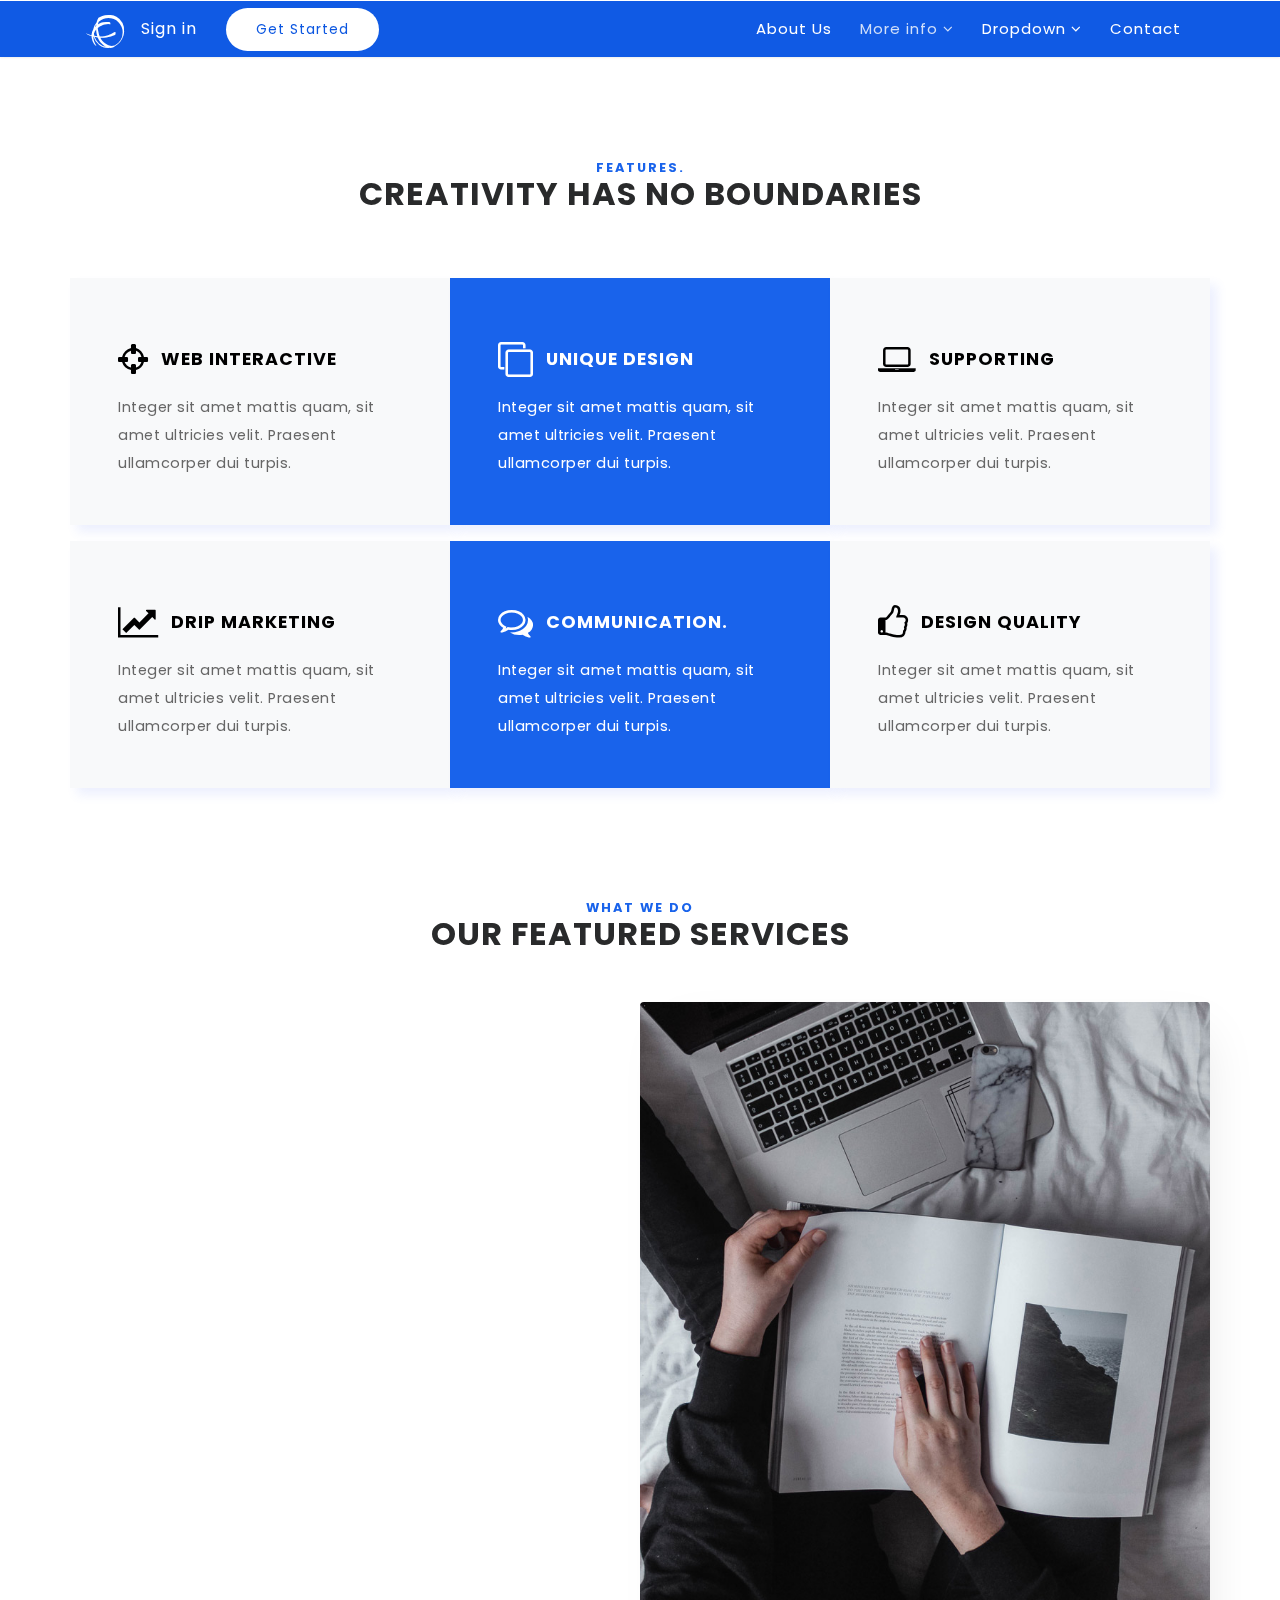
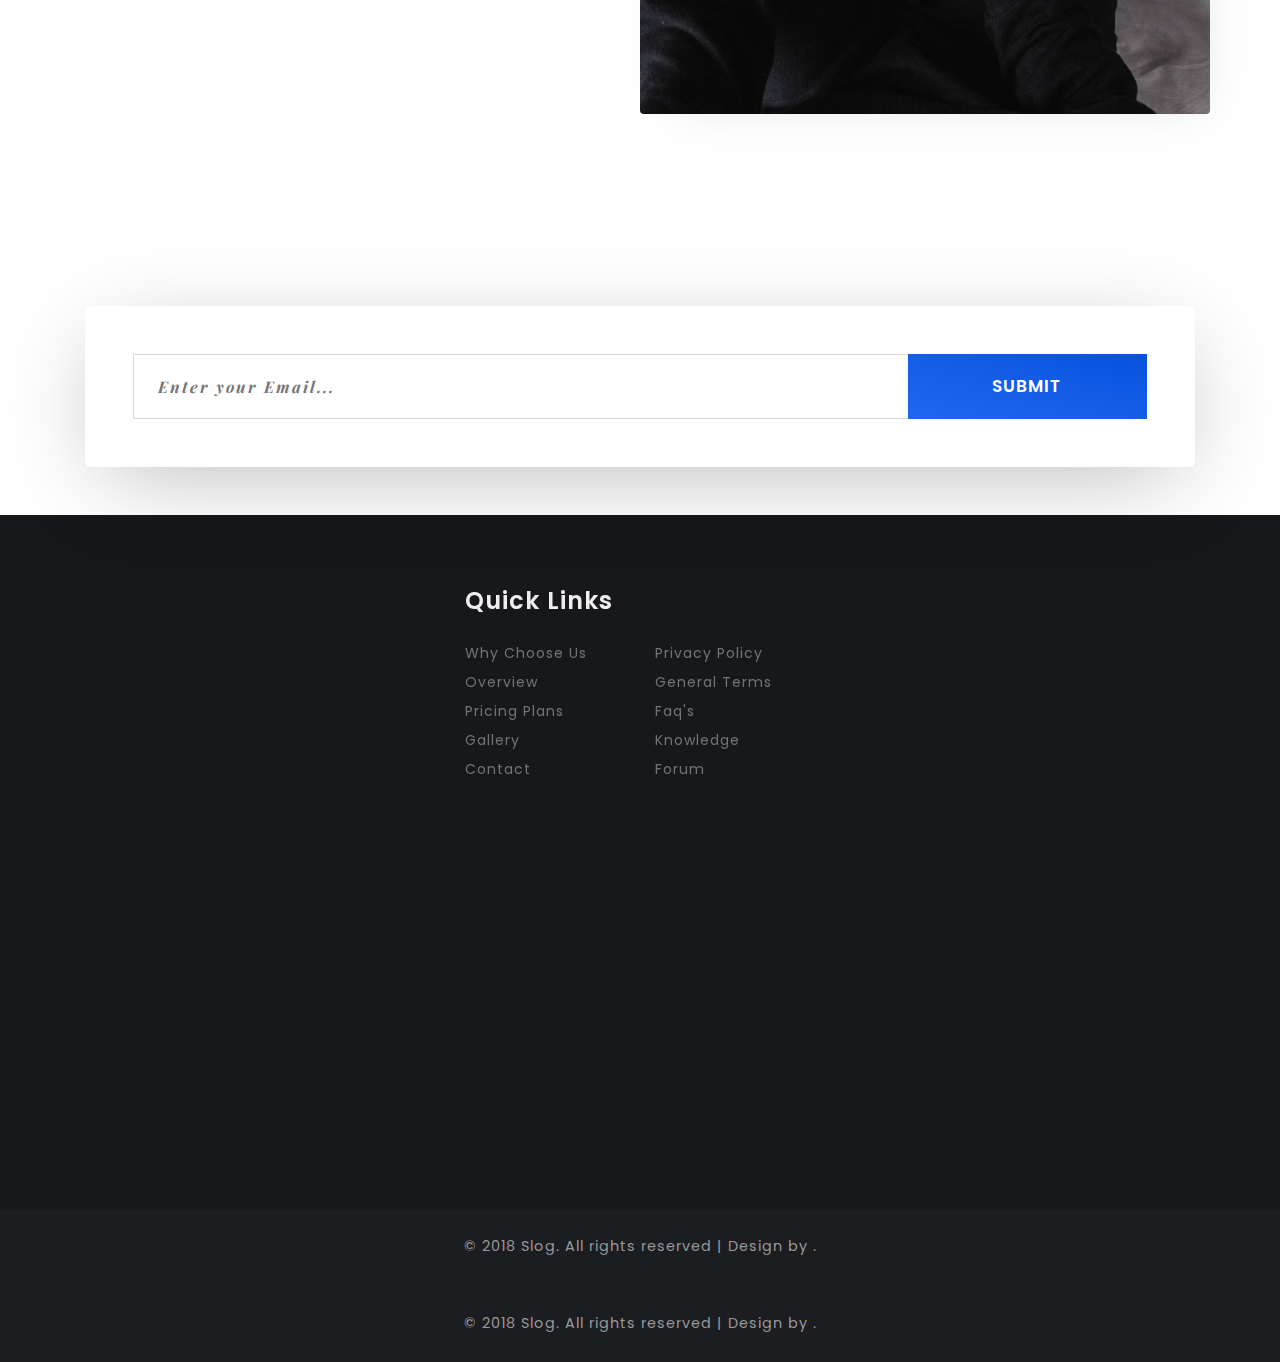
<file: web/features.html>
<!--
Author: 
Author URL: http://.com
License: Creative Commons Attribution 3.0 Unported
License URL: http://creativecommons.org/licenses/by/3.0/
-->

<!DOCTYPE html>
<html lang="zxx">

<head>
    <title>Slog Business Bootstrap Responsive Template | Features :: </title>
    <!-- Meta tag Keywords -->
    <meta name="viewport" content="width=device-width, initial-scale=1">
    <meta charset="UTF-8" />
    <meta name="keywords" content="Slog Responsive web template, Bootstrap Web Templates, Flat Web Templates, Android Compatible web template, Smartphone Compatible web template, free webdesigns for Nokia, Samsung, LG, SonyEricsson, Motorola web design" />
    <script>
        addEventListener("load", function() {
            setTimeout(hideURLbar, 0);
        }, false);

        function hideURLbar() {
            window.scrollTo(0, 1);
        }

    </script>
    <!-- //Meta tag Keywords -->

    <!-- Custom-Files -->
    <link rel="stylesheet" href="css/bootstrap.css">
    <!-- Bootstrap-Core-CSS -->
    <link rel="stylesheet" href="css/style.css" type="text/css" media="all" />
    <link rel="stylesheet" href="css/portfolio.css">
    <link rel="stylesheet" href="css/aos.css">
    <link href='css/aos-animation.css' rel='stylesheet prefetch' type="text/css" media="all" />
    <!-- Style-CSS -->
    <!-- font-awesome-icons -->
    <link href="css/font-awesome.css" rel="stylesheet">
    <!-- //font-awesome-icons -->
    <!-- /Fonts -->
    <link href="//fonts.googleapis.com/css?family=Poppins:100,100i,200,200i,300,300i,400,400i,500,500i,600,600i,700,700i,800,800i,900" rel="stylesheet">
    <link href="//fonts.googleapis.com/css?family=Playfair+Display:400,400i,700i" rel="stylesheet">
    <!-- //Fonts -->

</head>

<body>
    <!-- mian-content -->
    <div class="main-content" id="home">
        <!-- header -->
        <header class="py-1">
            <div class="container">
                <nav class="navbar navbar-expand-lg navbar-light">
                    <h1>
                        <a class="navbar-brand" href="index.html"><i class="fa fa-ravelry" aria-hidden="true"></i></a>
                    </h1>
                    <button class="navbar-toggler" type="button" data-toggle="collapse" data-target="#navbarSupportedContent" aria-controls="navbarSupportedContent" aria-expanded="false" aria-label="Toggle navigation">
				<span class="navbar-toggler-icon"></span>
			</button>

                    <div class="collapse navbar-collapse" id="navbarSupportedContent">
                        <ul class="navbar-nav ml-4 m-auto">
                            <li class="nav-item">
                                <a class="nav-link" href="about.html">About Us <span class="sr-only">(current)</span></a>
                            </li>
                            <li class="nav-item dropdown active">
                                <a class="nav-link dropdown-toggle" href="#" id="navbarDropdown" role="button" data-toggle="dropdown" aria-haspopup="true" aria-expanded="false">
					  More info <i class="fa fa-angle-down" aria-hidden="true"></i>
					</a>
                                <div class="dropdown-menu" aria-labelledby="navbarDropdown">
                                    <a class="dropdown-item" href="features.html">Features</a>
                                    <a class="dropdown-item" href="blogs.html">Blogs</a>
                                    <a class="dropdown-item" href="features.html">Services</a>
                                </div>
                            </li>
                            <li class="nav-item dropdown">
                                <a class="nav-link dropdown-toggle" href="#" id="navbarDropdown" role="button" data-toggle="dropdown" aria-haspopup="true" aria-expanded="false">
					  Dropdown <i class="fa fa-angle-down" aria-hidden="true"></i>
					</a>
                                <div class="dropdown-menu" aria-labelledby="navbarDropdown">
                                    <a class="dropdown-item" href="gallery.html">Gallery</a>
                                    <a class="dropdown-item" href="about.html">About Us</a>
                                    <a class="dropdown-item" href="single.html">Single</a>
                                </div>
                            </li>
                            <li class="nav-item">
                                <a class="nav-link" href="contact.html">Contact</a>
                            </li>
                        </ul>
                        <div class="header-right">
                            <a href="signin.html" class="signin mr-4"> Sign in <i class="fas fa-sign-in-alt"></i></a>
                            <a href="register.html" class="contact">Get Started</a>
                        </div>
                    </div>
                </nav>
            </div>
        </header>
        <!-- //header -->
    </div>
    <!--/ab -->

    <!-- //banner- -->
    <section class="about py-lg-5 py-md-5 py-5">
        <div class="container py-md-5 ">
            <div class="inner-sec-wthree py-lg-5 py-5">
                <h3 class="tittle text-uppercase text-center mb-lg-5 mb-3 inner-tittle py-md-3"><span class="sub-tittle">Features.</span> Creativity has no Boundaries</h3>
                <div class="feature-grids row mb-lg-3 mb-3">
                    <div class="col-lg-4 p-0" data-aos="zoom-in">
                        <div class="bottom-gd p-5">
                            <h3 class="my-3"> <span class="fa fa-crosshairs" aria-hidden="true"></span> Web Interactive</h3>
                            <p>Integer sit amet mattis quam, sit amet ultricies velit. Praesent ullamcorper dui turpis.</p>
                        </div>
                    </div>
                    <div class="col-lg-4 p-0" data-aos="zoom-in">
                        <div class="bottom-gd2-active p-5">

                            <h3 class="my-3"> <span class="fa fa-clone" aria-hidden="true"></span> Unique design</h3>
                            <p>Integer sit amet mattis quam, sit amet ultricies velit. Praesent ullamcorper dui turpis.</p>
                        </div>
                    </div>
                    <div class="col-lg-4 p-0" data-aos="zoom-in">
                        <div class="bottom-gd p-5">

                            <h3 class="my-3"> <span class="fa fa-laptop" aria-hidden="true"></span> Supporting</h3>
                            <p>Integer sit amet mattis quam, sit amet ultricies velit. Praesent ullamcorper dui turpis.</p>
                        </div>
                    </div>

                </div>
                <div class="feature-grids row mb-lg-3 mb-3">
                    <div class="col-lg-4 p-0" data-aos="zoom-in">
                        <div class="bottom-gd p-5">

                            <h3 class="my-3"> <span class="fa fa-line-chart" aria-hidden="true"></span> Drip marketing</h3>
                            <p>Integer sit amet mattis quam, sit amet ultricies velit. Praesent ullamcorper dui turpis.</p>
                        </div>
                    </div>
                    <div class="col-lg-4 p-0" data-aos="zoom-in">
                        <div class="bottom-gd2-active p-5">

                            <h3 class="my-3"> <span class="fa fa-comments-o" aria-hidden="true"></span> Communication.</h3>
                            <p>Integer sit amet mattis quam, sit amet ultricies velit. Praesent ullamcorper dui turpis.</p>
                        </div>
                    </div>
                    <div class="col-lg-4 p-0" data-aos="zoom-in">
                        <div class="bottom-gd p-5">

                            <h3 class="my-3"> <span class="fa fa-thumbs-o-up" aria-hidden="true"></span> Design Quality</h3>
                            <p>Integer sit amet mattis quam, sit amet ultricies velit. Praesent ullamcorper dui turpis.</p>
                        </div>
                    </div>

                </div>
                <!-- services -->
                <div class="fetured-info pt-lg-5">
                    <h3 class="tittle text-uppercase text-center my-lg-5 my-3"><span class="sub-tittle">What we do</span> Our Featured Services</h3>
                    <div class="row fetured-sec mt-lg-5">

                        <div class="col-lg-6 serv_bottom">
                            <div class="featured-left text-center">
                                <div class="bottom-gd fea p-5 my-3" data-aos="fade-left">
                                    <span class="fa fa-lightbulb-o" aria-hidden="true"></span>
                                    <h3 class="my-3 text-uppercase">Creative Design</h3>
                                    <p class="px-lg-3">Integer sit amet mattis quam, sit amet ultricies velit.convallis at tellus. Nulla quis lorem ipnut libero malesuada feugiat. Lorem ipsum dolor sit amet.</p>
                                </div>
                                <div class="bottom-gd fea active p-5" data-aos="fade-left">
                                    <span class="fa fa-laptop" aria-hidden="true"></span>
                                    <h3 class="my-3 text-uppercase">100% Responsive</h3>
                                    <p class="px-lg-3">Integer sit amet mattis quam, sit amet ultricies velit.convallis at tellus. Nulla quis lorem ipnut libero malesuada feugiat. Lorem ipsum dolor sit amet.</p>
                                </div>
                            </div>
                        </div>
                        <div class="col-lg-6 p-0">
                            <img src="images/img1.jpg" class="img-fluid" alt="">
                        </div>
                    </div>
                </div>
                <!-- //services -->

            </div>
        </div>
    </section>
    <!-- //ab -->
    <!--/newsletter -->
    <section class="subscribe-main py-lg-5 py-4">
        <div class="container">
            <div class="newsletter-info text-center p-md-5 py-md-0 py-5 px-md-0 px-4">
                <form action="#" method="post" class="d-flex">
                    <input type="email" name="email" placeholder="Enter your Email..." required="">
                    <input type="submit" value="Submit">
                </form>
            </div>
        </div>
    </section>
    <!--//newsletter-->
    <!--footer -->
    <footer>
        <section class="footer footer_1its py-5">
            <div class="container py-md-4">

                <div class="row footer-top mb-md-5 mb-4">
                    <div class="col-lg-4 col-md-6 footer-grid_section_1its" data-aos="fade-right">
                        <div class="footer-title-w3ls">
                            <h3>Address</h3>
                        </div>
                        <div class="footer-text">
                            <p>Address : 1234 lock, Charlotte, North Carolina, United States</p>
                            <p>Phone : +12 534894364</p>
                            <p>Email : <a href="mailto:info@example.com">info@example.com</a></p>
                            <p>Fax : +12 534894364</p>
                        </div>
                    </div>
                    <div class="col-lg-4 col-md-6 mt-md-0 mt-4 footer-grid_section_1its">
                        <div class="footer-title-w3ls">
                            <h3>Quick Links</h3>
                        </div>
                        <div class="row">
                            <ul class="col-6 links">
                                <li><a href="about.html">Why Choose Us </a></li>
                                <li><a href="about.html">Overview </a></li>
                                <li><a href="plans.html">Pricing Plans</a></li>

                                <li><a href="gallery.html">Gallery</a></li>
                                <li><a href="contact.html">Contact </a></li>
                            </ul>
                            <ul class="col-6 links">
                                <li><a href="#">Privacy Policy </a></li>
                                <li><a href="#">General Terms </a></li>
                                <li><a href="#faq" class="scroll">Faq's </a></li>
                                <li><a href="#">Knowledge </a></li>
                                <li><a href="#">Forum </a></li>
                            </ul>
                        </div>
                    </div>
                    <div class="col-lg-4 col-md-12 mt-lg-0 mt-4 col-sm-12 footer-grid_section_1its" data-aos="fade-left">
                        <div class="footer-title-w3ls">
                            <h3>Newsletter</h3>
                        </div>
                        <div class="footer-text">
                            <p>By subscribing to our mailing list you will always get latest news and updates from us.</p>
                            <form action="#" method="post">
                                <input type="email" name="Email" placeholder="Enter your email..." required="">
                                <button class="btn1"><i class="fa fa-paper-plane-o" aria-hidden="true"></i></button>
                                <div class="clearfix"> </div>
                            </form>
                        </div>
                    </div>
                </div>
                <div class="footer-grid_section text-center">
                    <div class="footer-title-w3ls mb-3" data-aos="fade-up">
                        <a href="index.html" class="text-uppercase"><i class="fa fa-ravelry" aria-hidden="true"></i> Slog</a>
                    </div>
                    <div class="footer-text">
                        <p data-aos="fade-up">Vivamus magna justo, lacinia eget consectetur sed, convallis at tellus. Nulla quis lorem ipnut libero malesuada feugiat. Lorem ipsum dolor sit amet, consectetur elit.</p>
                    </div>
                    <ul class="social_section_1info" data-aos="fade-up">
                        <li class="mb-2 facebook"><a href="#"><i class="fa fa-facebook mr-1"></i>facebook</a></li>
                        <li class="mb-2 twitter"><a href="#"><i class="fa fa-twitter mr-1"></i>twitter</a></li>
                        <li class="google"><a href="#"><i class="fa fa-google-plus mr-1"></i>google</a></li>
                        <li class="linkedin"><a href="#"><i class="fa fa-linkedin mr-1"></i>linkedin</a></li>
                    </ul>
                </div>

            </div>
        </section>
    </footer>
    <!-- //footer -->
    <!-- copy-right -->
    <div class="cpy-right text-center py-3">
        <p class="copy-">© 2018 Slog. All rights reserved | Design by
            <a href="http://.com"> .</a>
        </p>
    </div>
    <!-- //copy-right -->
    <!-- copy-right -->
    <div class="cpy-right text-center py-3">
        <p class="copy-">© 2018 Slog. All rights reserved | Design by
            <a href="http://.com"> .</a>
        </p>
    </div>
    <!-- //copy-right -->
    <!--model-forms-->
    <!--/Login-->
    <div class="modal fade" id="exampleModalCenter" tabindex="-1" role="dialog" aria-hidden="true">
        <div class="modal-dialog modal-dialog-centered" role="document">
            <div class="modal-content">
                <div class="modal-header text-left">
                    <button type="button" class="close" data-dismiss="modal" aria-label="Close">
                        <span aria-hidden="true">&times;</span>
                    </button>
                </div>
                <div class="modal-body">

                    <div class="login px-4 mx-auto mw-100">
                        <h5 class="text-left mb-4">Login Now</h5>
                        <form action="#" method="post">
                            <div class="form-group">
                                <label class="mb-2">Email address</label>
                                <input type="email" class="form-control" id="exampleInputEmail1" aria-describedby="emailHelp" placeholder="" required="">
                                <small id="emailHelp" class="form-text text-muted">We'll never share your email with anyone else.</small>
                            </div>
                            <div class="form-group">
                                <label class="mb-2">Password</label>
                                <input type="password" class="form-control" id="exampleInputPassword1" placeholder="" required="">
                            </div>
                            <div class="form-check mb-2">
                                <input type="checkbox" class="form-check-input" id="exampleCheck1">
                                <label class="form-check-label" for="exampleCheck1">Check me out</label>
                            </div>
                            <button type="submit" class="btn btn-primary submit mb-4">Sign In</button>
                            <p class="text-left pb-4">
                                <a href="#" data-toggle="modal" data-target="#exampleModalCenter2"> Don't have an account?</a>
                            </p>
                        </form>
                    </div>
                </div>

            </div>
        </div>
    </div>
    <!--//Login-->
    <!--/Register-->
    <div class="modal fade" id="exampleModalCenter2" tabindex="-1" role="dialog" aria-hidden="true">
        <div class="modal-dialog modal-dialog-centered" role="document">
            <div class="modal-content">
                <div class="modal-header text-left">
                    <button type="button" class="close" data-dismiss="modal" aria-label="Close">
                        <span aria-hidden="true">&times;</span>
                    </button>
                </div>
                <div class="modal-body">
                    <div class="login px-4 mx-auto mw-100">
                        <h5 class="text-left mb-4">Register Now</h5>
                        <form action="#" method="post">
                            <div class="form-group">
                                <label>First name</label>

                                <input type="text" class="form-control" id="validationDefault01" placeholder="" required="">
                            </div>
                            <div class="form-group">
                                <label>Last name</label>
                                <input type="text" class="form-control" id="validationDefault02" placeholder="" required="">
                            </div>

                            <div class="form-group">
                                <label class="mb-2">Password</label>
                                <input type="password" class="form-control" id="password1" placeholder="" required="">
                            </div>
                            <div class="form-group">
                                <label>Confirm Password</label>
                                <input type="password" class="form-control" id="password2" placeholder="" required="">
                            </div>

                            <button type="submit" class="btn btn-primary submit mb-4">Register</button>
                            <p class="text-left pb-4">
                                <a href="#">By clicking Register, I agree to your terms</a>
                            </p>
                        </form>

                    </div>
                </div>

            </div>
        </div>
    </div>
    <!--//Register-->
    <script src="js/jquery-2.2.3.min.js"></script>
    <!--/aos -->
    <script src="js/aos.js"></script>
    <script>
        AOS.init({
            easing: 'ease-out-back',
            duration: 1000
        });

    </script>
    <!--//aos -->
    <!--/ start-smoth-scrolling -->
    <script src="js/move-top.js"></script>
    <script src="js/easing.js"></script>
    <script>
        jQuery(document).ready(function($) {
            $(".scroll").click(function(event) {
                event.preventDefault();
                $('html,body').animate({
                    scrollTop: $(this.hash).offset().top
                }, 900);
            });
        });

    </script>
    <script>
        $(document).ready(function() {
            /*
            						var defaults = {
            							  containerID: 'toTop', // fading element id
            							containerHoverID: 'toTopHover', // fading element hover id
            							scrollSpeed: 1200,
            							easingType: 'linear' 
            						 };
            						*/

            $().UItoTop({
                easingType: 'easeOutQuart'
            });

        });

    </script>
    <!--// end-smoth-scrolling -->

    <!-- //js -->

    <script src="js/bootstrap.js"></script>

</body>

</html>
</file>
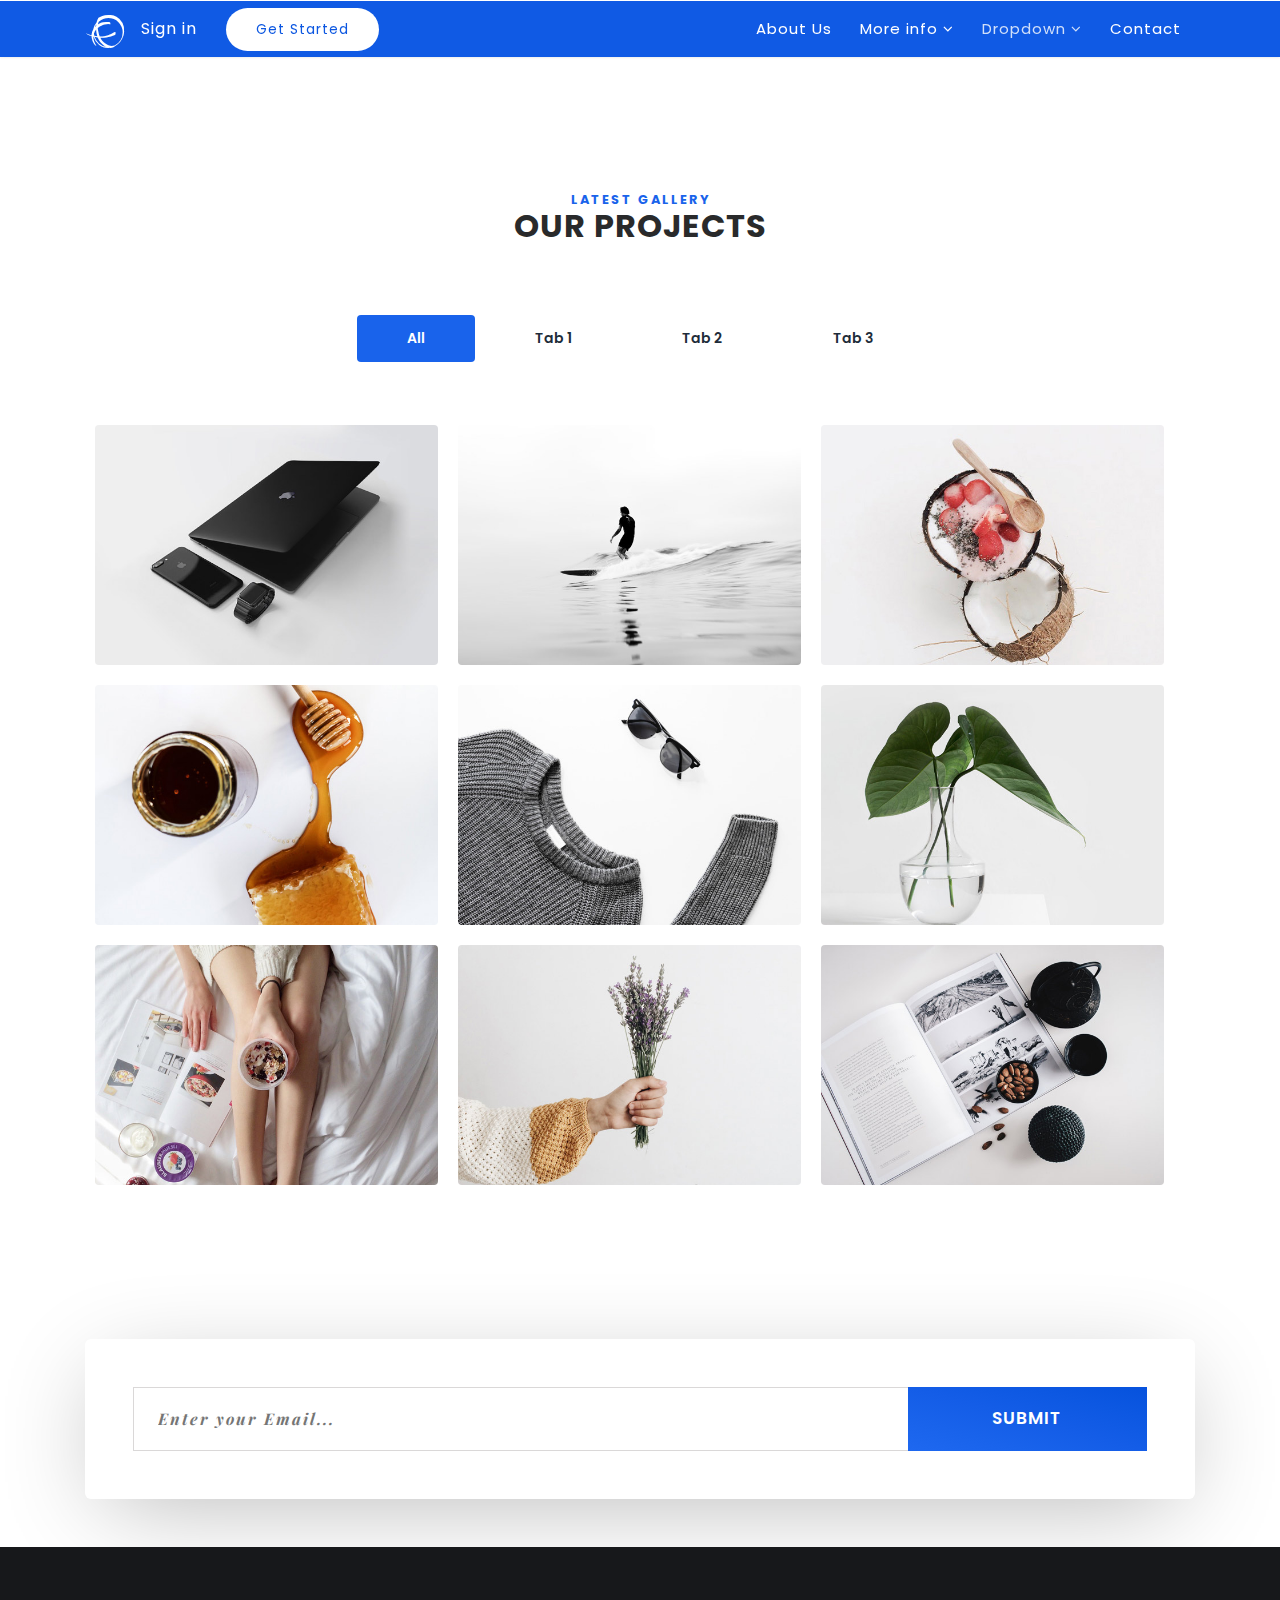
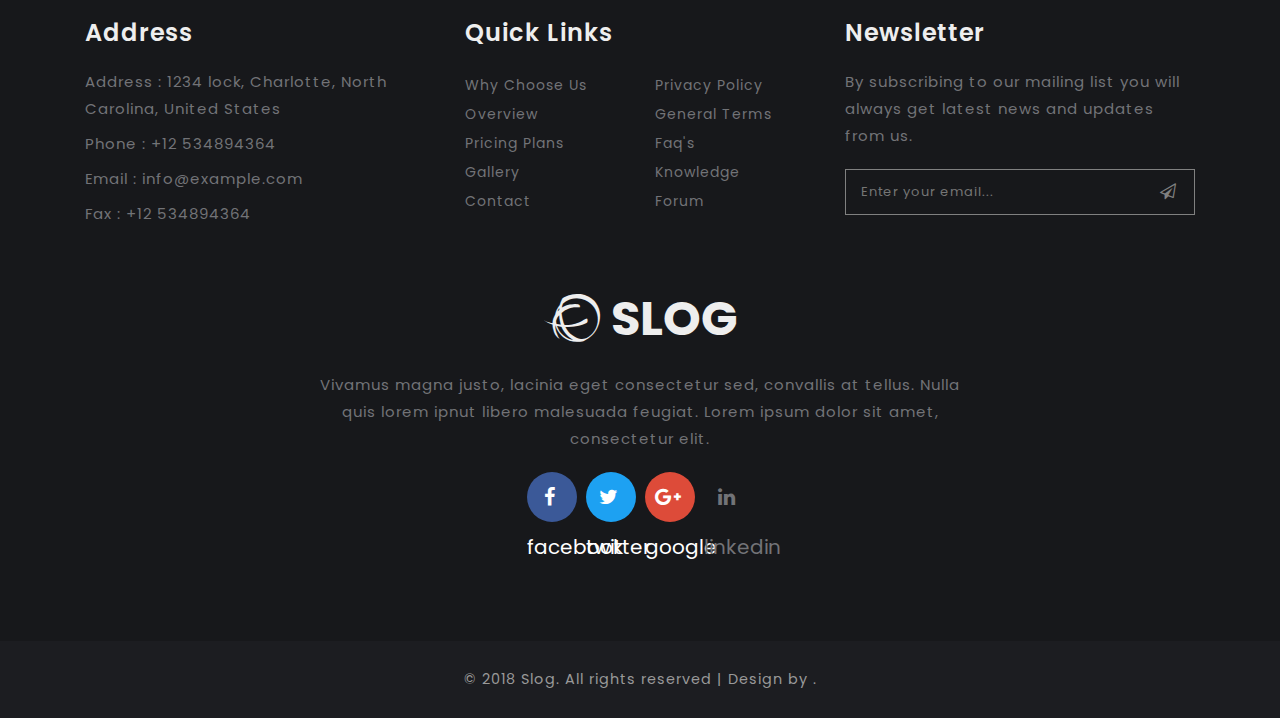
<file: web/gallery.html>
<!--
Author: 
Author URL: http://.com
License: Creative Commons Attribution 3.0 Unported
License URL: http://creativecommons.org/licenses/by/3.0/
-->

<!DOCTYPE html>
<html lang="zxx">

<head>
    <title>Slog Business Bootstrap Responsive Template | Gallery :: </title>
    <!-- Meta tag Keywords -->
    <meta name="viewport" content="width=device-width, initial-scale=1">
    <meta charset="UTF-8" />
    <meta name="keywords" content="Slog Responsive web template, Bootstrap Web Templates, Flat Web Templates, Android Compatible web template, Smartphone Compatible web template, free webdesigns for Nokia, Samsung, LG, SonyEricsson, Motorola web design" />
    <script>
        addEventListener("load", function() {
            setTimeout(hideURLbar, 0);
        }, false);

        function hideURLbar() {
            window.scrollTo(0, 1);
        }

    </script>
    <!-- //Meta tag Keywords -->

    <!-- Custom-Files -->
    <link rel="stylesheet" href="css/bootstrap.css">
    <!-- Bootstrap-Core-CSS -->
    <link rel="stylesheet" href="css/style.css" type="text/css" media="all" />
    <link rel="stylesheet" href="css/portfolio.css">
    <!-- Style-CSS -->
    <!-- font-awesome-icons -->
    <link href="css/font-awesome.css" rel="stylesheet">
    <!-- //font-awesome-icons -->
    <!-- /Fonts -->
    <link href="//fonts.googleapis.com/css?family=Poppins:100,100i,200,200i,300,300i,400,400i,500,500i,600,600i,700,700i,800,800i,900" rel="stylesheet">
    <link href="//fonts.googleapis.com/css?family=Playfair+Display:400,400i,700i" rel="stylesheet">
    <!-- //Fonts -->

</head>

<body>
    <!-- mian-content -->
    <div class="main-content" id="home">
        <!-- header -->
        <header class="py-1">
            <div class="container">
                <nav class="navbar navbar-expand-lg navbar-light">
                    <h1>
                        <a class="navbar-brand" href="index.html"><i class="fa fa-ravelry" aria-hidden="true"></i></a>
                    </h1>
                    <button class="navbar-toggler" type="button" data-toggle="collapse" data-target="#navbarSupportedContent" aria-controls="navbarSupportedContent" aria-expanded="false" aria-label="Toggle navigation">
				<span class="navbar-toggler-icon"></span>
			</button>

                    <div class="collapse navbar-collapse" id="navbarSupportedContent">
                        <ul class="navbar-nav ml-4 m-auto">
                            <li class="nav-item">
                                <a class="nav-link" href="about.html">About Us <span class="sr-only">(current)</span></a>
                            </li>
                            <li class="nav-item dropdown">
                                <a class="nav-link dropdown-toggle" href="#" id="navbarDropdown" role="button" data-toggle="dropdown" aria-haspopup="true" aria-expanded="false">
					  More info <i class="fa fa-angle-down" aria-hidden="true"></i>
					</a>
                                <div class="dropdown-menu" aria-labelledby="navbarDropdown">
                                    <a class="dropdown-item" href="features.html">Features</a>
                                    <a class="dropdown-item" href="blogs.html">Blogs</a>
                                    <a class="dropdown-item" href="features.html">Services</a>
                                </div>
                            </li>
                            <li class="nav-item dropdown active">
                                <a class="nav-link dropdown-toggle" href="#" id="navbarDropdown" role="button" data-toggle="dropdown" aria-haspopup="true" aria-expanded="false">
					  Dropdown <i class="fa fa-angle-down" aria-hidden="true"></i>
					</a>
                                <div class="dropdown-menu" aria-labelledby="navbarDropdown">
                                    <a class="dropdown-item" href="gallery.html">Gallery</a>
                                    <a class="dropdown-item" href="about.html">About Us</a>
                                    <a class="dropdown-item" href="single.html">Single</a>
                                </div>
                            </li>
                            <li class="nav-item">
                                <a class="nav-link" href="contact.html">Contact</a>
                            </li>
                        </ul>
                        <div class="header-right">
                            <a href="signin.html" class="signin mr-4"> Sign in <i class="fas fa-sign-in-alt"></i></a>
                            <a href="register.html" class="contact">Get Started</a>
                        </div>
                    </div>
                </nav>
            </div>
        </header>
        <!-- //header -->
    </div>
    <!--/ab -->
    <!-- banner- -->
    <section class="ab-info-main py-md-5 py-5">
        <div class="container py-md-5 py-5">
            <div class="ab-info-grids pt-md-5">
                <div class="contact-info pt-md-5 pt-3 text-center">
                    <h3 class="tittle text-uppercase text-center mb-lg-5 mb-3 inner-tittle inner-tittle"><span class="sub-tittle">Latest Gallery</span> Our Projects</h3>
                </div>
            </div>

            <div class="row">
                <ul class="nav nav-pills mt-3" id="pills-tab" role="tablist">
                    <li class="nav-item">
                        <a class="nav-link active" id="showall-tab" data-toggle="pill" href="#showall" role="tab" aria-controls="showall" aria-selected="true">All</a>
                    </li>
                    <li class="nav-item">
                        <a class="nav-link" id="categorys-tab" data-toggle="pill" href="#categorys" role="tab" aria-controls="categorys" aria-selected="false">Tab 1</a>
                    </li>
                    <li class="nav-item">
                        <a class="nav-link" id="Tab2-Image-tab" data-toggle="pill" href="#Tab2-Image" role="tab" aria-controls="Tab2-Image" aria-selected="false">Tab 2</a>
                    </li>
                    <li class="nav-item">
                        <a class="nav-link" id="Tab3-Image-tab" data-toggle="pill" href="#Tab3-Image" role="tab" aria-controls="Tab3-Image" aria-selected="false">Tab 3</a>
                    </li>

                </ul>
            </div>
            <div class="tab-content" id="pills-tabContent">
                <div class="tab-pane fade show active" id="showall" role="tabpanel" aria-labelledby="showall-tab">
                    <div class="portfolio">
                        <a class="thumbnail" href="#" data-toggle="modal" data-target="#exampleModalCenter5" data-image="images/n1.jpg" data-target="#image-gallery">
                                    <img class="categoryd-img img-fluid" src="images/n1.jpg" alt="Slog" />
                            </a>
                    </div>
                    <div class="portfolio">
                        <a class="thumbnail" href="#" data-toggle="modal" data-target="#exampleModalCenter6" data-image="images/n1.jpg" data-target="#image-gallery">
                                    <img class="categoryd-img img-fluid" src="images/n2.jpg" alt="Slog" />
                            </a>
                    </div>
                    <div class="portfolio lost">
                        <a class="thumbnail" href="#" data-toggle="modal" data-target="#exampleModalCenter7" data-image="images/n3.jpg" data-target="#image-gallery">
                                    <img class="categoryd-img img-fluid" src="images/n3.jpg" alt="Slog" />
                            </a>

                    </div>
                    <div class="portfolio">
                        <a class="thumbnail" href="#" data-toggle="modal" data-target="#exampleModalCenter8" data-image="images/n4.jpg" data-target="#image-gallery">
                                    <img class="categoryd-img img-fluid" src="images/n4.jpg" alt="Slog" />
                            </a>
                    </div>
                    <div class="portfolio">
                        <a class="thumbnail" href="#" data-toggle="modal" data-target="#exampleModalCenter9" data-image="images/n9.jpg" data-target="#image-gallery">
                                    <img class="categoryd-img img-fluid" src="images/n9.jpg" alt="Slog" />
                            </a>

                    </div>
                    <div class="portfolio lost">
                        <a class="thumbnail" href="#" data-toggle="modal" data-target="#exampleModalCenter10" data-image="images/n5.jpg" data-target="#image-gallery">
                                    <img class="categoryd-img img-fluid" src="images/n5.jpg" alt="Slog" />
                            </a>
                    </div>
                    <div class="portfolio">
                        <a class="thumbnail" href="#" data-toggle="modal" data-target="#exampleModalCenter11" data-image="images/g7s.jpg" data-target="#image-gallery">
                                    <img class="categoryd-img img-fluid" src="images/n7.jpg" alt="Slog" />
                            </a>

                    </div>
                    <div class="portfolio">
                        <a class="thumbnail" href="#" data-toggle="modal" data-target="#exampleModalCenter12" data-image="images/n8.jpg" data-target="#image-gallery">
                                    <img class="categoryd-img img-fluid" src="images/n8.jpg" alt="Slog" />
                            </a>

                    </div>
                    <div class="portfolio lost">
                        <a class="thumbnail" href="#" data-toggle="modal" data-target="#exampleModalCenter13" data-image="images/n6.jpg" data-target="#image-gallery">
                                    <img class="categoryd-img img-fluid" src="images/n6.jpg" alt="Slog" />
                            </a>
                    </div>
                </div>
                <div class="tab-pane fade" id="categorys" role="tabpanel" aria-labelledby="categorys-tab">
                    <div class="portfolio">
                        <a class="thumbnail" href="#" data-toggle="modal" data-target="#exampleModalCenter6" data-image="images/n1.jpg" data-target="#image-gallery">
                                    <img class="categoryd-img img-fluid" src="images/n2.jpg" alt="Slog" />
                            </a>

                    </div>
                    <div class="portfolio">
                        <a class="thumbnail" href="#" data-toggle="modal" data-target="#exampleModalCenter7" data-image="images/n3.jpg" data-target="#image-gallery">
                                    <img class="categoryd-img img-fluid" src="images/n3.jpg" alt="Slog" />
                            </a>

                    </div>
                    <div class="portfolio">
                        <a class="thumbnail" href="#" data-toggle="modal" data-target="#exampleModalCenter8" data-image="images/n4.jpg" data-target="#image-gallery">
                                    <img class="categoryd-img img-fluid" src="images/n4.jpg" alt="Slog" />
                            </a>

                    </div>
                </div>
                <div class="tab-pane fade" id="Tab3-Image" role="tabpanel" aria-labelledby="Tab3-Image-tab">
                    <div class="portfolio">
                        <a class="thumbnail" href="#" data-toggle="modal" data-target="#exampleModalCenter9" data-image="images/n9.jpg" data-target="#image-gallery">
                                    <img class="categoryd-img img-fluid" src="images/n9.jpg" alt="Slog" />
                            </a>

                    </div>
                    <div class="portfolio">
                        <a class="thumbnail" href="#" data-toggle="modal" data-target="#exampleModalCenter11" data-image="images/g7s.jpg" data-target="#image-gallery">
                                    <img class="categoryd-img img-fluid" src="images/n7.jpg" alt="Slog" />
                            </a>
                    </div>
                    <div class="portfolio">
                        <a class="thumbnail" href="#" data-toggle="modal" data-target="#exampleModalCenter12" data-image="images/n8.jpg" data-target="#image-gallery">
                                    <img class="categoryd-img img-fluid" src="images/n8.jpg" alt="Slog" />
                            </a>
                    </div>
                </div>
                <div class="tab-pane fade" id="Tab2-Image" role="tabpanel" aria-labelledby="Tab2-Image-tab">
                    <div class="portfolio">
                        <a class="thumbnail" href="#" data-toggle="modal" data-target="#exampleModalCenter9" data-image="images/n9.jpg" data-target="#image-gallery">
                                    <img class="categoryd-img img-fluid" src="images/n9.jpg" alt="Slog" />
                            </a>

                    </div>
                    <div class="portfolio">
                        <a class="thumbnail" href="#" data-toggle="modal" data-target="#exampleModalCenter6" data-image="images/n1.jpg" data-target="#image-gallery">
                                    <img class="categoryd-img img-fluid" src="images/n2.jpg" alt="Slog" />
                            </a>

                    </div>
                    <div class="portfolio">
                        <a class="thumbnail" href="#" data-toggle="modal" data-target="#exampleModalCenter7" data-image="images/n3.jpg" data-target="#image-gallery">
                                    <img class="categoryd-img img-fluid" src="images/n3.jpg" alt="Slog" />
                            </a>

                    </div>
                </div>
                <div class="clearfix"></div>
            </div>
        </div>
    </section>

    <!-- //portfolio -->
    <!--/model-->
    <div class="modal fade" id="exampleModalCenter5" tabindex="-1" role="dialog" aria-hidden="true">
        <div class="modal-dialog modal-dialog-centered" role="document">
            <div class="modal-content">
                <div class="modal-header text-left">
                    <button type="button" class="close" data-dismiss="modal" aria-label="Close">
                        <span aria-hidden="true">&times;</span>
                    </button>
                </div>
                <div class="modal-body">
                    <div class="login px-4 mx-auto mw-100 gal-img pb-3">
                        <img class="img-fluid col-md-12" src="images/n1.jpg" alt="Slog">
                    </div>
                </div>

            </div>
        </div>
    </div>
    <div class="modal fade" id="exampleModalCenter6" tabindex="-1" role="dialog" aria-hidden="true">
        <div class="modal-dialog modal-dialog-centered" role="document">
            <div class="modal-content">
                <div class="modal-header text-left">
                    <button type="button" class="close" data-dismiss="modal" aria-label="Close">
                        <span aria-hidden="true">&times;</span>
                    </button>
                </div>
                <div class="modal-body pb-3">
                    <div class="login px-4 mx-auto mw-100 gal-img pb-3">
                        <img class="img-fluid col-md-12" src="images/n2.jpg" alt="Slog">
                    </div>
                </div>

            </div>
        </div>
    </div>
    <div class="modal fade" id="exampleModalCenter7" tabindex="-1" role="dialog" aria-hidden="true">
        <div class="modal-dialog modal-dialog-centered" role="document">
            <div class="modal-content">
                <div class="modal-header text-left">
                    <button type="button" class="close" data-dismiss="modal" aria-label="Close">
                        <span aria-hidden="true">&times;</span>
                    </button>
                </div>
                <div class="modal-body pb-3">
                    <div class="login px-4 mx-auto mw-100 gal-img pb-3">
                        <img class="img-fluid col-md-12" src="images/n3.jpg" alt="Slog">
                    </div>
                </div>

            </div>
        </div>
    </div>
    <div class="modal fade" id="exampleModalCenter8" tabindex="-1" role="dialog" aria-hidden="true">
        <div class="modal-dialog modal-dialog-centered" role="document">
            <div class="modal-content">
                <div class="modal-header text-left">
                    <button type="button" class="close" data-dismiss="modal" aria-label="Close">
                        <span aria-hidden="true">&times;</span>
                    </button>
                </div>
                <div class="modal-body pb-3">
                    <div class="login px-4 mx-auto mw-100 gal-img pb-3">
                        <img class="img-fluid col-md-12" src="images/n4.jpg" alt="Slog">
                    </div>
                </div>

            </div>
        </div>
    </div>
    <div class="modal fade" id="exampleModalCenter9" tabindex="-1" role="dialog" aria-hidden="true">
        <div class="modal-dialog modal-dialog-centered" role="document">
            <div class="modal-content">
                <div class="modal-header text-left">
                    <button type="button" class="close" data-dismiss="modal" aria-label="Close">
                        <span aria-hidden="true">&times;</span>
                    </button>
                </div>
                <div class="modal-body pb-3">
                    <div class="login px-4 mx-auto mw-100 gal-img pb-3">
                        <img class="img-fluid col-md-12" src="images/n9.jpg" alt="Slog">
                    </div>
                </div>

            </div>
        </div>
    </div>
    <div class="modal fade" id="exampleModalCenter10" tabindex="-1" role="dialog" aria-hidden="true">
        <div class="modal-dialog modal-dialog-centered" role="document">
            <div class="modal-content">
                <div class="modal-header text-left">
                    <button type="button" class="close" data-dismiss="modal" aria-label="Close">
                        <span aria-hidden="true">&times;</span>
                    </button>
                </div>
                <div class="modal-body pb-3">
                    <div class="login px-4 mx-auto mw-100 gal-img pb-3">
                        <img class="img-fluid col-md-12" src="images/n5.jpg" alt="Slog">
                    </div>
                </div>

            </div>
        </div>
    </div>

    <div class="modal fade" id="exampleModalCenter11" tabindex="-1" role="dialog" aria-hidden="true">
        <div class="modal-dialog modal-dialog-centered" role="document">
            <div class="modal-content">
                <div class="modal-header text-left">
                    <button type="button" class="close" data-dismiss="modal" aria-label="Close">
                        <span aria-hidden="true">&times;</span>
                    </button>
                </div>
                <div class="modal-body pb-3">
                    <div class="login px-4 mx-auto mw-100 gal-img pb-3">
                        <img class="img-fluid col-md-12" src="images/n7.jpg" alt="Slog">
                    </div>
                </div>

            </div>
        </div>
    </div>
    <div class="modal fade" id="exampleModalCenter12" tabindex="-1" role="dialog" aria-hidden="true">
        <div class="modal-dialog modal-dialog-centered" role="document">
            <div class="modal-content">
                <div class="modal-header text-left">
                    <button type="button" class="close" data-dismiss="modal" aria-label="Close">
                        <span aria-hidden="true">&times;</span>
                    </button>
                </div>
                <div class="modal-body pb-3">
                    <div class="login px-4 mx-auto mw-100 gal-img pb-3">
                        <img class="img-fluid col-md-12" src="images/n8.jpg" alt="Slog">
                    </div>
                </div>

            </div>
        </div>
    </div>
    <div class="modal fade" id="exampleModalCenter13" tabindex="-1" role="dialog" aria-hidden="true">
        <div class="modal-dialog modal-dialog-centered" role="document">
            <div class="modal-content">
                <div class="modal-header text-left">
                    <button type="button" class="close" data-dismiss="modal" aria-label="Close">
                        <span aria-hidden="true">&times;</span>
                    </button>
                </div>
                <div class="modal-body pb-3">
                    <div class="login px-4 mx-auto mw-100 gal-img pb-3">
                        <img class="img-fluid col-md-12" src="images/n6.jpg" alt="Slog">
                    </div>
                </div>

            </div>
        </div>
    </div>
    <!--//model-->

    <!--//portfolio-->



    <!--/newsletter -->
    <section class="subscribe-main py-lg-5 py-4">
        <div class="container">
            <div class="newsletter-info text-center p-md-5 py-md-0 py-5 px-md-0 px-4">
                <form action="#" method="post" class="d-flex">
                    <input type="email" name="email" placeholder="Enter your Email..." required="">
                    <input type="submit" value="Submit">
                </form>
            </div>
        </div>
    </section>
    <!--//newsletter-->
    <!--footer -->
    <footer>
        <section class="footer footer_1its py-5">
            <div class="container py-md-4">

                <div class="row footer-top mb-md-5 mb-4">
                    <div class="col-lg-4 col-md-6 footer-grid_section_1its" data-aos="fade-right">
                        <div class="footer-title-w3ls">
                            <h3>Address</h3>
                        </div>
                        <div class="footer-text">
                            <p>Address : 1234 lock, Charlotte, North Carolina, United States</p>
                            <p>Phone : +12 534894364</p>
                            <p>Email : <a href="mailto:info@example.com">info@example.com</a></p>
                            <p>Fax : +12 534894364</p>
                        </div>
                    </div>
                    <div class="col-lg-4 col-md-6 mt-md-0 mt-4 footer-grid_section_1its">
                        <div class="footer-title-w3ls">
                            <h3>Quick Links</h3>
                        </div>
                        <div class="row">
                            <ul class="col-6 links">
                                <li><a href="about.html">Why Choose Us </a></li>
                                <li><a href="about.html">Overview </a></li>
                                <li><a href="plans.html">Pricing Plans</a></li>

                                <li><a href="gallery.html">Gallery</a></li>
                                <li><a href="contact.html">Contact </a></li>
                            </ul>
                            <ul class="col-6 links">
                                <li><a href="#">Privacy Policy </a></li>
                                <li><a href="#">General Terms </a></li>
                                <li><a href="#faq" class="scroll">Faq's </a></li>
                                <li><a href="#">Knowledge </a></li>
                                <li><a href="#">Forum </a></li>
                            </ul>
                        </div>
                    </div>
                    <div class="col-lg-4 col-md-12 mt-lg-0 mt-4 col-sm-12 footer-grid_section_1its" data-aos="fade-left">
                        <div class="footer-title-w3ls">
                            <h3>Newsletter</h3>
                        </div>
                        <div class="footer-text">
                            <p>By subscribing to our mailing list you will always get latest news and updates from us.</p>
                            <form action="#" method="post">
                                <input type="email" name="Email" placeholder="Enter your email..." required="">
                                <button class="btn1"><i class="fa fa-paper-plane-o" aria-hidden="true"></i></button>
                                <div class="clearfix"> </div>
                            </form>
                        </div>
                    </div>
                </div>
                <div class="footer-grid_section text-center">
                    <div class="footer-title-w3ls mb-3" data-aos="fade-up">
                        <a href="index.html" class="text-uppercase"><i class="fa fa-ravelry" aria-hidden="true"></i> Slog</a>
                    </div>
                    <div class="footer-text">
                        <p data-aos="fade-up">Vivamus magna justo, lacinia eget consectetur sed, convallis at tellus. Nulla quis lorem ipnut libero malesuada feugiat. Lorem ipsum dolor sit amet, consectetur elit.</p>
                    </div>
                    <ul class="social_section_1info" data-aos="fade-up">
                        <li class="mb-2 facebook"><a href="#"><i class="fa fa-facebook mr-1"></i>facebook</a></li>
                        <li class="mb-2 twitter"><a href="#"><i class="fa fa-twitter mr-1"></i>twitter</a></li>
                        <li class="google"><a href="#"><i class="fa fa-google-plus mr-1"></i>google</a></li>
                        <li class="linkedin"><a href="#"><i class="fa fa-linkedin mr-1"></i>linkedin</a></li>
                    </ul>
                </div>

            </div>
        </section>
    </footer>
    <!-- //footer -->
    <!-- copy-right -->
    <div class="cpy-right text-center py-3">
        <p class="copy-">© 2018 Slog. All rights reserved | Design by
            <a href="http://.com"> .</a>
        </p>
    </div>
    <!-- //copy-right -->
    <!--model-forms-->
    <!--/Login-->
    <div class="modal fade" id="exampleModalCenter" tabindex="-1" role="dialog" aria-hidden="true">
        <div class="modal-dialog modal-dialog-centered" role="document">
            <div class="modal-content">
                <div class="modal-header text-left">
                    <button type="button" class="close" data-dismiss="modal" aria-label="Close">
                        <span aria-hidden="true">&times;</span>
                    </button>
                </div>
                <div class="modal-body">

                    <div class="login px-4 mx-auto mw-100">
                        <h5 class="text-left mb-4">Login Now</h5>
                        <form action="#" method="post">
                            <div class="form-group">
                                <label class="mb-2">Email address</label>
                                <input type="email" class="form-control" id="exampleInputEmail1" aria-describedby="emailHelp" placeholder="" required="">
                                <small id="emailHelp" class="form-text text-muted">We'll never share your email with anyone else.</small>
                            </div>
                            <div class="form-group">
                                <label class="mb-2">Password</label>
                                <input type="password" class="form-control" id="exampleInputPassword1" placeholder="" required="">
                            </div>
                            <div class="form-check mb-2">
                                <input type="checkbox" class="form-check-input" id="exampleCheck1">
                                <label class="form-check-label" for="exampleCheck1">Check me out</label>
                            </div>
                            <button type="submit" class="btn btn-primary submit mb-4">Sign In</button>
                            <p class="text-left pb-4">
                                <a href="#" data-toggle="modal" data-target="#exampleModalCenter2"> Don't have an account?</a>
                            </p>
                        </form>
                    </div>
                </div>

            </div>
        </div>
    </div>
    <!--//Login-->
    <!--/Register-->
    <div class="modal fade" id="exampleModalCenter2" tabindex="-1" role="dialog" aria-hidden="true">
        <div class="modal-dialog modal-dialog-centered" role="document">
            <div class="modal-content">
                <div class="modal-header text-left">
                    <button type="button" class="close" data-dismiss="modal" aria-label="Close">
                        <span aria-hidden="true">&times;</span>
                    </button>
                </div>
                <div class="modal-body">
                    <div class="login px-4 mx-auto mw-100">
                        <h5 class="text-left mb-4">Register Now</h5>
                        <form action="#" method="post">
                            <div class="form-group">
                                <label>First name</label>

                                <input type="text" class="form-control" id="validationDefault01" placeholder="" required="">
                            </div>
                            <div class="form-group">
                                <label>Last name</label>
                                <input type="text" class="form-control" id="validationDefault02" placeholder="" required="">
                            </div>

                            <div class="form-group">
                                <label class="mb-2">Password</label>
                                <input type="password" class="form-control" id="password1" placeholder="" required="">
                            </div>
                            <div class="form-group">
                                <label>Confirm Password</label>
                                <input type="password" class="form-control" id="password2" placeholder="" required="">
                            </div>

                            <button type="submit" class="btn btn-primary submit mb-4">Register</button>
                            <p class="text-left pb-4">
                                <a href="#">By clicking Register, I agree to your terms</a>
                            </p>
                        </form>

                    </div>
                </div>

            </div>
        </div>
    </div>
    <!--//Register-->
    <script src="js/jquery-2.2.3.min.js"></script>
    <!--/aos -->
    <script src="js/aos.js"></script>
    <script>
        AOS.init({
            easing: 'ease-out-back',
            duration: 1000
        });

    </script>
    <!--//aos -->
    <!--/ start-smoth-scrolling -->
    <script src="js/move-top.js"></script>
    <script src="js/easing.js"></script>
    <script>
        jQuery(document).ready(function($) {
            $(".scroll").click(function(event) {
                event.preventDefault();
                $('html,body').animate({
                    scrollTop: $(this.hash).offset().top
                }, 900);
            });
        });

    </script>
    <script>
        $(document).ready(function() {
            /*
            						var defaults = {
            							  containerID: 'toTop', // fading element id
            							containerHoverID: 'toTopHover', // fading element hover id
            							scrollSpeed: 1200,
            							easingType: 'linear' 
            						 };
            						*/

            $().UItoTop({
                easingType: 'easeOutQuart'
            });

        });

    </script>
    <!--// end-smoth-scrolling -->

    <!-- //js -->

    <script src="js/bootstrap.js"></script>

</body>

</html>
</file>
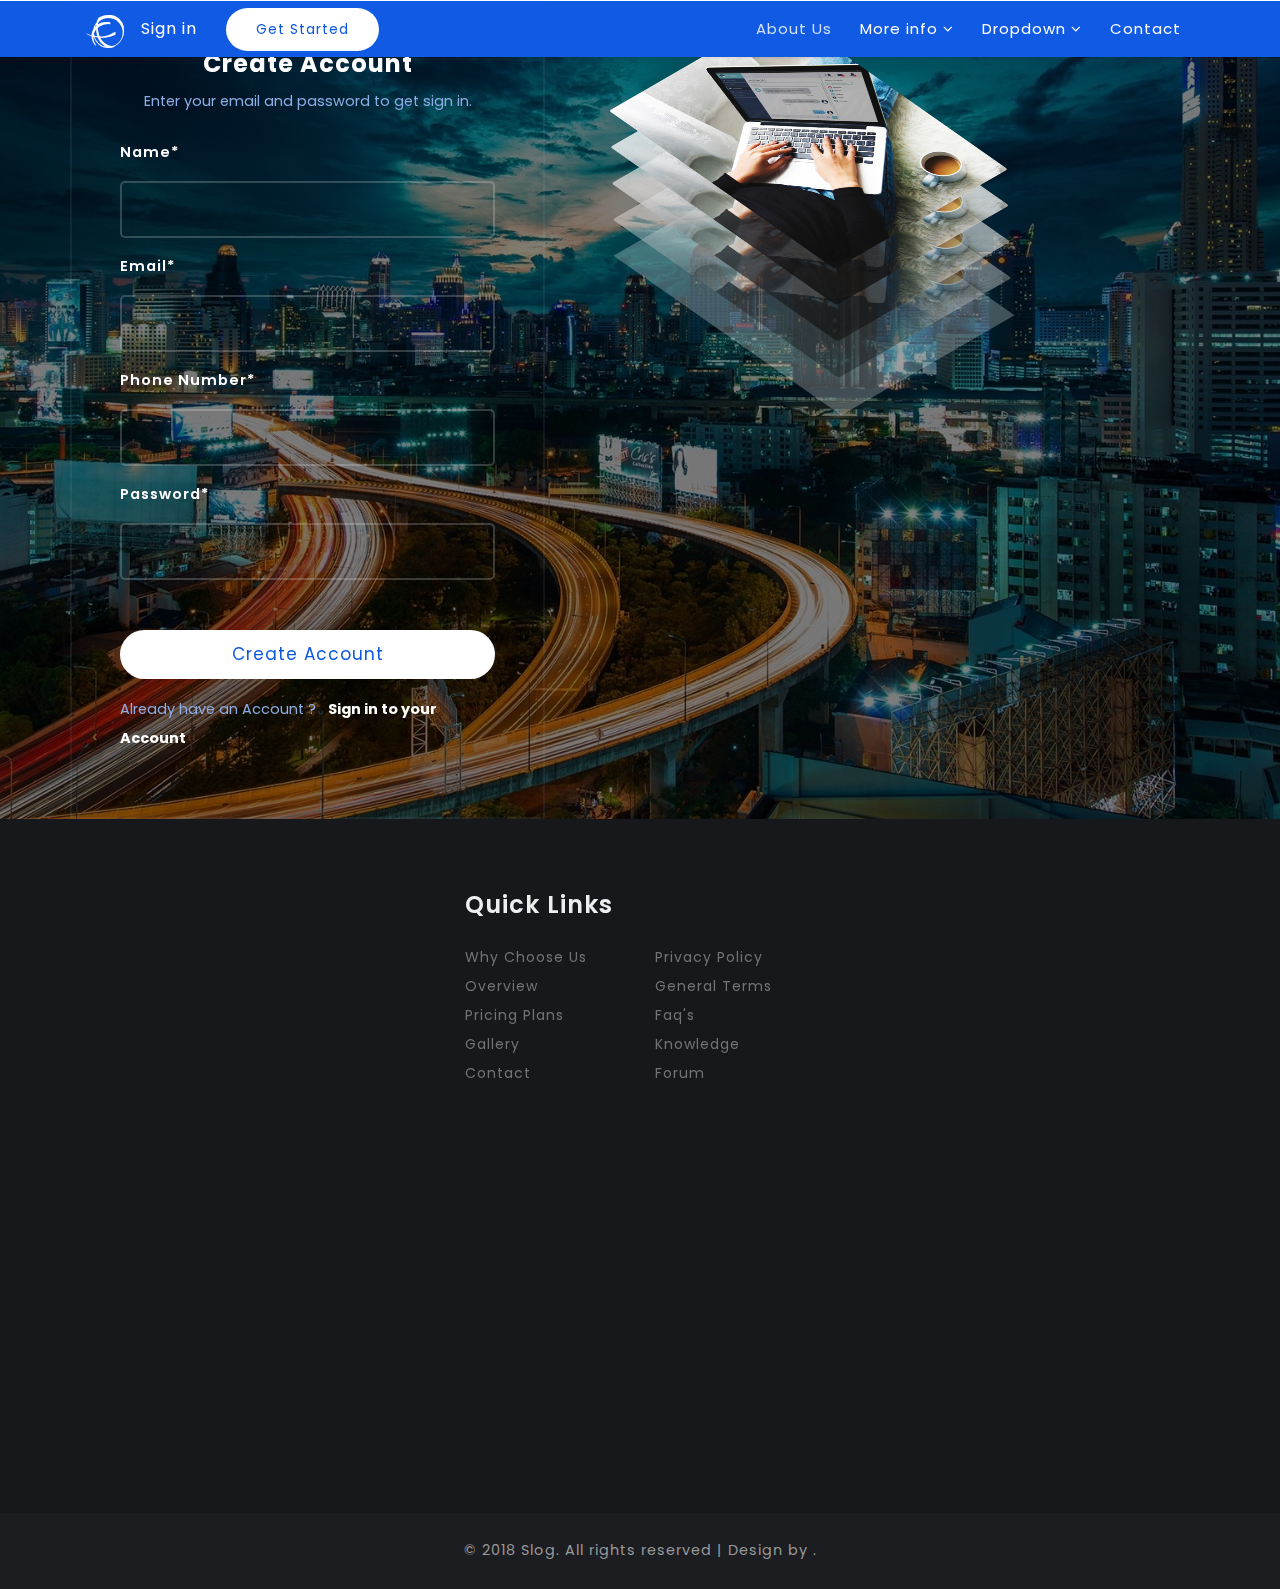
<file: web/register.html>
<!--
Author: 
Author URL: http://.com
License: Creative Commons Attribution 3.0 Unported
License URL: http://creativecommons.org/licenses/by/3.0/
-->

<!DOCTYPE html>
<html lang="zxx">

<head>
    <title>Slog Business Bootstrap Responsive Template | Login :: </title>
    <!-- Meta tag Keywords -->
    <meta name="viewport" content="width=device-width, initial-scale=1">
    <meta charset="UTF-8" />
    <meta name="keywords" content="Slog Responsive web template, Bootstrap Web Templates, Flat Web Templates, Android Compatible web template, Smartphone Compatible web template, free webdesigns for Nokia, Samsung, LG, SonyEricsson, Motorola web design" />
    <script>
        addEventListener("load", function() {
            setTimeout(hideURLbar, 0);
        }, false);

        function hideURLbar() {
            window.scrollTo(0, 1);
        }

    </script>
    <!-- //Meta tag Keywords -->

    <!-- Custom-Files -->
    <link rel="stylesheet" href="css/bootstrap.css">
    <!-- Bootstrap-Core-CSS -->
    <link rel="stylesheet" href="css/style.css" type="text/css" media="all" />
    <link rel="stylesheet" href="css/portfolio.css">
    <link rel="stylesheet" href="css/aos.css">
    <link href='css/aos-animation.css' rel='stylesheet prefetch' type="text/css" media="all" />
    <!-- Style-CSS -->
    <!-- font-awesome-icons -->
    <link href="css/font-awesome.css" rel="stylesheet">
    <!-- //font-awesome-icons -->
    <!-- /Fonts -->
    <link href="//fonts.googleapis.com/css?family=Poppins:100,100i,200,200i,300,300i,400,400i,500,500i,600,600i,700,700i,800,800i,900" rel="stylesheet">
    <link href="//fonts.googleapis.com/css?family=Playfair+Display:400,400i,700i" rel="stylesheet">
    <!-- //Fonts -->

</head>

<body>
    <!-- mian-content -->
    <div class="main-content" id="home">
        <!-- header -->
        <header class="py-1">
            <div class="container">
                <nav class="navbar navbar-expand-lg navbar-light">
                    <h1>
                        <a class="navbar-brand" href="index.html"><i class="fa fa-ravelry" aria-hidden="true"></i></a>
                    </h1>
                    <button class="navbar-toggler" type="button" data-toggle="collapse" data-target="#navbarSupportedContent" aria-controls="navbarSupportedContent" aria-expanded="false" aria-label="Toggle navigation">
				<span class="navbar-toggler-icon"></span>
			</button>

                    <div class="collapse navbar-collapse" id="navbarSupportedContent">
                        <ul class="navbar-nav ml-4 m-auto">
                            <li class="nav-item active">
                                <a class="nav-link" href="about.html">About Us <span class="sr-only">(current)</span></a>
                            </li>
                            <li class="nav-item dropdown">
                                <a class="nav-link dropdown-toggle" href="#" id="navbarDropdown" role="button" data-toggle="dropdown" aria-haspopup="true" aria-expanded="false">
					  More info <i class="fa fa-angle-down" aria-hidden="true"></i>
					</a>
                                <div class="dropdown-menu" aria-labelledby="navbarDropdown">
                                    <a class="dropdown-item" href="features.html">Features</a>
                                    <a class="dropdown-item" href="blogs.html">Blogs</a>
                                    <a class="dropdown-item" href="features.html">Services</a>
                                </div>
                            </li>
                            <li class="nav-item dropdown">
                                <a class="nav-link dropdown-toggle" href="#" id="navbarDropdown" role="button" data-toggle="dropdown" aria-haspopup="true" aria-expanded="false">
					  Dropdown <i class="fa fa-angle-down" aria-hidden="true"></i>
					</a>
                                <div class="dropdown-menu" aria-labelledby="navbarDropdown">
                                    <a class="dropdown-item" href="gallery.html">Gallery</a>
                                    <a class="dropdown-item" href="about.html">About Us</a>
                                    <a class="dropdown-item" href="single.html">Single</a>
                                </div>
                            </li>
                            <li class="nav-item">
                                <a class="nav-link" href="contact.html">Contact</a>
                            </li>
                        </ul>
                        <div class="header-right">
                            <a href="signin.html" class="signin mr-4"> Sign in <i class="fas fa-sign-in-alt"></i></a>
                            <a href="register.html" class="contact">Get Started</a>
                        </div>
                    </div>
                </nav>
            </div>
        </header>
        <!-- //header -->
        <!-- banner- -->
        <section class="banner-">
            <div class="container">
                <div class="row banner-grids">
                    <div class="col-lg-5 sign-info" data-aos="fade-right">
                        <h3>Create Account</h3>
                        <p class="para-sign mt-2 mb-4 text-center">Enter your email and password to get sign in.</p>
                        <form action="#" method="post">
                            <div class="form-group">

                                <label>Name*</label>
                                <div class="icon1">
                                    <input placeholder="" name="name" type="text" required="">
                                </div>
                            </div>
                            <div class="form-group">

                                <label>Email*</label>
                                <div class="icon1">
                                    <input placeholder="" name="mail" type="email" required="">
                                </div>
                            </div>
                            <div class="form-group">

                                <label>Phone Number*</label>
                                <div class="icon2">
                                    <input placeholder="" name="phone" type="text" required="">
                                </div>
                            </div>
                            <div class="form-group">

                                <label>Password*</label>
                                <div class="icon2">
                                    <input placeholder="" name="Password" type="password" required="">
                                </div>
                            </div>
                            <input type="submit" value="Create Account">
                            <p class="para-sign mt-3">Already have an Account ? <a href="signin.html" class="ml-2"><strong>Sign in to your Account</strong></a></p>
                        </form>

                    </div>
                    <div class="col-lg-7 banner-image pl-md-5">
                        <div class="effect-w3">
                            <img src="images/img4.jpg" alt="" class="img-fluid image1">
                            <img src="images/img4.jpg" alt="" class="img-fluid image2">
                            <img src="images/img4.jpg" alt="" class="img-fluid image3">
                            <img src="images/img4.jpg" alt="" class="img-fluid image4">
                        </div>

                    </div>
                </div>
            </div>
        </section>
        <!-- //banner- -->
    </div>

    <!--footer -->
    <footer>
        <section class="footer footer_1its py-5">
            <div class="container py-md-4">

                <div class="row footer-top mb-md-5 mb-4">
                    <div class="col-lg-4 col-md-6 footer-grid_section_1its" data-aos="fade-right">
                        <div class="footer-title-w3ls">
                            <h3>Address</h3>
                        </div>
                        <div class="footer-text">
                            <p>Address : 1234 lock, Charlotte, North Carolina, United States</p>
                            <p>Phone : +12 534894364</p>
                            <p>Email : <a href="mailto:info@example.com">info@example.com</a></p>
                            <p>Fax : +12 534894364</p>
                        </div>
                    </div>
                    <div class="col-lg-4 col-md-6 mt-md-0 mt-4 footer-grid_section_1its">
                        <div class="footer-title-w3ls">
                            <h3>Quick Links</h3>
                        </div>
                        <div class="row">
                            <ul class="col-6 links">
                                <li><a href="about.html">Why Choose Us </a></li>
                                <li><a href="about.html">Overview </a></li>
                                <li><a href="plans.html">Pricing Plans</a></li>

                                <li><a href="gallery.html">Gallery</a></li>
                                <li><a href="contact.html">Contact </a></li>
                            </ul>
                            <ul class="col-6 links">
                                <li><a href="#">Privacy Policy </a></li>
                                <li><a href="#">General Terms </a></li>
                                <li><a href="#faq" class="scroll">Faq's </a></li>
                                <li><a href="#">Knowledge </a></li>
                                <li><a href="#">Forum </a></li>
                            </ul>
                        </div>
                    </div>
                    <div class="col-lg-4 col-md-12 mt-lg-0 mt-4 col-sm-12 footer-grid_section_1its" data-aos="fade-left">
                        <div class="footer-title-w3ls">
                            <h3>Newsletter</h3>
                        </div>
                        <div class="footer-text">
                            <p>By subscribing to our mailing list you will always get latest news and updates from us.</p>
                            <form action="#" method="post">
                                <input type="email" name="Email" placeholder="Enter your email..." required="">
                                <button class="btn1"><i class="fa fa-paper-plane-o" aria-hidden="true"></i></button>
                                <div class="clearfix"> </div>
                            </form>
                        </div>
                    </div>
                </div>
                <div class="footer-grid_section text-center">
                    <div class="footer-title-w3ls mb-3" data-aos="fade-up">
                        <a href="index.html" class="text-uppercase"><i class="fa fa-ravelry" aria-hidden="true"></i> Slog</a>
                    </div>
                    <div class="footer-text">
                        <p data-aos="fade-up">Vivamus magna justo, lacinia eget consectetur sed, convallis at tellus. Nulla quis lorem ipnut libero malesuada feugiat. Lorem ipsum dolor sit amet, consectetur elit.</p>
                    </div>
                    <ul class="social_section_1info" data-aos="fade-up">
                        <li class="mb-2 facebook"><a href="#"><i class="fa fa-facebook mr-1"></i>facebook</a></li>
                        <li class="mb-2 twitter"><a href="#"><i class="fa fa-twitter mr-1"></i>twitter</a></li>
                        <li class="google"><a href="#"><i class="fa fa-google-plus mr-1"></i>google</a></li>
                        <li class="linkedin"><a href="#"><i class="fa fa-linkedin mr-1"></i>linkedin</a></li>
                    </ul>
                </div>

            </div>
        </section>
    </footer>
    <!-- //footer -->

    <!-- copy-right -->
    <div class="cpy-right text-center py-3">
        <p class="copy-">© 2018 Slog. All rights reserved | Design by
            <a href="http://.com"> .</a>
        </p>
    </div>
    <!-- //copy-right -->
    <!--model-forms-->
    <!--/Login-->
    <div class="modal fade" id="exampleModalCenter" tabindex="-1" role="dialog" aria-hidden="true">
        <div class="modal-dialog modal-dialog-centered" role="document">
            <div class="modal-content">
                <div class="modal-header text-left">
                    <button type="button" class="close" data-dismiss="modal" aria-label="Close">
                        <span aria-hidden="true">&times;</span>
                    </button>
                </div>
                <div class="modal-body">

                    <div class="login px-4 mx-auto mw-100">
                        <h5 class="text-left mb-4">Login Now</h5>
                        <form action="#" method="post">
                            <div class="form-group">
                                <label class="mb-2">Email address</label>
                                <input type="email" class="form-control" id="exampleInputEmail1" aria-describedby="emailHelp" placeholder="" required="">
                                <small id="emailHelp" class="form-text text-muted">We'll never share your email with anyone else.</small>
                            </div>
                            <div class="form-group">
                                <label class="mb-2">Password</label>
                                <input type="password" class="form-control" id="exampleInputPassword1" placeholder="" required="">
                            </div>
                            <div class="form-check mb-2">
                                <input type="checkbox" class="form-check-input" id="exampleCheck1">
                                <label class="form-check-label" for="exampleCheck1">Check me out</label>
                            </div>
                            <button type="submit" class="btn btn-primary submit mb-4">Sign In</button>
                            <p class="text-left pb-4">
                                <a href="#" data-toggle="modal" data-target="#exampleModalCenter2"> Don't have an account?</a>
                            </p>
                        </form>
                    </div>
                </div>

            </div>
        </div>
    </div>
    <!--//Login-->
    <!--/Register-->
    <div class="modal fade" id="exampleModalCenter2" tabindex="-1" role="dialog" aria-hidden="true">
        <div class="modal-dialog modal-dialog-centered" role="document">
            <div class="modal-content">
                <div class="modal-header text-left">
                    <button type="button" class="close" data-dismiss="modal" aria-label="Close">
                        <span aria-hidden="true">&times;</span>
                    </button>
                </div>
                <div class="modal-body">
                    <div class="login px-4 mx-auto mw-100">
                        <h5 class="text-left mb-4">Register Now</h5>
                        <form action="#" method="post">
                            <div class="form-group">
                                <label>First name</label>

                                <input type="text" class="form-control" id="validationDefault01" placeholder="" required="">
                            </div>
                            <div class="form-group">
                                <label>Last name</label>
                                <input type="text" class="form-control" id="validationDefault02" placeholder="" required="">
                            </div>

                            <div class="form-group">
                                <label class="mb-2">Password</label>
                                <input type="password" class="form-control" id="password1" placeholder="" required="">
                            </div>
                            <div class="form-group">
                                <label>Confirm Password</label>
                                <input type="password" class="form-control" id="password2" placeholder="" required="">
                            </div>

                            <button type="submit" class="btn btn-primary submit mb-4">Register</button>
                            <p class="text-left pb-4">
                                <a href="#">By clicking Register, I agree to your terms</a>
                            </p>
                        </form>

                    </div>
                </div>

            </div>
        </div>
    </div>
    <!--//Register-->
    <script src="js/jquery-2.2.3.min.js"></script>
    <!--/aos -->
    <script src="js/aos.js"></script>
    <script>
        AOS.init({
            easing: 'ease-out-back',
            duration: 1000
        });

    </script>
    <!--//aos -->
    <!--/ start-smoth-scrolling -->
    <script src="js/move-top.js"></script>
    <script src="js/easing.js"></script>
    <script>
        jQuery(document).ready(function($) {
            $(".scroll").click(function(event) {
                event.preventDefault();
                $('html,body').animate({
                    scrollTop: $(this.hash).offset().top
                }, 900);
            });
        });

    </script>
    <script>
        $(document).ready(function() {
            /*
            						var defaults = {
            							  containerID: 'toTop', // fading element id
            							containerHoverID: 'toTopHover', // fading element hover id
            							scrollSpeed: 1200,
            							easingType: 'linear' 
            						 };
            						*/

            $().UItoTop({
                easingType: 'easeOutQuart'
            });

        });

    </script>
    <!--// end-smoth-scrolling -->

    <!-- //js -->

    <script src="js/bootstrap.js"></script>

</body>

</html>
</file>
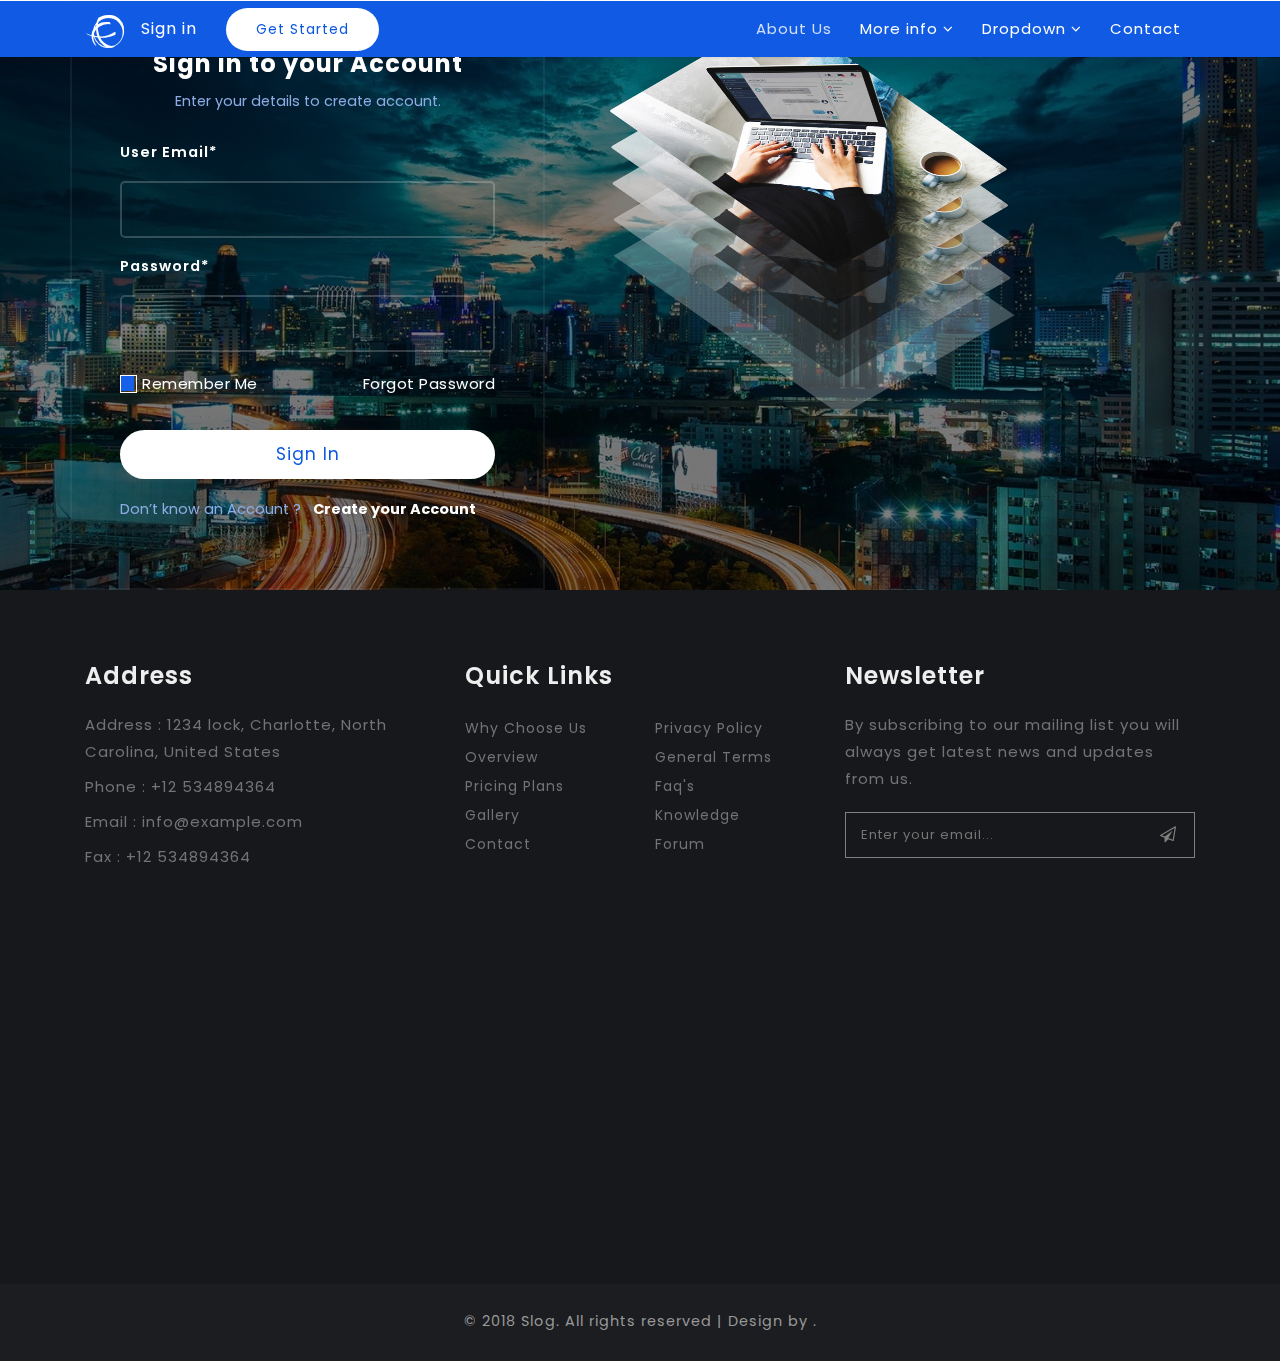
<file: web/signin.html>
<!--
Author: 
Author URL: http://.com
License: Creative Commons Attribution 3.0 Unported
License URL: http://creativecommons.org/licenses/by/3.0/
-->

<!DOCTYPE html>
<html lang="zxx">

<head>
    <title>Slog Business Bootstrap Responsive Template | Login :: </title>
    <!-- Meta tag Keywords -->
    <meta name="viewport" content="width=device-width, initial-scale=1">
    <meta charset="UTF-8" />
    <meta name="keywords" content="Slog Responsive web template, Bootstrap Web Templates, Flat Web Templates, Android Compatible web template, Smartphone Compatible web template, free webdesigns for Nokia, Samsung, LG, SonyEricsson, Motorola web design" />
    <script>
        addEventListener("load", function() {
            setTimeout(hideURLbar, 0);
        }, false);

        function hideURLbar() {
            window.scrollTo(0, 1);
        }

    </script>
    <!-- //Meta tag Keywords -->

    <!-- Custom-Files -->
    <link rel="stylesheet" href="css/bootstrap.css">
    <!-- Bootstrap-Core-CSS -->
    <link rel="stylesheet" href="css/style.css" type="text/css" media="all" />
    <link rel="stylesheet" href="css/portfolio.css">
    <link rel="stylesheet" href="css/aos.css">
    <link href='css/aos-animation.css' rel='stylesheet prefetch' type="text/css" media="all" />
    <!-- Style-CSS -->
    <!-- font-awesome-icons -->
    <link href="css/font-awesome.css" rel="stylesheet">
    <!-- //font-awesome-icons -->
    <!-- /Fonts -->
    <link href="//fonts.googleapis.com/css?family=Poppins:100,100i,200,200i,300,300i,400,400i,500,500i,600,600i,700,700i,800,800i,900" rel="stylesheet">
    <link href="//fonts.googleapis.com/css?family=Playfair+Display:400,400i,700i" rel="stylesheet">
    <!-- //Fonts -->

</head>

<body>
    <!-- mian-content -->
    <div class="main-content" id="home">
        <!-- header -->
        <header class="py-1">
            <div class="container">
                <nav class="navbar navbar-expand-lg navbar-light">
                    <h1>
                        <a class="navbar-brand" href="index.html"><i class="fa fa-ravelry" aria-hidden="true"></i></a>
                    </h1>
                    <button class="navbar-toggler" type="button" data-toggle="collapse" data-target="#navbarSupportedContent" aria-controls="navbarSupportedContent" aria-expanded="false" aria-label="Toggle navigation">
				<span class="navbar-toggler-icon"></span>
			</button>

                    <div class="collapse navbar-collapse" id="navbarSupportedContent">
                        <ul class="navbar-nav ml-4 m-auto">
                            <li class="nav-item active">
                                <a class="nav-link" href="about.html">About Us <span class="sr-only">(current)</span></a>
                            </li>
                            <li class="nav-item dropdown">
                                <a class="nav-link dropdown-toggle" href="#" id="navbarDropdown" role="button" data-toggle="dropdown" aria-haspopup="true" aria-expanded="false">
					  More info <i class="fa fa-angle-down" aria-hidden="true"></i>
					</a>
                                <div class="dropdown-menu" aria-labelledby="navbarDropdown">
                                    <a class="dropdown-item" href="features.html">Features</a>
                                    <a class="dropdown-item" href="blogs.html">Blogs</a>
                                    <a class="dropdown-item" href="features.html">Services</a>
                                </div>
                            </li>
                            <li class="nav-item dropdown">
                                <a class="nav-link dropdown-toggle" href="#" id="navbarDropdown" role="button" data-toggle="dropdown" aria-haspopup="true" aria-expanded="false">
					  Dropdown <i class="fa fa-angle-down" aria-hidden="true"></i>
					</a>
                                <div class="dropdown-menu" aria-labelledby="navbarDropdown">
                                    <a class="dropdown-item" href="gallery.html">Gallery</a>
                                    <a class="dropdown-item" href="about.html">About Us</a>
                                    <a class="dropdown-item" href="single.html">Single</a>
                                </div>
                            </li>
                            <li class="nav-item">
                                <a class="nav-link" href="contact.html">Contact</a>
                            </li>
                        </ul>
                        <div class="header-right">
                            <a href="signin.html" class="signin mr-4"> Sign in <i class="fas fa-sign-in-alt"></i></a>
                            <a href="register.html" class="contact">Get Started</a>
                        </div>
                    </div>
                </nav>
            </div>
        </header>
        <!-- //header -->
        <!-- banner- -->
        <section class="banner-">
            <div class="container">
                <div class="row banner-grids">
                    <div class="col-lg-5 sign-info" data-aos="fade-right">
                        <h3>Sign in to your Account</h3>
                        <p class="para-sign mt-2 mb-4 text-center">Enter your details to create account.</p>

                        <form action="#" method="post">
                            <div class="form-group">

                                <label>User Email*</label>
                                <div class="icon1">
                                    <input placeholder="" name="mail" type="email" required="">
                                </div>
                            </div>
                            <div class="form-group">

                                <label>Password*</label>
                                <div class="icon2">
                                    <input placeholder="" name="Password" type="password" required="">
                                </div>
                            </div>
                            <label class="anim">
                                    <input type="checkbox" class="checkbox">
                                        <span>Remember Me</span> 
                                        <a href="#">Forgot Password</a>
						    </label>
                            <div class="clearfix"></div>
                            <input type="submit" value="Sign in">
                            <p class="para-sign mt-3">Don’t know an Account ? <a href="register.html" class="ml-2"><strong>Create your Account</strong></a></p>
                        </form>
                    </div>
                    <div class="col-lg-7 banner-image pl-md-5">
                        <div class="effect-w3">
                            <img src="images/img4.jpg" alt="" class="img-fluid image1">
                            <img src="images/img4.jpg" alt="" class="img-fluid image2">
                            <img src="images/img4.jpg" alt="" class="img-fluid image3">
                            <img src="images/img4.jpg" alt="" class="img-fluid image4">
                        </div>

                    </div>
                </div>
            </div>
        </section>
        <!-- //banner- -->
    </div>

    <!--footer -->
    <footer>
        <section class="footer footer_1its py-5">
            <div class="container py-md-4">

                <div class="row footer-top mb-md-5 mb-4">
                    <div class="col-lg-4 col-md-6 footer-grid_section_1its" data-aos="fade-right">
                        <div class="footer-title-w3ls">
                            <h3>Address</h3>
                        </div>
                        <div class="footer-text">
                            <p>Address : 1234 lock, Charlotte, North Carolina, United States</p>
                            <p>Phone : +12 534894364</p>
                            <p>Email : <a href="mailto:info@example.com">info@example.com</a></p>
                            <p>Fax : +12 534894364</p>
                        </div>
                    </div>
                    <div class="col-lg-4 col-md-6 mt-md-0 mt-4 footer-grid_section_1its">
                        <div class="footer-title-w3ls">
                            <h3>Quick Links</h3>
                        </div>
                        <div class="row">
                            <ul class="col-6 links">
                                <li><a href="about.html">Why Choose Us </a></li>
                                <li><a href="about.html">Overview </a></li>
                                <li><a href="plans.html">Pricing Plans</a></li>

                                <li><a href="gallery.html">Gallery</a></li>
                                <li><a href="contact.html">Contact </a></li>
                            </ul>
                            <ul class="col-6 links">
                                <li><a href="#">Privacy Policy </a></li>
                                <li><a href="#">General Terms </a></li>
                                <li><a href="#faq" class="scroll">Faq's </a></li>
                                <li><a href="#">Knowledge </a></li>
                                <li><a href="#">Forum </a></li>
                            </ul>
                        </div>
                    </div>
                    <div class="col-lg-4 col-md-12 mt-lg-0 mt-4 col-sm-12 footer-grid_section_1its" data-aos="fade-left">
                        <div class="footer-title-w3ls">
                            <h3>Newsletter</h3>
                        </div>
                        <div class="footer-text">
                            <p>By subscribing to our mailing list you will always get latest news and updates from us.</p>
                            <form action="#" method="post">
                                <input type="email" name="Email" placeholder="Enter your email..." required="">
                                <button class="btn1"><i class="fa fa-paper-plane-o" aria-hidden="true"></i></button>
                                <div class="clearfix"> </div>
                            </form>
                        </div>
                    </div>
                </div>
                <div class="footer-grid_section text-center">
                    <div class="footer-title-w3ls mb-3" data-aos="fade-up">
                        <a href="index.html" class="text-uppercase"><i class="fa fa-ravelry" aria-hidden="true"></i> Slog</a>
                    </div>
                    <div class="footer-text">
                        <p data-aos="fade-up">Vivamus magna justo, lacinia eget consectetur sed, convallis at tellus. Nulla quis lorem ipnut libero malesuada feugiat. Lorem ipsum dolor sit amet, consectetur elit.</p>
                    </div>
                    <ul class="social_section_1info" data-aos="fade-up">
                        <li class="mb-2 facebook"><a href="#"><i class="fa fa-facebook mr-1"></i>facebook</a></li>
                        <li class="mb-2 twitter"><a href="#"><i class="fa fa-twitter mr-1"></i>twitter</a></li>
                        <li class="google"><a href="#"><i class="fa fa-google-plus mr-1"></i>google</a></li>
                        <li class="linkedin"><a href="#"><i class="fa fa-linkedin mr-1"></i>linkedin</a></li>
                    </ul>
                </div>

            </div>
        </section>
    </footer>
    <!-- //footer -->

    <!-- copy-right -->
    <div class="cpy-right text-center py-3">
        <p class="copy-">© 2018 Slog. All rights reserved | Design by
            <a href="http://.com"> .</a>
        </p>
    </div>
    <!-- //copy-right -->
    <!--model-forms-->
    <!--/Login-->
    <div class="modal fade" id="exampleModalCenter" tabindex="-1" role="dialog" aria-hidden="true">
        <div class="modal-dialog modal-dialog-centered" role="document">
            <div class="modal-content">
                <div class="modal-header text-left">
                    <button type="button" class="close" data-dismiss="modal" aria-label="Close">
                        <span aria-hidden="true">&times;</span>
                    </button>
                </div>
                <div class="modal-body">

                    <div class="login px-4 mx-auto mw-100">
                        <h5 class="text-left mb-4">Login Now</h5>
                        <form action="#" method="post">
                            <div class="form-group">
                                <label class="mb-2">Email address</label>
                                <input type="email" class="form-control" id="exampleInputEmail1" aria-describedby="emailHelp" placeholder="" required="">
                                <small id="emailHelp" class="form-text text-muted">We'll never share your email with anyone else.</small>
                            </div>
                            <div class="form-group">
                                <label class="mb-2">Password</label>
                                <input type="password" class="form-control" id="exampleInputPassword1" placeholder="" required="">
                            </div>
                            <div class="form-check mb-2">
                                <input type="checkbox" class="form-check-input" id="exampleCheck1">
                                <label class="form-check-label" for="exampleCheck1">Check me out</label>
                            </div>
                            <button type="submit" class="btn btn-primary submit mb-4">Sign In</button>
                            <p class="text-left pb-4">
                                <a href="#" data-toggle="modal" data-target="#exampleModalCenter2"> Don't have an account?</a>
                            </p>
                        </form>
                    </div>
                </div>

            </div>
        </div>
    </div>
    <!--//Login-->
    <!--/Register-->
    <div class="modal fade" id="exampleModalCenter2" tabindex="-1" role="dialog" aria-hidden="true">
        <div class="modal-dialog modal-dialog-centered" role="document">
            <div class="modal-content">
                <div class="modal-header text-left">
                    <button type="button" class="close" data-dismiss="modal" aria-label="Close">
                        <span aria-hidden="true">&times;</span>
                    </button>
                </div>
                <div class="modal-body">
                    <div class="login px-4 mx-auto mw-100">
                        <h5 class="text-left mb-4">Register Now</h5>
                        <form action="#" method="post">
                            <div class="form-group">
                                <label>First name</label>

                                <input type="text" class="form-control" id="validationDefault01" placeholder="" required="">
                            </div>
                            <div class="form-group">
                                <label>Last name</label>
                                <input type="text" class="form-control" id="validationDefault02" placeholder="" required="">
                            </div>

                            <div class="form-group">
                                <label class="mb-2">Password</label>
                                <input type="password" class="form-control" id="password1" placeholder="" required="">
                            </div>
                            <div class="form-group">
                                <label>Confirm Password</label>
                                <input type="password" class="form-control" id="password2" placeholder="" required="">
                            </div>

                            <button type="submit" class="btn btn-primary submit mb-4">Register</button>
                            <p class="text-left pb-4">
                                <a href="#">By clicking Register, I agree to your terms</a>
                            </p>
                        </form>

                    </div>
                </div>

            </div>
        </div>
    </div>
    <!--//Register-->
    <script src="js/jquery-2.2.3.min.js"></script>
    <!--/aos -->
    <script src="js/aos.js"></script>
    <script>
        AOS.init({
            easing: 'ease-out-back',
            duration: 1000
        });

    </script>
    <!--//aos -->
    <!--/ start-smoth-scrolling -->
    <script src="js/move-top.js"></script>
    <script src="js/easing.js"></script>
    <script>
        jQuery(document).ready(function($) {
            $(".scroll").click(function(event) {
                event.preventDefault();
                $('html,body').animate({
                    scrollTop: $(this.hash).offset().top
                }, 900);
            });
        });

    </script>
    <script>
        $(document).ready(function() {
            /*
            						var defaults = {
            							  containerID: 'toTop', // fading element id
            							containerHoverID: 'toTopHover', // fading element hover id
            							scrollSpeed: 1200,
            							easingType: 'linear' 
            						 };
            						*/

            $().UItoTop({
                easingType: 'easeOutQuart'
            });

        });

    </script>
    <!--// end-smoth-scrolling -->

    <!-- //js -->

    <script src="js/bootstrap.js"></script>

</body>

</html>
</file>
<file: docs/css/style.css>
html,
body {
    margin: 0;
    font-size: 100%;
    background: #fff;
    font-family: 'Poppins', 'Kanit', sans-serif;
	overflow-x: hidden;
}

body a {
    text-decoration: none;
    transition: 0.5s all;
    -webkit-transition: 0.5s all;
    -moz-transition: 0.5s all;
    -o-transition: 0.5s all;
    -ms-transition: 0.5s all;
}

a:hover {
    text-decoration: none;
}

input[type="button"],
input[type="submit"],
input[type="text"],
input[type="email"],
input[type="search"] {
    transition: 0.5s all;
    -webkit-transition: 0.5s all;
    -moz-transition: 0.5s all;
    -o-transition: 0.5s all;
    -ms-transition: 0.5s all;
    font-family: 'Poppins', 'Kanit', sans-serif;
}

h1,
h2,
h3,
h4,
h5,
h6 {
    margin: 0;
    letter-spacing: 1px;
    font-weight: 700;
}

p {
    font-size: 0.9em;
    line-height: 2em;
}

ul {
    margin: 0;
    padding: 0;
	list-style-type: none;
}

body img {
    border-radius: 4px;
    -webkit-border-radius: 4px;
    -o-border-radius: 4px;
    -moz-border-radius: 4px;
    -ms-border-radius: 4px;
}

/*--/header --*/

/*-- header --*/
.logo {
	display: inline-block;
   background-image:url('../images/logo.png');
   background-size: contain;
   margin:0;
   padding:0;
}

#navlogo {
	width:60px;
   height:60px;
}

#footlogo {
	width:60px;
   height:60px;
   vertical-align: -10px;
}

header {
    -webkit-box-shadow: 0 0.15rem 0.1rem 0 rgba(0, 0, 0, 0.05);
    box-shadow: 0 0.15rem 0.1rem 0 rgba(0, 0, 0, 0.05);
    position: fixed;
    width: 100%;
    z-index: 99;
    background: #105ae4;
}

.banner a {
  position: absolute;
  bottom: 20px;
  left: 50%;
  z-index: 2;
  display: inline-block;
  -webkit-transform: translateX(-50%);
  transform: translateX(-50%);
  color: #fff;
  letter-spacing: .1em;
  text-decoration: none;
  transition: opacity .3s;
}
.banner a:hover {
  color: #1963eb;
}
.banner a:hover span {
  border-color: #1963eb;
}
.banner a {
  padding-top: 60px;
}
.banner a span {
  position: absolute;
  top: 0;
  left: 50%;
  width: 24px;
  height: 24px;
  margin-left: -12px;
  border-left: 1px solid #fff;
  border-bottom: 1px solid #fff;
  -webkit-transform: rotate(-45deg);
  transform: rotate(-45deg);
  -webkit-animation: sdb04 2s infinite;
  animation: sdb04 2s infinite;
  box-sizing: border-box;
}
@-webkit-keyframes sdb04 {
  0% {
    -webkit-transform: rotate(-45deg) translate(0, 0);
  }
  20% {
    -webkit-transform: rotate(-45deg) translate(-10px, 10px);
  }
  40% {
    -webkit-transform: rotate(-45deg) translate(0, 0);
  }
}
@keyframes sdb04 {
  0% {
    transform: rotate(-45deg) translate(0, 0);
  }
  20% {
    transform: rotate(-45deg) translate(-10px, 10px);
  }
  40% {
    transform: rotate(-45deg) translate(0, 0);
  }
}

.navbar-light .navbar-brand,
.footer h2 a {
    color: #323648;
    font-size: 33px;
    font-weight: 600;
    letter-spacing: 0px;
	vertical-align: middle;
	line-height: 100%;
}

.navbar-light .navbar-brand i,
.footer h2 i {
    color: #fff;
}

.navbar-light .navbar-nav .show > .nav-link,
.navbar-light .navbar-nav .active > .nav-link,
.navbar-light .navbar-nav .nav-link.show,
.navbar-light .navbar-nav .nav-link.active {
    color: #d1dff9;
}

.navbar-light .navbar-nav .nav-link:hover,
.navbar-light .navbar-nav .nav-link:focus {
    color: #b7cdf7;
	transform: scale(1.1);
}

.navbar-light .navbar-nav .nav-link,
.dropdown-item {
    color: #fff;
    font-size: 15px;
    letter-spacing: 1px;
    padding: 0 14px;
}

.dropdown-item {
    color: #333;
    font-size: 14px;
}

.dropdown-item {
    padding: 0.4rem 1.5rem;
}

.dropdown-toggle::after {
    margin-left: 0em;
    vertical-align: middle;
}

.dropdown-menu {
    border: none;
    -webkit-box-shadow: 0.15rem 0.15rem 0.1rem 0 rgba(0, 0, 0, 0.05);
    box-shadow: 0.15rem 0.15rem 0.1rem 0 rgba(0, 0, 0, 0.05);
}

.header-right a.signin {
    font-size: 16px;
    letter-spacing: 1px;
    color: #ffffff;
}

.header-right a.signin:hover {
    color: #fff;
}

.header-right a.contact {
    background: #fff;
    padding: 11px 30px;
    font-size: 14px;
    letter-spacing: 1px;
    color: #0c57e1;
    border-radius: 59px;
    display: inline-block;
}

.navbar {
    padding: 0;
}

.dropdown-toggle::after {
    display: none;
}

/*-- //header --*/

/*-- banner --*/

#home {
    background: linear-gradient(rgba(0, 0, 0, 0.5), rgba(0, 0, 0, 0.5)),url(../images/bangkok.jpg);
    background-attachment: fixed;
    background-position: bottom;
    background-repeat: no-repeat;
    background-size: cover;
    position: relative;
}

.banner .banner-info p {
	font-size: 1.5em;
}

.banner-info p {
    color: #fff;
    text-align: justify;
}

.banner-info h2,
.banner-info h3 {
    font-size: 3em;
    font-weight: 700;
    letter-spacing: 1px;
    text-transform: uppercase;
    color: #fff;
}

.banner-info a {
    background: #fff;
    padding: 11px 31px;
    font-size: 14px;
    letter-spacing: 1px;
    color: #0c57e1;
    border-radius: 59px;
    display: inline-block;
    box-shadow: 0 12px 60px rgba(0, 0, 0, .2);
    -webkit-box-shadow: 0 12px 60px rgba(0, 0, 0, .2);
    -o-box-shadow: 0 12px 60px rgba(0, 0, 0, .2);
    -moz-box-shadow: 0 12px 60px rgba(0, 0, 0, .2);
    -ms-box-shadow: 0 12px 60px rgba(0, 0, 0, .2);
}

.banner-info a:hover {
    background: #0c57e1;
    color: #fff;
}

section.banner {
    height: 100vh;
    background: linear-gradient(rgba(0, 0, 0, 0.5), rgba(0, 0, 0, 0.5)),url(../images/bangkok.jpg);
	 background-attachment: fixed;
    background-position: bottom;
    background-repeat: no-repeat;
    background-size: cover;
}

section.banner .container {
	position: absolute;
	top: 50%;
	left: 50%;
    transform:translate(-50%, -50%);
}

.navbar.shrink {
  padding-top: 10px;
  padding-bottom: 10px;
  background: #6dcc7c;
  color: #6dcc7c;
  box-shadow: 2px 2px 2px rgba(0, 0, 0, 0.1);
}
/* image layers effect */

.effect-w3 {
    position: relative;
    width: 360px;
    height: 453px;
    margin-top: 8em;
    background: hsla(0, 0%, 98%, 0.26);
    transform: rotate(-30deg) skew(25deg) scale(.8);
    transition: 0.5s;
    margin-left: 6em;
}

.effect-w3 img {
    position: absolute;
    transition: 0.5s;
}

.banner-info {
    margin-top: 4em;
    padding-right: 3em;
}

.effect-w3 img:nth-child(4) {
    transform: translate(160px, -160px);
    opacity: 1;
}

.effect-w3 img:nth-child(3) {
    transform: translate(120px, -120px);
    opacity: .8;
}

.effect-w3 img:nth-child(2) {
    transform: translate(80px, -80px);
    opacity: .6;
}

.effect-w3 img:nth-child(1) {
    transform: translate(40px, -40px);
    opacity: .4;
}

/* //image layers effect */

/*-- //banner --*/

/*-- features --*/
p.about {
	text-align: center;
	font-size: 1.2em;
}

p.summary {
	text-align: center;
	font-size: 1.2em;
}

span.male {
	color: #39ccff;
	font-weight: 600;
}

span.mostage {
	font-weight: 600;
}

#reason li {
	font-weight: 500;
	margin-top: 0.8rem;
}
#reason li:before,
#reason li:after {
	content: ' - ';
}

h3.tittle {
    font-size: 2.3em;
    letter-spacing: 1px;
    color: #292a2b;
    font-weight: 700
}


.rate h3.tittle {
	color: #fff;
}

section.rate p,
.rate .howto {
	color: #fff;
	font-size: 1.2em;
}
.rate .howto li {
	font-weight: 600;
	font-size: 1.2em;
}
.rate .howto h3 {
	margin: 0.75em 0 0.5em;
	padding: 0.25em 0.5em;
	color: #1963eb;
	display: inline-block;
	background: #f5f5f5;
}
.rate .howto li p {
	text-indent: 2em;
	font-size: 0.8em;
	font-weight: 400;
}
.sub-tittle {
    font-size: 0.4em;
    color: #1963eb;
    font-weight: 700;
    letter-spacing: 2px;
    display: block;
}

.feature-grids h3 {
    font-size: 1.1em;
    color: #000;
    letter-spacing: 1px;
    margin-top: 0em;
    text-transform: uppercase;
}

.feature-grids p {
    margin: 0;
    color: #666;
    line-height: 28px;
    letter-spacing: .5px;
}

.feature-grids span {
    font-size: 2em;
    margin-right: 0.2em;
    vertical-align: middle;
}

.bottom-gd,
.bottom-gd2-active {
    background: #f8f9fa;
    transition: 1s all;
    -webkit-transition: 1s all;
    -moz-transition: 1s all;
    -ms-transition: 1s all;
    -o-transition: 1s all;
    box-shadow: 7px 7px 10px 0 rgba(76, 110, 245, .1);
}

.secondbox {
    border-left: none;
    border-right: none;
	border-top: 1px solid #e4e6e6;
    border-bottom: 1px solid #e4e6e6;
}

.bottom-gd:hover,
.bottom-gd2-active {
    background: #1963eb !important;
    transition: 1s all;
    -webkit-transition: 1s all;
    -moz-transition: 1s all;
    -ms-transition: 1s all;
    -o-transition: 1s all;
}

.bottom-gd:hover.f1 i,
.bottom-gd2-active span {
    color: #fff;
}

.bottom-gd:hover.bottom-gd p,
.bottom-gd2-active p {
    color: #fff;
}

.bottom-gd:hover h3,
.bottom-gd2-active h3 {
    color: #fff;
}

.bottom-gd:hover li {
    color: #fff;
}
/*-- //features --*/

/* services */

.serv_bottom {
    position: relative;
}

.featured-left {
    position: absolute;
    z-index: 9;
    right: -4%;
    top: 50%;
    transform: translatey(-50%);
}
.featured-right {
    position: absolute;
    z-index: 9;
    left: -4%;
    top: 50%;
    transform: translatey(-50%);
}


.fea span {
    color: #1963eb;
    font-size: 3em;
}

.fea:hover span,
.fea.active span {
    color: #fff;
}

.fea {
    background: #f3f5f9;
}

.fea h3 {
    font-size: 1.2em;
}

.fea.active {
    background: #1963eb;
}

.fea.active p,
.fea.active li,
.fea.active h3 {
    color: #fff;
}

.fetured-sec img {
    box-shadow: 14px 14px 50px -20px rgba(0, 0, 0, .1);
}

/* //services */

/*--/counter--*/

.stats {
    background: #f7f7f7;
    padding: 4em 0;
}

.counter {
    background: none;
    padding: 20px 0;
    border-radius: 0;
    color: #fff;
}

.count-title {
    font-size: 3em;
    margin-top: 10px;
    margin-bottom: 0;
    text-align: center;
    font-weight: 600;
    color: #1963eb;
}

.count-text {
    font-size: 13px;
    margin-top: 10px;
    margin-bottom: 0;
    text-align: center;
    color: #333435;
    font-weight: 600;
}

.fa-2x {
    margin: 0 auto;
    float: none;
    display: table;
    color: #4ad1e5;
}

/*--//counter--*/

/*--/team--*/

.team-gd {
    padding: 2em 2em;
    background-color: #fff;
    border: 1px solid #ddd;
}

.team-info h3 {
    font-size: 1.2em;
    font-weight: 600;
    color: #262631;
    margin-bottom: 0.8em;
    text-transform: uppercase;
}

.sub-tittle-team {
    font-size: 0.6em;
    color: #1963eb;
    font-weight: 700;
    letter-spacing: 2px;
    display: block;
}

ul.team-icons li {
    list-style: none;
    display: inline-block;
    margin-right: 1em;
}

ul.team-icons li a span {
    color: #333;
    text-decoration: none;
    font-size: 18px;
}

ul.team-icons li a {
    color: #333;
    font-size: 18px;
}

.rsvp img {
    background: #eaebec;
    padding: 0.7em;
}

ul.team-icons.new-inf li a,
ul.team-icons.new-inf li span {
    font-size: 15px;
    color: #666;
}

ul.team-icons.new-inf li {
    color: #666;
    font-size: 15px;
}

.team-gd {
    padding: 3em 0;
    background: #f8f9fa;
    transition: 2s all;
    -webkit-transition: 2s all;
    -moz-transition: 2s all;
    -ms-transition: 2s all;
    -o-transition: 2s all;
    box-shadow: 7px 7px 10px 0 rgba(76, 110, 245, .1);
    border: transparent;
}

.team-gd.second {
    border-left: 1px solid #e4e6e6;
    border-right: 1px solid #e4e6e6;
}
.team-gd.forth {
    border-left: 1px solid #e4e6e6;
}

.team-gd img {
    box-shadow: 0 20px 40px -10px rgba(0, 0, 0, .3);
}

/*--//team--*/

/* middle section */

.progress {
    height: 0.5rem;
    background-color: rgba(162, 163, 167, 0.49);
}

.right-side-img-tem-inside {
    float: left;
    width: 60%;
    background: url(../images/img3.jpg) no-repeat center;
    background-size: cover;
    -webkit-background-size: cover;
    -moz-background-size: cover;
    -o-background-size: cover;
    -ms-background-size: cover;
    min-height: 30vw;
}

section.rate {
    background: #262631;
}

h4.progress-tittle {
    font-size: 0.9em;
    text-transform: uppercase;
    margin-bottom: 0.5em;
}

.left-build-main-temps {
    padding: 0 4em;
    float: right;
    width: 40%;

}

/* gender */

.gender {
    background: #f5f5f5;
}

.gender {
    box-shadow: 0px 0px 18.69px 2.31px rgba(204, 204, 223, 0.5);
}

p.sub-test {
    color: #262631;
    font-size: 17px;
    font-style: italic;
    font-weight: 700;
    font-family: 'Playfair Display', serif;
}

p.sub-test i {
    color: #105ae4;
    font-size: 1.7em;
    margin-right: 0.3em;
}

.testi_grid h5 {
    color: #1963eb;
    letter-spacing: 1px;
    font-size: 1em;
    text-transform: uppercase;
}

.testi_grid p {
    font-size: 13px;
    line-height: 0.5em;
}

.carousel-indicators li {
    width: 5px;
    height: 5px;
    background-color: #a3a7ab;
    border-radius: 50%;
    cursor: pointer;
    margin: 0 5px;
    border: 3px solid transparent;
}

.carousel-indicators .active {
    background-color: #0d57e0;
}

.carousel-indicators {
    position: absolute;
    right: 0;
    bottom: -12px;
}
.carousel-control-prev-icon,
.carousel-control-next-icon {
    background-color: rgba(0, 0, 0, 0.3);
	padding: 15px;
    background-size: 50%;
    border-radius: 100%;
}

.carousel-control-prev {
	width: 10%;
    top: 45%;
    bottom: 45%;
    left: -4%;
}

.carousel-control-next {
	width: 10%;
    top: 45%;
    bottom: 45%;
    right: -4%;
}
.plot_title {
	font-size: 90em;
}

/* //gender */

/*--/--*/

.ab-info-grids p {
    text-align: justify;
}

.ab-info h4 {
    font-size: 2.5em;
    font-weight: 700;
    letter-spacing: 1px;
    text-transform: uppercase;
    color: #292a2b;
}

/*----*/

section.age {
    background: #fff;
}

/*--/blog--*/

h6.date {
    font-size: 0.9em;
    font-weight: 400;
    color: #888;
    margin: 1em 0;
}

h6.date span {
    margin-right: 2em;
}

ul.blog_list li a {
    font-weight: 400;
    font-size: 0.9em;
    letter-spacing: 1px;
    color: #515252;
}

ul.blog_list li a:hover {
    color: #2c2d2d;
}

ul.pagination li a {
    color: #555;
}

ul.pagination {
    margin-top: 2em;
}

/*-single-*/

.single-gd {
    padding: 2em 2em;
    border: 3px solid #f5f5f5;
    background-color: #f5f5f5;
    margin-bottom: 1em;
}

.single-gd h4 {
    font-size: 1.2em;
    color: #0e0f10;
    margin-bottom: 20px;
    letter-spacing: 1px;
}

h5.mt-0 {
    color: #555;
    font-size: 1em;
    margin-bottom: 15px;
    letter-spacing: 1px;
}

.progress {
    font-size: 0.75em;
    line-height: 8em;
    text-align: center;
    background-color: #d6d9da;
    border-radius: 0.25rem;
    margin-bottom: 1em;
}

.card-body {
    padding: 12px;
}

.card-header {
    padding: 0;
    color: #0e0f10;
}

.card-header button.btn.btn-link {
    color: #00c389;
    font-weight: 600;
}

.single-gd form input {
    width: 100%;
}

.single-gd img {
    width: 100%;
    margin-bottom: 1em;
}

.single-gd form input[type="email"] {
    outline: none;
    padding: 12px 15px;
    font-size: 13px;
    color: #777;
    background: #ffffff;
    letter-spacing: 2px;
    border: none;
    border: 1px solid #ddd;
    margin: 0;
    border-radius: 0;
}

.single-gd form input[type="submit"] {
    background: #4f5665;
    padding: .8em 1em;
    color: #fff;
    font-size: 15px;
    font-weight: 700;
    display: block;
    outline: none;
    border: none;
    cursor: pointer;
    letter-spacing: 1px;
    margin-top: 1em;
}

.single-gd form input[type="submit"]:hover {
    background: #105ae4;
}

.media-body p {
    color: #777;
    font-size: 0.875em;
    line-height: 1.9em;
    margin-bottom: 3em;
}

.comment h3,
.comment-top h4 {
    color: #222323;
    font-size: 1.3em;
    text-align: left;
    padding: 0 0 0.5em;
    font-weight: 600;
    letter-spacing: 1px;
    text-shadow: 0 1px 2px rgba(0, 0, 0, 0.03);
    margin-bottom: 1em;

}

.media img {
    margin-right: 15px;
}

.comment-top {
    margin-top: 2em;
}

.blog-grid-right {
    float: left;
    width: 60%;
    margin-left: 0.5em;
}

.blog-grid-left {
    float: left;
    width: 36%;
}

.blog-grid-right h5 {
    font-size: 0.95em;
    line-height: 1.4em;
    font-weight: 600;
}

.blog-grid-right h5 a {
    color: #444;
    font-size: 0.85em;
}

.tech-btm img {
    background: #fff;
    padding: 6px;
}

/* //blog responsive code */

@media screen and (max-width: 1080px) {
    .blog_info p {
        line-height: 1.5;
        letter-spacing: 0.3px;
    }
    .blog_info {
        min-height: 275px;
        padding: 1em 2em;
    }
    .blog_info.blog-right {
        min-height: 305px;
        width: 100%;
    }
}

@media screen and (max-width: 1050px) {
    .blog_info.blog-right {
        min-height: 297px;
    }
    .blog-x.br-mar {
        margin-top: 1.2em;
    }
    .blog_info.blog-right {
        min-height: 370px;
    }
    .blog_info.blog-right {
        min-height: 370px;
        width: 100%;
    }
    .blog_info.blog-right.two {
        min-height: 369px;
    }
    .single-gd h4 {
        font-size: 1em;
    }
}

@media screen and (max-width: 1024px) {
    .blog_info.blog-right {
        min-height: 372px;
    }
    .blog_info.blog-right.two {
        min-height: 373px;
    }
}

@media screen and (max-width: 991px) {
    .blog_info {
        min-height: auto;
        padding: 2em 2em;
    }
    .blog_info.blog-right {
        min-height: auto;
    }
    .blog-side.blog-top-right {
        padding-right: 0;
        margin-top: 1em;
    }
    .blog_info.blog-right.two {
        min-height: auto;
    }
    .single-gd h4 {
        font-size: 1em;
    }
    .single-left {
        margin-top: 2em;
    }
    .blog-sec .card:nth-child(2) {
        margin: 1.5em 0;
    }
}

@media screen and (max-width: 667px) {
    .row {
        margin-right: 5px;
        margin-left: 5px;
    }
    .blog-side.blog-top-right {
        padding-right: 0;
        margin-top: 1em;
        padding: 0;
    }
    .blog-sp {
        padding: 0;
    }
    .mt-3 {
        margin-top: 1em !important;
        display: block;
    }
    .single-left {
        margin-top: 2em;
        padding: 0;
    }
}

@media screen and (max-width: 640px) {
    .blog-sp {
        padding: 0;
    }
}

@media screen and (max-width: 600px) {
    .comment-top input[type="submit"] {
        width: 40%;
    }
}

@media screen and (max-width: 568px) {}

@media screen and (max-width: 480px) {}

@media screen and (max-width: 414px) {
    .comment-top input[type="submit"] {
        width: 45%;
    }
}

@media screen and (max-width: 384px) {}

@media screen and (max-width: 375px) {}

@media screen and (max-width: 320px) {}

/* //blog responsive code */

/*--//blog--*/

.sign-info {
    padding: 3em 3em;
    border: 2px solid rgba(182, 201, 236, 0.08);
}

.sign-info h3 {
    font-size: 1.5em;
    letter-spacing: 1px;
    Color: #fff;
    text-align: center;
}

.sign-info label {
    font-weight: 600;
    letter-spacing: 1px;
    color: #fff;
    font-size: 0.9em;
    margin-bottom: 0;
}

label.anim span,
label.anim a {
    color: #333;
    font-size: 15px;
    display: inline;
    letter-spacing: .5px;
    text-transform: capitalize;
    float: left;
    font-weight: 400;
}

.sign-info a {
    color: #fff;
}

p.para-sign {
    color: #8eace4;
}

.sign-info input[type="text"],
.sign-info input[type="email"],
.sign-info input[type="password"] {
    outline: none;
    font-size: 15px;
    border: none;
    border: 2px solid rgba(255, 255, 255, 0.2);
    background: transparent;
    width: 100%;
    box-sizing: border-box;
    color: #fff;
    padding: 15px 20px;
    letter-spacing: 1px;
    border-radius: 5px;
    -webkit-border-radius: 5px;
    -moz-border-radius: 5px;
    -ms-border-radius: 5px;
    -o-border-radius: 5px;
}

.sign-info input[type="text"],
.sign-info input[type="email"],
.sign-info input[type="password"] {}

.sign-info input[type="submit"] {
    color: #0d58e2;
    background: #fff;
    border: none;
    width: 100%;
    padding: .7em 0em;
    outline: none;
    font-size: 17px;
    cursor: pointer;
    letter-spacing: 1px;
    text-transform: capitalize;
    transition: 0.5s all;
    -webkit-transition: 0.5s all;
    -o-transition: 0.5s all;
    -moz-transition: 0.5s all;
    -ms-transition: 0.5s all;
    margin-top: 2em;
    box-shadow: 0 12px 60px rgba(0, 0, 0, .2);
    -webkit-box-shadow: 0 12px 60px rgba(0, 0, 0, .2);
    -o-box-shadow: 0 12px 60px rgba(0, 0, 0, .2);
    -moz-box-shadow: 0 12px 60px rgba(0, 0, 0, .2);
    -ms-box-shadow: 0 12px 60px rgba(0, 0, 0, .2);
    border-radius: 25px;
}

.sign-info input[type="submit"]:hover {
    background: #FC427B;
    color: #fff;
}

.icon1,
.icon2 {
    position: relative;
    margin-top: 1.1em;
}

.rem-w3 {
    margin: 1.5em 0;
}

/*-- checkbox --*/

.anim {
    position: relative;
    display: block;
    margin: 1.5em 0;
}

label.anim span,
label.anim a {
    color: #fff;
    font-size: 15px;
    display: inline;
    letter-spacing: .5px;
    text-transform: capitalize;
    float: left;
}

label.anim a {
    display: inline-block;
    text-decoration: none;
    float: right;
}

input.checkbox {
    background: #1761ea;
    cursor: pointer;
    width: 1em;
    height: 1em;
    margin: 3px 8px 0 0 !important;
    float: left;
}

input.checkbox:before {
    content: "";
    position: absolute;
    width: 1em;
    height: 1em;
    background: inherit;
    cursor: pointer;
}

input.checkbox:after {
    content: "";
    transition: .4s ease-in-out;
    position: absolute;
    top: 2px;
    left: 0px;
    z-index: 1;
    width: 1.2em;
    height: 1.2em;
    /* margin-top: 4px; */
    border: 1px solid #ffffff;
}

input.checkbox:checked:after {
    transform: rotate(-45deg);
    height: .5rem;
    border-color: #fff;
    border-top-color: transparent;
    border-right-color: transparent;
}

.anim input.checkbox:checked:after {
    transform: rotate(-45deg);
    height: .5rem;
    border-color: transparent;
    border-right-color: transparent;
    animation: .4s rippling .4s ease;
    animation-fill-mode: forwards;
}

@keyframes rippling {
    50% {
        border-left-color: #d24747;
    }
    100% {
        border-bottom-color: #fff;
        border-left-color: #fff;
    }
}

/*-- //checkbox --*/

/*-- contact page --*/

.contact-info p {
    margin: 0 auto;
    width: 84%;
}

.contact-form-inner {
    margin: 0 auto;
    width: 70%;
}

.contact-form .form-control {
    padding: 0.9em;
    color: #495057;
    border: 1px solid #ced4da;
    border-radius: 0.25rem;
    font-size: 0.9em;
    letter-spacing: 1px;
}

.contact-form label {
    font-weight: 700;
    letter-spacing: 1px;
    color: #333;
    font-size: 0.9em;
}

.contact-form textarea {
    overflow: auto;
    resize: vertical;
    height: 10em;
}

.contact-form button.btn {
    background: #181a1d;
    padding: 10px 30px;
    font-size: 16px;
    letter-spacing: 1px;
    color: #fff;
    border-radius: 5px;
    display: inline-block;
    text-transform: uppercase;
    font-weight: 500;
    transition: 0.5s all;
    -webkit-transition: 0.5s all;
    -moz-transition: 0.5s all;
    -o-transition: 0.5s all;
    -ms-transition: 0.5s all;
}

.contact-form button.btn:hover {
    background-image: linear-gradient(to left bottom, #0652dd, #0d58e2, #145de7, #1963eb, #1e68f0);
}

.map iframe {
    width: 100%;
    min-height: 300px;
    border: none;
    border: 4px solid #eee;
}

/*-- contact page --*/

.newsletter-info {
    background-color: #fff;
    box-shadow: 0 20px 100px -20px rgba(0, 0, 0, .3);
    border-radius: 6px;
}

.newsletter-info input[type="email"] {
    padding: 1.2em 1.5em;
    font-size: 16px;
    color: #000;
    outline: none;
    letter-spacing: 2px;
    border: none;
    border: 1px solid #dad8d8;
    flex-basis: 100%;
    font-family: 'Playfair Display', serif;
    font-style: italic;
    font-weight: 700;
}

.newsletter-info input[type="submit"] {
    color: #fff;
    font-size: 17px;
    letter-spacing: 1px;
    padding: 14px 0;
    border: transparent;
    background: #2d2c2c;
    flex-basis: 30%;
    text-transform: uppercase;
    margin-left: -2em;
    -webkit-transition: 0.5s all;
    -moz-transition: 0.5s all;
    transition: 0.5s all;
    background-image: linear-gradient(to left bottom, #0652dd, #0d58e2, #145de7, #1963eb, #1e68f0);
    font-weight: 600;
    cursor: pointer;
}

/*--footer--*/

.footer_1its {
    background: #17181b;
}

.footer_1its h3,
.footer_1its h2 {
    font-size: 1.5em;
    color: #eee;
    font-weight: 600;
    margin-bottom: 20px;
    letter-spacing: 1px;
}

.footer-text p,
.contact-info p {
    color: #727377;
    font-size: 15px;
    line-height: 1.8em;
    letter-spacing: 1px;
}

.phone {
    margin-top: 20px;
}

.contact-info h4 {
    font-style: normal;
    font-weight: 300;
    font-size: 1.3em;
    line-height: 1.71;
    letter-spacing: 1px;
    text-transform: capitalize;
    color: #fff;
}

.copy-right {
    border-top: 1px solid #808080;
    margin-left: 15px;
}

.copy-right p {
    font-size: 14px;
    letter-spacing: 1px;
    text-transform: capitalize;
}

.copy-right p a {
    color: #ea1d5d;
    text-decoration: underline;
}

.copy-right p a:hover {
    color: #fff;
}

.footer p,
.footer a {
    color: #727377;
    margin: 8px 0;
}

.footer a:hover {
    color: #fff;
}

.footer-grid:nth-child(2) {
    border-left: 1px solid #1b1b1b;
    border-right: 1px solid #1b1b1b;
}

.footer ul li.hd {
    color: #34bf49;
}

.newsletter .email {
    background-color: #F4F4F4;
    border: none;
}

.flickr-grid {
    float: left;
    width: 32%;
    margin: 0 0.1em .2em;
}

.flickr-grid a img {
    width: 100%;
    padding: 0.3em;
    border: 1px solid #333333;
}

.footer-text input[type="email"] {
    outline: none;
    padding: 12px 15px;
    color: #fff;
    font-size: 13px;
    width: 85%;
    border: none;
    background: none;
    letter-spacing: 1px;
}

.newsletter {
    position: relative;
    margin-top: 2em;
}

button.btn1 {
    color: #808080;
    border: none;
    padding: 10px 0;
    outline: none;
    text-align: center;
    text-decoration: none;
    background: none;
    cursor: pointer;
    -webkit-transition: 0.5s all;
    -moz-transition: 0.5s all;
    -o-transition: 0.5s all;
    -ms-transition: 0.5s all;
    transition: 0.5s all;
    float: right;
    width: 15%;
}

.footer-grid_section_1its form {
    border: 1px solid #808080;
    width: 100%;
    margin-top: 20px;
}

ul.social_section_1info li {
    display: inline-block;
}

ul.social_section_1info {
    margin-top: 20px;
}

ul.social_section_1info a {
	font-size: 20px;
    line-height: 50px;
    display: inline-block;
	margin: 0 2.5px;
    width: 50px;
    height: 50px;
    -webkit-transition: all 0.3s;
    -moz-transition: all 0.3s;
    transition: all 0.3s;
    border-radius: 100%;
    outline: none;
}

ul.social_section_1info a:hover {
    color: #fff;
	transform: scale(1.1);
}

.phone p a {
    color: #808080;
}

.phone p a:hover {
    color: #fff;
}

ul.links li {
    list-style-type: none;
    margin: 5px 0;
}

ul.links li a {
    color: #727377;
    font-size: 14px;
    letter-spacing: 1px;
}

ul.links li a:hover {
    color: #fff;
}

.cpy-right {
    background: #1c1d21;
}

.cpy-right p,
.cpy-right a {
    letter-spacing: 1px;
    color: #999;
    line-height: 1em;
    margin-top: 1em;
}

.cpy-right a:hover {
    color: #eee;
}

.footer-title-w3ls a {
    font-size: 3em;
    text-transform: capitalize;
    font-weight: 700;
    color: #eee;
}

.footer-grid_section {
    width: 60%;
    margin: auto;
}

li.facebook a {
    color: #fff;
    background: #3b5998;
}

li.twitter a {
    color: #fff;
    background: #1da1f2;
}

li.google a {
    color: #fff;
    background: #dd4b39;
}

li.github a {
    color: #fff;
    background: #6e5494;
}

ul.social_section_1info a:hover {
    opacity: 0.8;
}

/*--//footer--*/

/*-- to-top --*/

#toTop {
    display: none;
    text-decoration: none;
    position: fixed;
    bottom: 20px;
    right: 2%;
    overflow: hidden;
    z-index: 999;
    width: 36px;
    height: 36px;
    border: none;
    text-indent: 100%;
    background: #0d0d0d url(../images/move_up.png) no-repeat 10px 9px;
}

#toTopHover {
    width: 40px;
    height: 40px;
    display: block;
    overflow: hidden;
    float: right;
    opacity: 0;
    -moz-opacity: 0;
    filter: alpha(opacity=0);
}

/*-- //to-top --*/

@media(max-width:1366px) {
    .effect-w3 {
        width: 250px;
        height: 315px;
    }
    h3.tittle,
    .ab-info h4 {
        font-size: 2em;
    }
}

@media(max-width:1280px) {
    .right-side-img-tem-inside {
        min-height: 38vw;
    }
}

@media(max-width:1080px) {
    .featured-left.text-center {
        right: -14%;
        top: -4%;
        transform: none;
    }
	.featured-right.text-center {
        left: -14%;
        top: -4%;
        transform: none;
    }
    .team-info h3 {
        font-size: 1em;
    }
    .right-side-img-tem-inside {
        min-height: 44vw;
    }
}

@media(max-width:1024px) {
    .banner-info {
        margin-top: 0em;
        padding-right: 3em;
    }
    .sign-info h3 {
        font-size: 1.6em;
    }
    .footer-grid_section {
        width: 80%;
        margin: auto;
    }
}

@media(max-width:991px) {
    .banner-info {
        margin-top: 0em;
        padding-right: 0;
        margin: 2em 0;
    }
    .effect-w3 {
        width: 305px;
        height: 385px;
    }
    section.banner {
        padding: 7em 0 2em 0;
    }
    .navbar-light .navbar-nav .nav-link,
    .dropdown-item {
        color: #fff;
        font-size: 15px;
        letter-spacing: 1px;
        padding: 0px;
        margin: 0.7em 0;
    }
	.navbar-nav {
		position: relative !important;
	}
    div#navbarSupportedContent {
        padding: 1em 0;
    }
    .navbar-light .navbar-toggler {
        color: #fff;
        border-color: transparent;
        background: #fff;
        border-radius: 0;
        padding: 3px 6px;
    }
    .right-side-img-tem-inside {
        min-height: 29vw;
    }
    h4.progress-tittle {
        font-size: 0.8em;
        margin-bottom: 0.5em;
    }
    .fetured-info {
        padding-top: 2em;
    }
    .featured-left {
        right: 0;
        top: 0;
        position: static;
        margin-bottom: 2em;
    }
	.featured-right {
        right: 0;
        top: 0;
        position: static;
        margin-bottom: 2em;
    }
    .team-info li.linkedin {
        margin-top: 0.5em;
    }
    .team-gd {
        padding: 2.5em 1em;
    }
    .dropdown-item {
        color: #333;
        font-size: 14px;
        padding: 10px 15px;
        margin: 0.5em 0;
    }
    .feature-grids {
        margin-top: 2em;
    }
    .sign-info {
        margin-bottom: 3em;
    }
    .contact-info p {
        margin: 0 auto;
        width: 90%;
    }
    .blog-sldebar-right {
        margin-top: 3em;
    }
    .left-build-main-temps {
        padding: 2em 3em 0 3em;
        float: right;
        width: 100%;
    }

    .right-side-img-tem-inside {
        min-height: 43vw;
        float: left;
        width: 100%;
    }
    .progress {
        margin-bottom: 2em;
    }
    .gender_grid {
        margin-top: 1.5em;
    }
}

@media(max-width:900px) {
    .contact-info p {
        margin: 0 auto;
        width: 90%;
    }
    .banner-info {
        margin-top: 0em;
        padding-right: 10em;
        margin: 2em 0;
    }
}

@media(max-width:768px) {
    .banner-info {
        margin-top: 0em;
        padding-right: 0em;
        margin: 2em 0;
    }
    .effect-w3 {
        width: 220px;
        height: 275px;
    }
}

@media(max-width:736px) {
    .team-gd.second {
        border-left: 1px solid transparent;
        border-right: 1px solid transparent;
        margin: 2em 0;
    }
	.team-gd.forth {
        border-left: 1px solid transparent;
        margin: 2em 0;
    }
    .contact-form-inner {
        margin: 0 auto;
        width: 90%;
    }
    .map {
        margin-top: 1em;
    }
    .footer-grid_section {
        width: 100%;
        margin: auto;
    }
    .footer-title-w3ls a {
        font-size: 2.3em;
    }
    .inner-tittle {
        padding-top: 1em;
    }
}

@media(max-width:667px) {
    h3.tittle,
    .ab-info h4 {
        font-size: 1.8em;
    }
    .fea h3 {
        font-size: 1.1em;
    }
}

@media(max-width:640px) {
    .feature-grids h3 {
        font-size: 1em;
    }
    .fea h3 {
        font-size: 1em;
    }
}

@media(max-width:600px) {
    .contact-form-inner {
        margin: 0 auto;
        width: 100%;
    }
    h3.tittle {
        font-size: 1.6em;
    }
}

@media(max-width:568px) {}

@media(max-width:480px) {
    .effect-w3 {
        width: 140px;
        height: 170px;
    }
    .banner-info {
        margin-top: 0em;
        padding-right: 15px;
        margin: 1em 0 2em 0;
    }
    .count-title {
        font-size: 2.5em;
    }
    .effect-w3 img:nth-child(1) {
        transform: translate(30px, -30px);
        opacity: .4;
    }
    .effect-w3 img:nth-child(2) {
        transform: translate(60px, -60px);
        opacity: .6;
    }
    .effect-w3 img:nth-child(3) {
        transform: translate(90px, -90px);
        opacity: .8;
    }
    .effect-w3 img:nth-child(4) {
        transform: translate(120px, -120px);
        opacity: 1;
    }
}

@media(max-width:414px) {
    h3.tittle {
        font-size: 1.4em;
    }
    .bottom-gd.fea {
        padding: 2em !important;
    }
    .footer-text p,
    .contact-info p {
        font-size: 14px;
    }
}

@media(max-width:384px) {
    .effect-w3 {
        width: 95px;
        height: 110px;
    }
    .effect-w3 img:nth-child(1) {
        transform: translate(20px, -20px);
        opacity: .4;
    }
    .effect-w3 img:nth-child(2) {
        transform: translate(40px, -40px);
        opacity: .6;
    }
    .effect-w3 img:nth-child(3) {
        transform: translate(60px, -60px);
        opacity: .8;
    }
    .effect-w3 img:nth-child(4) {
        transform: translate(80px, -80px);
        opacity: 1;
    }
    .banner-info {
        margin-top: 0em;
        padding-right: 15px;
        margin: 0em 0 0em 0;
    }
}


@media(max-width:320px) {}

/*--//responsive--*/
</file>
<file: web/css/style.css>
html,
body {
    margin: 0;
    font-size: 100%;
    background: #fff;
    font-family: 'Poppins', 'Kanit', sans-serif;
	overflow-x: hidden;
}

body a {
    text-decoration: none;
    transition: 0.5s all;
    -webkit-transition: 0.5s all;
    -moz-transition: 0.5s all;
    -o-transition: 0.5s all;
    -ms-transition: 0.5s all;
}

a:hover {
    text-decoration: none;
}

input[type="button"],
input[type="submit"],
input[type="text"],
input[type="email"],
input[type="search"] {
    transition: 0.5s all;
    -webkit-transition: 0.5s all;
    -moz-transition: 0.5s all;
    -o-transition: 0.5s all;
    -ms-transition: 0.5s all;
    font-family: 'Poppins', 'Kanit', sans-serif;
}

h1,
h2,
h3,
h4,
h5,
h6 {
    margin: 0;
    letter-spacing: 1px;
    font-weight: 700;
}

p {
    font-size: 0.9em;
    line-height: 2em;
}

ul {
    margin: 0;
    padding: 0;
	list-style-type: none;
}

body img {
    border-radius: 4px;
    -webkit-border-radius: 4px;
    -o-border-radius: 4px;
    -moz-border-radius: 4px;
    -ms-border-radius: 4px;
}

/*--/header --*/

/*-- header --*/
.logo {
	display: inline-block;
   background-image:url('../images/logo.png');
   background-size: contain;
   margin:0;
   padding:0;
}

#navlogo {
	width:60px;
   height:60px;
}

#footlogo {
	width:60px;
   height:60px;
   vertical-align: -10px;
}

header {
    -webkit-box-shadow: 0 0.15rem 0.1rem 0 rgba(0, 0, 0, 0.05);
    box-shadow: 0 0.15rem 0.1rem 0 rgba(0, 0, 0, 0.05);
    position: fixed;
    width: 100%;
    z-index: 99;
    background: #105ae4;
}

.banner a {
  position: absolute;
  bottom: 20px;
  left: 50%;
  z-index: 2;
  display: inline-block;
  -webkit-transform: translateX(-50%);
  transform: translateX(-50%);
  color: #fff;
  letter-spacing: .1em;
  text-decoration: none;
  transition: opacity .3s;
}
.banner a:hover {
  color: #1963eb;
}
.banner a:hover span {
  border-color: #1963eb;
}
.banner a {
  padding-top: 60px;
}
.banner a span {
  position: absolute;
  top: 0;
  left: 50%;
  width: 24px;
  height: 24px;
  margin-left: -12px;
  border-left: 1px solid #fff;
  border-bottom: 1px solid #fff;
  -webkit-transform: rotate(-45deg);
  transform: rotate(-45deg);
  -webkit-animation: sdb04 2s infinite;
  animation: sdb04 2s infinite;
  box-sizing: border-box;
}
@-webkit-keyframes sdb04 {
  0% {
    -webkit-transform: rotate(-45deg) translate(0, 0);
  }
  20% {
    -webkit-transform: rotate(-45deg) translate(-10px, 10px);
  }
  40% {
    -webkit-transform: rotate(-45deg) translate(0, 0);
  }
}
@keyframes sdb04 {
  0% {
    transform: rotate(-45deg) translate(0, 0);
  }
  20% {
    transform: rotate(-45deg) translate(-10px, 10px);
  }
  40% {
    transform: rotate(-45deg) translate(0, 0);
  }
}

.navbar-light .navbar-brand,
.footer h2 a {
    color: #323648;
    font-size: 33px;
    font-weight: 600;
    letter-spacing: 0px;
	vertical-align: middle;
	line-height: 100%;
}

.navbar-light .navbar-brand i,
.footer h2 i {
    color: #fff;
}

.navbar-light .navbar-nav .show > .nav-link,
.navbar-light .navbar-nav .active > .nav-link,
.navbar-light .navbar-nav .nav-link.show,
.navbar-light .navbar-nav .nav-link.active {
    color: #d1dff9;
}

.navbar-light .navbar-nav .nav-link:hover,
.navbar-light .navbar-nav .nav-link:focus {
    color: #b7cdf7;
	transform: scale(1.1);
}

.navbar-light .navbar-nav .nav-link,
.dropdown-item {
    color: #fff;
    font-size: 15px;
    letter-spacing: 1px;
    padding: 0 14px;
}

.dropdown-item {
    color: #333;
    font-size: 14px;
}

.dropdown-item {
    padding: 0.4rem 1.5rem;
}

.dropdown-toggle::after {
    margin-left: 0em;
    vertical-align: middle;
}

.dropdown-menu {
    border: none;
    -webkit-box-shadow: 0.15rem 0.15rem 0.1rem 0 rgba(0, 0, 0, 0.05);
    box-shadow: 0.15rem 0.15rem 0.1rem 0 rgba(0, 0, 0, 0.05);
}

.header-right a.signin {
    font-size: 16px;
    letter-spacing: 1px;
    color: #ffffff;
}

.header-right a.signin:hover {
    color: #fff;
}

.header-right a.contact {
    background: #fff;
    padding: 11px 30px;
    font-size: 14px;
    letter-spacing: 1px;
    color: #0c57e1;
    border-radius: 59px;
    display: inline-block;
}

.navbar {
    padding: 0;
}

.dropdown-toggle::after {
    display: none;
}

/*-- //header --*/

/*-- banner --*/


.banner .banner-info p {
	font-size: 1.5em;
}

.banner-info p {
    color: #fff;
    text-align: justify;
}

.banner-info h2,
.banner-info h3 {
    font-size: 3em;
    font-weight: 700;
    letter-spacing: 1px;
    text-transform: uppercase;
    color: #fff;
}

.banner-info a {
    background: #fff;
    padding: 11px 31px;
    font-size: 14px;
    letter-spacing: 1px;
    color: #0c57e1;
    border-radius: 59px;
    display: inline-block;
    box-shadow: 0 12px 60px rgba(0, 0, 0, .2);
    -webkit-box-shadow: 0 12px 60px rgba(0, 0, 0, .2);
    -o-box-shadow: 0 12px 60px rgba(0, 0, 0, .2);
    -moz-box-shadow: 0 12px 60px rgba(0, 0, 0, .2);
    -ms-box-shadow: 0 12px 60px rgba(0, 0, 0, .2);
}

.banner-info a:hover {
    background: #0c57e1;
    color: #fff;
}

#home {
    background: linear-gradient(rgba(0, 0, 0, 0.5), rgba(0, 0, 0, 0.5)),url(../images/bangkok.jpg);
    background-attachment: fixed;
    background-position: center bottom;
    background-repeat: no-repeat;
    background-size: cover;
    position: relative;
}

section.banner {
    height: 100vh;
    background: linear-gradient(rgba(0, 0, 0, 0.5), rgba(0, 0, 0, 0.5)),url(../images/bangkok.jpg);
	 background-attachment: fixed;
    background-position: center bottom;
    background-repeat: no-repeat;
    background-size: cover;
}

@supports (-webkit-overflow-scrolling: touch) {
  #home,
  .section.banner {
  background-attachment: scroll !important;
  }
}

section.banner .container {
	position: absolute;
	top: 50%;
	left: 50%;
    transform:translate(-50%, -50%);
}

.navbar.shrink {
  padding-top: 10px;
  padding-bottom: 10px;
  background: #6dcc7c;
  color: #6dcc7c;
  box-shadow: 2px 2px 2px rgba(0, 0, 0, 0.1);
}
/* image layers effect */

.effect-w3 {
    position: relative;
    width: 360px;
    height: 453px;
    margin-top: 8em;
    background: hsla(0, 0%, 98%, 0.26);
    transform: rotate(-30deg) skew(25deg) scale(.8);
    transition: 0.5s;
    margin-left: 6em;
}

.effect-w3 img {
    position: absolute;
    transition: 0.5s;
}

.banner-info {
    margin-top: 4em;
    padding-right: 3em;
}

.effect-w3 img:nth-child(4) {
    transform: translate(160px, -160px);
    opacity: 1;
}

.effect-w3 img:nth-child(3) {
    transform: translate(120px, -120px);
    opacity: .8;
}

.effect-w3 img:nth-child(2) {
    transform: translate(80px, -80px);
    opacity: .6;
}

.effect-w3 img:nth-child(1) {
    transform: translate(40px, -40px);
    opacity: .4;
}

/* //image layers effect */

/*-- //banner --*/

/*-- features --*/
p.about {
	text-align: center;
	font-size: 1.2em;
}

p.summary {
	text-align: center;
	font-size: 1.2em;
}

span.male {
	color: #39ccff;
	font-weight: 600;
}

span.mostage {
	font-weight: 600;
}

#reason li {
	font-weight: 500;
	margin-top: 0.8rem;
}
#reason li:before,
#reason li:after {
	content: ' - ';
}

h3.tittle {
    font-size: 2.3em;
    letter-spacing: 1px;
    color: #292a2b;
    font-weight: 700
}


.rate h3.tittle {
	color: #fff;
}

section.rate p,
.rate .howto {
	color: #fff;
	font-size: 1.2em;
}
.rate .howto li {
	font-weight: 600;
	font-size: 1.2em;
}
.rate .howto h3 {
	margin: 0.75em 0 0.5em;
	padding: 0.25em 0.5em;
	color: #1963eb;
	display: inline-block;
	background: #f5f5f5;
}
.rate .howto li p {
	text-indent: 2em;
	font-size: 0.8em;
	font-weight: 400;
}
.sub-tittle {
    font-size: 0.4em;
    color: #1963eb;
    font-weight: 700;
    letter-spacing: 2px;
    display: block;
}

.feature-grids h3 {
    font-size: 1.1em;
    color: #000;
    letter-spacing: 1px;
    margin-top: 0em;
    text-transform: uppercase;
}

.feature-grids p {
    margin: 0;
    color: #666;
    line-height: 28px;
    letter-spacing: .5px;
}

.feature-grids span {
    font-size: 2em;
    margin-right: 0.2em;
    vertical-align: middle;
}

.bottom-gd,
.bottom-gd2-active {
    background: #f8f9fa;
    transition: 1s all;
    -webkit-transition: 1s all;
    -moz-transition: 1s all;
    -ms-transition: 1s all;
    -o-transition: 1s all;
    box-shadow: 7px 7px 10px 0 rgba(76, 110, 245, .1);
}

.secondbox {
    border-left: none;
    border-right: none;
	border-top: 1px solid #e4e6e6;
    border-bottom: 1px solid #e4e6e6;
}

.bottom-gd:hover,
.bottom-gd2-active {
    background: #1963eb !important;
    transition: 1s all;
    -webkit-transition: 1s all;
    -moz-transition: 1s all;
    -ms-transition: 1s all;
    -o-transition: 1s all;
}

.bottom-gd:hover.f1 i,
.bottom-gd2-active span {
    color: #fff;
}

.bottom-gd:hover.bottom-gd p,
.bottom-gd2-active p {
    color: #fff;
}

.bottom-gd:hover h3,
.bottom-gd2-active h3 {
    color: #fff;
}

.bottom-gd:hover li {
    color: #fff;
}
/*-- //features --*/

/* services */

.serv_bottom {
    position: relative;
}

.featured-left {
    position: absolute;
    z-index: 9;
    right: -4%;
    top: 50%;
    transform: translatey(-50%);
}
.featured-right {
    position: absolute;
    z-index: 9;
    left: -4%;
    top: 50%;
    transform: translatey(-50%);
}


.fea span {
    color: #1963eb;
    font-size: 3em;
}

.fea:hover span,
.fea.active span {
    color: #fff;
}

.fea {
    background: #f3f5f9;
}

.fea h3 {
    font-size: 1.2em;
}

.fea.active {
    background: #1963eb;
}

.fea.active p,
.fea.active li,
.fea.active h3 {
    color: #fff;
}

.fetured-sec img {
    box-shadow: 14px 14px 50px -20px rgba(0, 0, 0, .1);
}

/* //services */

/*--/counter--*/

.stats {
    background: #f7f7f7;
    padding: 4em 0;
}

.counter {
    background: none;
    padding: 20px 0;
    border-radius: 0;
    color: #fff;
}

.count-title {
    font-size: 3em;
    margin-top: 10px;
    margin-bottom: 0;
    text-align: center;
    font-weight: 600;
    color: #1963eb;
}

.count-text {
    font-size: 13px;
    margin-top: 10px;
    margin-bottom: 0;
    text-align: center;
    color: #333435;
    font-weight: 600;
}

.fa-2x {
    margin: 0 auto;
    float: none;
    display: table;
    color: #4ad1e5;
}

/*--//counter--*/

/*--/team--*/

.team-gd {
    padding: 2em 2em;
    background-color: #fff;
    border: 1px solid #ddd;
}

.team-info h3 {
    font-size: 1.2em;
    font-weight: 600;
    color: #262631;
    margin-bottom: 0.8em;
    text-transform: uppercase;
}

.sub-tittle-team {
    font-size: 0.6em;
    color: #1963eb;
    font-weight: 700;
    letter-spacing: 2px;
    display: block;
}

ul.team-icons li {
    list-style: none;
    display: inline-block;
    margin-right: 1em;
}

ul.team-icons li a span {
    color: #333;
    text-decoration: none;
    font-size: 18px;
}

ul.team-icons li a {
    color: #333;
    font-size: 18px;
}

.rsvp img {
    background: #eaebec;
    padding: 0.7em;
}

ul.team-icons.new-inf li a,
ul.team-icons.new-inf li span {
    font-size: 15px;
    color: #666;
}

ul.team-icons.new-inf li {
    color: #666;
    font-size: 15px;
}

.team-gd {
    padding: 3em 0;
    background: #f8f9fa;
    transition: 2s all;
    -webkit-transition: 2s all;
    -moz-transition: 2s all;
    -ms-transition: 2s all;
    -o-transition: 2s all;
    box-shadow: 7px 7px 10px 0 rgba(76, 110, 245, .1);
    border: transparent;
}

.team-gd.second {
    border-left: 1px solid #e4e6e6;
    border-right: 1px solid #e4e6e6;
}
.team-gd.forth {
    border-left: 1px solid #e4e6e6;
}

.team-gd img {
    box-shadow: 0 20px 40px -10px rgba(0, 0, 0, .3);
}

/*--//team--*/

/* middle section */

.progress {
    height: 0.5rem;
    background-color: rgba(162, 163, 167, 0.49);
}

.right-side-img-tem-inside {
    float: left;
    width: 60%;
    background: url(../images/img3.jpg) no-repeat center;
    background-size: cover;
    -webkit-background-size: cover;
    -moz-background-size: cover;
    -o-background-size: cover;
    -ms-background-size: cover;
    min-height: 30vw;
}

section.rate {
    background: #262631;
}

h4.progress-tittle {
    font-size: 0.9em;
    text-transform: uppercase;
    margin-bottom: 0.5em;
}

.left-build-main-temps {
    padding: 0 4em;
    float: right;
    width: 40%;

}

/* gender */

.gender {
    background: #f5f5f5;
}

.gender {
    box-shadow: 0px 0px 18.69px 2.31px rgba(204, 204, 223, 0.5);
}

p.sub-test {
    color: #262631;
    font-size: 17px;
    font-style: italic;
    font-weight: 700;
    font-family: 'Playfair Display', serif;
}

p.sub-test i {
    color: #105ae4;
    font-size: 1.7em;
    margin-right: 0.3em;
}

.testi_grid h5 {
    color: #1963eb;
    letter-spacing: 1px;
    font-size: 1em;
    text-transform: uppercase;
}

.testi_grid p {
    font-size: 13px;
    line-height: 0.5em;
}

.carousel-indicators li {
    width: 5px;
    height: 5px;
    background-color: #a3a7ab;
    border-radius: 50%;
    cursor: pointer;
    margin: 0 5px;
    border: 3px solid transparent;
}

.carousel-indicators .active {
    background-color: #0d57e0;
}

.carousel-indicators {
    position: absolute;
    right: 0;
    bottom: -12px;
}
.carousel-control-prev-icon,
.carousel-control-next-icon {
    background-color: rgba(0, 0, 0, 0.3);
	padding: 15px;
    background-size: 50%;
    border-radius: 100%;
}

.carousel-control-prev {
	width: 10%;
    top: 45%;
    bottom: 45%;
    left: -4%;
}

.carousel-control-next {
	width: 10%;
    top: 45%;
    bottom: 45%;
    right: -4%;
}
.plot_title {
	font-size: 90em;
}

/* //gender */

/*--/--*/

.ab-info-grids p {
    text-align: justify;
}

.ab-info h4 {
    font-size: 2.5em;
    font-weight: 700;
    letter-spacing: 1px;
    text-transform: uppercase;
    color: #292a2b;
}

/*----*/

section.age {
    background: #fff;
}

/*--/blog--*/

h6.date {
    font-size: 0.9em;
    font-weight: 400;
    color: #888;
    margin: 1em 0;
}

h6.date span {
    margin-right: 2em;
}

ul.blog_list li a {
    font-weight: 400;
    font-size: 0.9em;
    letter-spacing: 1px;
    color: #515252;
}

ul.blog_list li a:hover {
    color: #2c2d2d;
}

ul.pagination li a {
    color: #555;
}

ul.pagination {
    margin-top: 2em;
}

/*-single-*/

.single-gd {
    padding: 2em 2em;
    border: 3px solid #f5f5f5;
    background-color: #f5f5f5;
    margin-bottom: 1em;
}

.single-gd h4 {
    font-size: 1.2em;
    color: #0e0f10;
    margin-bottom: 20px;
    letter-spacing: 1px;
}

h5.mt-0 {
    color: #555;
    font-size: 1em;
    margin-bottom: 15px;
    letter-spacing: 1px;
}

.progress {
    font-size: 0.75em;
    line-height: 8em;
    text-align: center;
    background-color: #d6d9da;
    border-radius: 0.25rem;
    margin-bottom: 1em;
}

.card-body {
    padding: 12px;
}

.card-header {
    padding: 0;
    color: #0e0f10;
}

.card-header button.btn.btn-link {
    color: #00c389;
    font-weight: 600;
}

.single-gd form input {
    width: 100%;
}

.single-gd img {
    width: 100%;
    margin-bottom: 1em;
}

.single-gd form input[type="email"] {
    outline: none;
    padding: 12px 15px;
    font-size: 13px;
    color: #777;
    background: #ffffff;
    letter-spacing: 2px;
    border: none;
    border: 1px solid #ddd;
    margin: 0;
    border-radius: 0;
}

.single-gd form input[type="submit"] {
    background: #4f5665;
    padding: .8em 1em;
    color: #fff;
    font-size: 15px;
    font-weight: 700;
    display: block;
    outline: none;
    border: none;
    cursor: pointer;
    letter-spacing: 1px;
    margin-top: 1em;
}

.single-gd form input[type="submit"]:hover {
    background: #105ae4;
}

.media-body p {
    color: #777;
    font-size: 0.875em;
    line-height: 1.9em;
    margin-bottom: 3em;
}

.comment h3,
.comment-top h4 {
    color: #222323;
    font-size: 1.3em;
    text-align: left;
    padding: 0 0 0.5em;
    font-weight: 600;
    letter-spacing: 1px;
    text-shadow: 0 1px 2px rgba(0, 0, 0, 0.03);
    margin-bottom: 1em;

}

.media img {
    margin-right: 15px;
}

.comment-top {
    margin-top: 2em;
}

.blog-grid-right {
    float: left;
    width: 60%;
    margin-left: 0.5em;
}

.blog-grid-left {
    float: left;
    width: 36%;
}

.blog-grid-right h5 {
    font-size: 0.95em;
    line-height: 1.4em;
    font-weight: 600;
}

.blog-grid-right h5 a {
    color: #444;
    font-size: 0.85em;
}

.tech-btm img {
    background: #fff;
    padding: 6px;
}

/* //blog responsive code */

@media screen and (max-width: 1080px) {
    .blog_info p {
        line-height: 1.5;
        letter-spacing: 0.3px;
    }
    .blog_info {
        min-height: 275px;
        padding: 1em 2em;
    }
    .blog_info.blog-right {
        min-height: 305px;
        width: 100%;
    }
}

@media screen and (max-width: 1050px) {
    .blog_info.blog-right {
        min-height: 297px;
    }
    .blog-x.br-mar {
        margin-top: 1.2em;
    }
    .blog_info.blog-right {
        min-height: 370px;
    }
    .blog_info.blog-right {
        min-height: 370px;
        width: 100%;
    }
    .blog_info.blog-right.two {
        min-height: 369px;
    }
    .single-gd h4 {
        font-size: 1em;
    }
}

@media screen and (max-width: 1024px) {
    .blog_info.blog-right {
        min-height: 372px;
    }
    .blog_info.blog-right.two {
        min-height: 373px;
    }
}

@media screen and (max-width: 991px) {
    .blog_info {
        min-height: auto;
        padding: 2em 2em;
    }
    .blog_info.blog-right {
        min-height: auto;
    }
    .blog-side.blog-top-right {
        padding-right: 0;
        margin-top: 1em;
    }
    .blog_info.blog-right.two {
        min-height: auto;
    }
    .single-gd h4 {
        font-size: 1em;
    }
    .single-left {
        margin-top: 2em;
    }
    .blog-sec .card:nth-child(2) {
        margin: 1.5em 0;
    }
}

@media screen and (max-width: 667px) {
    .row {
        margin-right: 5px;
        margin-left: 5px;
    }
    .blog-side.blog-top-right {
        padding-right: 0;
        margin-top: 1em;
        padding: 0;
    }
    .blog-sp {
        padding: 0;
    }
    .mt-3 {
        margin-top: 1em !important;
        display: block;
    }
    .single-left {
        margin-top: 2em;
        padding: 0;
    }
}

@media screen and (max-width: 640px) {
    .blog-sp {
        padding: 0;
    }
}

@media screen and (max-width: 600px) {
    .comment-top input[type="submit"] {
        width: 40%;
    }
}

@media screen and (max-width: 568px) {}

@media screen and (max-width: 480px) {}

@media screen and (max-width: 414px) {
    .comment-top input[type="submit"] {
        width: 45%;
    }
}

@media screen and (max-width: 384px) {}

@media screen and (max-width: 375px) {}

@media screen and (max-width: 320px) {}

/* //blog responsive code */

/*--//blog--*/

.sign-info {
    padding: 3em 3em;
    border: 2px solid rgba(182, 201, 236, 0.08);
}

.sign-info h3 {
    font-size: 1.5em;
    letter-spacing: 1px;
    Color: #fff;
    text-align: center;
}

.sign-info label {
    font-weight: 600;
    letter-spacing: 1px;
    color: #fff;
    font-size: 0.9em;
    margin-bottom: 0;
}

label.anim span,
label.anim a {
    color: #333;
    font-size: 15px;
    display: inline;
    letter-spacing: .5px;
    text-transform: capitalize;
    float: left;
    font-weight: 400;
}

.sign-info a {
    color: #fff;
}

p.para-sign {
    color: #8eace4;
}

.sign-info input[type="text"],
.sign-info input[type="email"],
.sign-info input[type="password"] {
    outline: none;
    font-size: 15px;
    border: none;
    border: 2px solid rgba(255, 255, 255, 0.2);
    background: transparent;
    width: 100%;
    box-sizing: border-box;
    color: #fff;
    padding: 15px 20px;
    letter-spacing: 1px;
    border-radius: 5px;
    -webkit-border-radius: 5px;
    -moz-border-radius: 5px;
    -ms-border-radius: 5px;
    -o-border-radius: 5px;
}

.sign-info input[type="text"],
.sign-info input[type="email"],
.sign-info input[type="password"] {}

.sign-info input[type="submit"] {
    color: #0d58e2;
    background: #fff;
    border: none;
    width: 100%;
    padding: .7em 0em;
    outline: none;
    font-size: 17px;
    cursor: pointer;
    letter-spacing: 1px;
    text-transform: capitalize;
    transition: 0.5s all;
    -webkit-transition: 0.5s all;
    -o-transition: 0.5s all;
    -moz-transition: 0.5s all;
    -ms-transition: 0.5s all;
    margin-top: 2em;
    box-shadow: 0 12px 60px rgba(0, 0, 0, .2);
    -webkit-box-shadow: 0 12px 60px rgba(0, 0, 0, .2);
    -o-box-shadow: 0 12px 60px rgba(0, 0, 0, .2);
    -moz-box-shadow: 0 12px 60px rgba(0, 0, 0, .2);
    -ms-box-shadow: 0 12px 60px rgba(0, 0, 0, .2);
    border-radius: 25px;
}

.sign-info input[type="submit"]:hover {
    background: #FC427B;
    color: #fff;
}

.icon1,
.icon2 {
    position: relative;
    margin-top: 1.1em;
}

.rem-w3 {
    margin: 1.5em 0;
}

/*-- checkbox --*/

.anim {
    position: relative;
    display: block;
    margin: 1.5em 0;
}

label.anim span,
label.anim a {
    color: #fff;
    font-size: 15px;
    display: inline;
    letter-spacing: .5px;
    text-transform: capitalize;
    float: left;
}

label.anim a {
    display: inline-block;
    text-decoration: none;
    float: right;
}

input.checkbox {
    background: #1761ea;
    cursor: pointer;
    width: 1em;
    height: 1em;
    margin: 3px 8px 0 0 !important;
    float: left;
}

input.checkbox:before {
    content: "";
    position: absolute;
    width: 1em;
    height: 1em;
    background: inherit;
    cursor: pointer;
}

input.checkbox:after {
    content: "";
    transition: .4s ease-in-out;
    position: absolute;
    top: 2px;
    left: 0px;
    z-index: 1;
    width: 1.2em;
    height: 1.2em;
    /* margin-top: 4px; */
    border: 1px solid #ffffff;
}

input.checkbox:checked:after {
    transform: rotate(-45deg);
    height: .5rem;
    border-color: #fff;
    border-top-color: transparent;
    border-right-color: transparent;
}

.anim input.checkbox:checked:after {
    transform: rotate(-45deg);
    height: .5rem;
    border-color: transparent;
    border-right-color: transparent;
    animation: .4s rippling .4s ease;
    animation-fill-mode: forwards;
}

@keyframes rippling {
    50% {
        border-left-color: #d24747;
    }
    100% {
        border-bottom-color: #fff;
        border-left-color: #fff;
    }
}

/*-- //checkbox --*/

/*-- contact page --*/

.contact-info p {
    margin: 0 auto;
    width: 84%;
}

.contact-form-inner {
    margin: 0 auto;
    width: 70%;
}

.contact-form .form-control {
    padding: 0.9em;
    color: #495057;
    border: 1px solid #ced4da;
    border-radius: 0.25rem;
    font-size: 0.9em;
    letter-spacing: 1px;
}

.contact-form label {
    font-weight: 700;
    letter-spacing: 1px;
    color: #333;
    font-size: 0.9em;
}

.contact-form textarea {
    overflow: auto;
    resize: vertical;
    height: 10em;
}

.contact-form button.btn {
    background: #181a1d;
    padding: 10px 30px;
    font-size: 16px;
    letter-spacing: 1px;
    color: #fff;
    border-radius: 5px;
    display: inline-block;
    text-transform: uppercase;
    font-weight: 500;
    transition: 0.5s all;
    -webkit-transition: 0.5s all;
    -moz-transition: 0.5s all;
    -o-transition: 0.5s all;
    -ms-transition: 0.5s all;
}

.contact-form button.btn:hover {
    background-image: linear-gradient(to left bottom, #0652dd, #0d58e2, #145de7, #1963eb, #1e68f0);
}

.map iframe {
    width: 100%;
    min-height: 300px;
    border: none;
    border: 4px solid #eee;
}

/*-- contact page --*/

.newsletter-info {
    background-color: #fff;
    box-shadow: 0 20px 100px -20px rgba(0, 0, 0, .3);
    border-radius: 6px;
}

.newsletter-info input[type="email"] {
    padding: 1.2em 1.5em;
    font-size: 16px;
    color: #000;
    outline: none;
    letter-spacing: 2px;
    border: none;
    border: 1px solid #dad8d8;
    flex-basis: 100%;
    font-family: 'Playfair Display', serif;
    font-style: italic;
    font-weight: 700;
}

.newsletter-info input[type="submit"] {
    color: #fff;
    font-size: 17px;
    letter-spacing: 1px;
    padding: 14px 0;
    border: transparent;
    background: #2d2c2c;
    flex-basis: 30%;
    text-transform: uppercase;
    margin-left: -2em;
    -webkit-transition: 0.5s all;
    -moz-transition: 0.5s all;
    transition: 0.5s all;
    background-image: linear-gradient(to left bottom, #0652dd, #0d58e2, #145de7, #1963eb, #1e68f0);
    font-weight: 600;
    cursor: pointer;
}

/*--footer--*/

.footer_1its {
    background: #17181b;
}

.footer_1its h3,
.footer_1its h2 {
    font-size: 1.5em;
    color: #eee;
    font-weight: 600;
    margin-bottom: 20px;
    letter-spacing: 1px;
}

.footer-text p,
.contact-info p {
    color: #727377;
    font-size: 15px;
    line-height: 1.8em;
    letter-spacing: 1px;
}

.phone {
    margin-top: 20px;
}

.contact-info h4 {
    font-style: normal;
    font-weight: 300;
    font-size: 1.3em;
    line-height: 1.71;
    letter-spacing: 1px;
    text-transform: capitalize;
    color: #fff;
}

.copy-right {
    border-top: 1px solid #808080;
    margin-left: 15px;
}

.copy-right p {
    font-size: 14px;
    letter-spacing: 1px;
    text-transform: capitalize;
}

.copy-right p a {
    color: #ea1d5d;
    text-decoration: underline;
}

.copy-right p a:hover {
    color: #fff;
}

.footer p,
.footer a {
    color: #727377;
    margin: 8px 0;
}

.footer a:hover {
    color: #fff;
}

.footer-grid:nth-child(2) {
    border-left: 1px solid #1b1b1b;
    border-right: 1px solid #1b1b1b;
}

.footer ul li.hd {
    color: #34bf49;
}

.newsletter .email {
    background-color: #F4F4F4;
    border: none;
}

.flickr-grid {
    float: left;
    width: 32%;
    margin: 0 0.1em .2em;
}

.flickr-grid a img {
    width: 100%;
    padding: 0.3em;
    border: 1px solid #333333;
}

.footer-text input[type="email"] {
    outline: none;
    padding: 12px 15px;
    color: #fff;
    font-size: 13px;
    width: 85%;
    border: none;
    background: none;
    letter-spacing: 1px;
}

.newsletter {
    position: relative;
    margin-top: 2em;
}

button.btn1 {
    color: #808080;
    border: none;
    padding: 10px 0;
    outline: none;
    text-align: center;
    text-decoration: none;
    background: none;
    cursor: pointer;
    -webkit-transition: 0.5s all;
    -moz-transition: 0.5s all;
    -o-transition: 0.5s all;
    -ms-transition: 0.5s all;
    transition: 0.5s all;
    float: right;
    width: 15%;
}

.footer-grid_section_1its form {
    border: 1px solid #808080;
    width: 100%;
    margin-top: 20px;
}

ul.social_section_1info li {
    display: inline-block;
}

ul.social_section_1info {
    margin-top: 20px;
}

ul.social_section_1info a {
	font-size: 20px;
    line-height: 50px;
    display: inline-block;
	margin: 0 2.5px;
    width: 50px;
    height: 50px;
    -webkit-transition: all 0.3s;
    -moz-transition: all 0.3s;
    transition: all 0.3s;
    border-radius: 100%;
    outline: none;
}

ul.social_section_1info a:hover {
    color: #fff;
	transform: scale(1.1);
}

.phone p a {
    color: #808080;
}

.phone p a:hover {
    color: #fff;
}

ul.links li {
    list-style-type: none;
    margin: 5px 0;
}

ul.links li a {
    color: #727377;
    font-size: 14px;
    letter-spacing: 1px;
}

ul.links li a:hover {
    color: #fff;
}

.cpy-right {
    background: #1c1d21;
}

.cpy-right p,
.cpy-right a {
    letter-spacing: 1px;
    color: #999;
    line-height: 1em;
    margin-top: 1em;
}

.cpy-right a:hover {
    color: #eee;
}

.footer-title-w3ls a {
    font-size: 3em;
    text-transform: capitalize;
    font-weight: 700;
    color: #eee;
}

.footer-grid_section {
    width: 60%;
    margin: auto;
}

li.facebook a {
    color: #fff;
    background: #3b5998;
}

li.twitter a {
    color: #fff;
    background: #1da1f2;
}

li.google a {
    color: #fff;
    background: #dd4b39;
}

li.github a {
    color: #fff;
    background: #6e5494;
}

ul.social_section_1info a:hover {
    opacity: 0.8;
}

/*--//footer--*/

/*-- to-top --*/

#toTop {
    display: none;
    text-decoration: none;
    position: fixed;
    bottom: 20px;
    right: 2%;
    overflow: hidden;
    z-index: 999;
    width: 36px;
    height: 36px;
    border: none;
    text-indent: 100%;
    background: #0d0d0d url(../images/move_up.png) no-repeat 10px 9px;
}

#toTopHover {
    width: 40px;
    height: 40px;
    display: block;
    overflow: hidden;
    float: right;
    opacity: 0;
    -moz-opacity: 0;
    filter: alpha(opacity=0);
}

/*-- //to-top --*/

@media(max-width:1366px) {
    .effect-w3 {
        width: 250px;
        height: 315px;
    }
    h3.tittle,
    .ab-info h4 {
        font-size: 2em;
    }
}

@media(max-width:1280px) {
    .right-side-img-tem-inside {
        min-height: 38vw;
    }
}

@media(max-width:1080px) {
    .featured-left.text-center {
        right: -14%;
        top: -4%;
        transform: none;
    }
	.featured-right.text-center {
        left: -14%;
        top: -4%;
        transform: none;
    }
    .team-info h3 {
        font-size: 1em;
    }
    .right-side-img-tem-inside {
        min-height: 44vw;
    }
}

@media(max-width:1024px) {
    .banner-info {
        margin-top: 0em;
        padding-right: 3em;
    }
    .sign-info h3 {
        font-size: 1.6em;
    }
    .footer-grid_section {
        width: 80%;
        margin: auto;
    }
}

@media(max-width:991px) {
    .banner-info {
        margin-top: 0em;
        padding-right: 0;
        margin: 2em 0;
    }
    .effect-w3 {
        width: 305px;
        height: 385px;
    }
    section.banner {
        padding: 7em 0 2em 0;
    }
    .navbar-light .navbar-nav .nav-link,
    .dropdown-item {
        color: #fff;
        font-size: 15px;
        letter-spacing: 1px;
        padding: 0px;
        margin: 0.7em 0;
    }
	.navbar-nav {
		position: relative !important;
	}
	.navbar-nav .nav-item:last-child a {
		padding: 0 0 1em 0 !important;
	}
    div#navbarSupportedContent {
        padding: 0;
    }
    .navbar-light .navbar-toggler {
        color: #fff;
        border-color: transparent;
        background: #fff;
        border-radius: 0;
        padding: 3px 6px;
    }
    .right-side-img-tem-inside {
        min-height: 29vw;
    }
    h4.progress-tittle {
        font-size: 0.8em;
        margin-bottom: 0.5em;
    }
    .fetured-info {
        padding-top: 2em;
    }
    .featured-left {
        right: 0;
        top: 0;
        position: static;
        margin-bottom: 2em;
    }
	.featured-right {
        right: 0;
        top: 0;
        position: static;
        margin-bottom: 2em;
    }
    .team-info li.linkedin {
        margin-top: 0.5em;
    }
    .team-gd {
        padding: 2.5em 1em;
    }
    .dropdown-item {
        color: #333;
        font-size: 14px;
        padding: 10px 15px;
        margin: 0.5em 0;
    }
    .feature-grids {
        margin-top: 2em;
    }
    .sign-info {
        margin-bottom: 3em;
    }
    .contact-info p {
        margin: 0 auto;
        width: 90%;
    }
    .blog-sldebar-right {
        margin-top: 3em;
    }
    .left-build-main-temps {
        padding: 2em 3em 0 3em;
        float: right;
        width: 100%;
    }

    .right-side-img-tem-inside {
        min-height: 43vw;
        float: left;
        width: 100%;
    }
    .progress {
        margin-bottom: 2em;
    }
    .gender_grid {
        margin-top: 1.5em;
    }
}

@media(max-width:900px) {
    .contact-info p {
        margin: 0 auto;
        width: 90%;
    }
    .banner-info {
        margin-top: 0em;
        padding-right: 10em;
        margin: 2em 0;
    }
}

@media(max-width:768px) {
    .banner-info {
        margin-top: 0em;
        padding-right: 0em;
        margin: 2em 0;
    }
    .effect-w3 {
        width: 220px;
        height: 275px;
    }
}

@media(max-width:736px) {
    .team-gd.second {
        border-left: 1px solid transparent;
        border-right: 1px solid transparent;
        margin: 2em 0;
    }
	.team-gd.forth {
        border-left: 1px solid transparent;
        margin: 2em 0;
    }
    .contact-form-inner {
        margin: 0 auto;
        width: 90%;
    }
    .map {
        margin-top: 1em;
    }
    .footer-grid_section {
        width: 100%;
        margin: auto;
    }
    .footer-title-w3ls a {
        font-size: 2.3em;
    }
    .inner-tittle {
        padding-top: 1em;
    }
}

@media(max-width:667px) {
    h3.tittle,
    .ab-info h4 {
        font-size: 1.8em;
    }
    .fea h3 {
        font-size: 1.1em;
    }
}

@media(max-width:640px) {
    .feature-grids h3 {
        font-size: 1em;
    }
    .fea h3 {
        font-size: 1em;
    }
}

@media(max-width:600px) {
    .contact-form-inner {
        margin: 0 auto;
        width: 100%;
    }
    h3.tittle {
        font-size: 1.6em;
    }
}

@media(max-width:568px) {}

@media(max-width:480px) {
    .effect-w3 {
        width: 140px;
        height: 170px;
    }
    .banner-info {
        margin-top: 0em;
        padding-right: 15px;
        margin: 1em 0 2em 0;
    }
    .count-title {
        font-size: 2.5em;
    }
    .effect-w3 img:nth-child(1) {
        transform: translate(30px, -30px);
        opacity: .4;
    }
    .effect-w3 img:nth-child(2) {
        transform: translate(60px, -60px);
        opacity: .6;
    }
    .effect-w3 img:nth-child(3) {
        transform: translate(90px, -90px);
        opacity: .8;
    }
    .effect-w3 img:nth-child(4) {
        transform: translate(120px, -120px);
        opacity: 1;
    }
}

@media(max-width:414px) {
    h3.tittle {
        font-size: 1.4em;
    }
    .bottom-gd.fea {
        padding: 2em !important;
    }
    .footer-text p,
    .contact-info p {
        font-size: 14px;
    }
}

@media(max-width:384px) {
    .effect-w3 {
        width: 95px;
        height: 110px;
    }
    .effect-w3 img:nth-child(1) {
        transform: translate(20px, -20px);
        opacity: .4;
    }
    .effect-w3 img:nth-child(2) {
        transform: translate(40px, -40px);
        opacity: .6;
    }
    .effect-w3 img:nth-child(3) {
        transform: translate(60px, -60px);
        opacity: .8;
    }
    .effect-w3 img:nth-child(4) {
        transform: translate(80px, -80px);
        opacity: 1;
    }
    .banner-info {
        margin-top: 0em;
        padding-right: 15px;
        margin: 0em 0 0em 0;
    }
}


@media(max-width:320px) {}

/*--//responsive--*/
</file>
<file: web/css/portfolio.css>
.portfolio {
    position: relative;
    margin: 10px 10px;
    float: left;
    width: 343px;
    transition-duration: 0.4s;
    animation: winanim 0.5s;
    -webkit-backface-visibility: visible;
    backface-visibility: visible;
}
.portfolio:hover {
  box-shadow: 0 12px 16px 0 rgba(0, 0, 0, .24), 0 17px 50px 0 rgba(0, 0, 0, .19);
}

.portfolio img {
  width: 100%;
  height: auto;
}

.desc {
  padding: 10px 5px;
  text-align: center;
  font-size: 90%;
  background: #fff;
  color: #000;
  text-transform: capitalize; 
  font-style: italic;
  font-weight: bold;
  display:none;
}

.nav {
  text-align: center;
  margin: 0 auto;
  padding-bottom: 3em;
}

.nav li a {
  margin: 5px;
  padding: 13px 50px;
  font-size: 14px;
  color: #1e2d3a;
  font-weight: 600;
  border: transparent;
  box-sizing: content-box;
  transition-duration: 0.4s;
}

.nav a:hover {
  background:#ea1d5d!important;
  color: #fff;
}

.nav .active {
  background: #1963eb !important;
  border: transparent;
  color: #fff;
}
#image-gallery .modal-footer{
  display: block;
}

.thumb{
  margin-top: 15px;
  margin-bottom: 15px;
}
.modal-dialog {
    max-width: 800px;
    margin: 1.75rem auto;
}
.portfolio.lost {
    margin-right: 0;
}
@keyframes winanim {
  0% {
    opacity: 0;
    transform: scale3d(.3, .3, .3)
  }
  50% {
    opacity: 1
  }
}

/* //portfolio */

@media screen and (max-width: 1080px) {
  .portfolio {
    width: 280px;
  }
}

@media screen and (max-width: 991px) {
  .portfolio {
    width: 200px;
  }
}

@media screen and (max-width: 736px) {
  .nav li a {
    padding: 9px 35px;
  }
  .portfolio {
    width: 220px;
  }
}

@media screen and (max-width: 480px) {
  .nav li a {
    padding: 9px 25px;
  }
  .portfolio {
    width: 181px;
  }
}

@media screen and (max-width: 414px) {
  .nav li a {
    padding: 5px 19px;
    font-size: 14px;
  }
  .portfolio {
    width: 144px;
  }
}

@media screen and (max-width: 384px) {
  .portfolio {
    width: 93%;
    float: none;
  }
  .nav {
    padding-bottom: 1.5em;
  }
}

@media screen and (max-width: 375px) {
  .nav li a {
    padding: 5px 15px;
  }
}

@media screen and (max-width: 320px) {
  .nav li a {
    padding: 3px 11px;
  }
}
</file>
